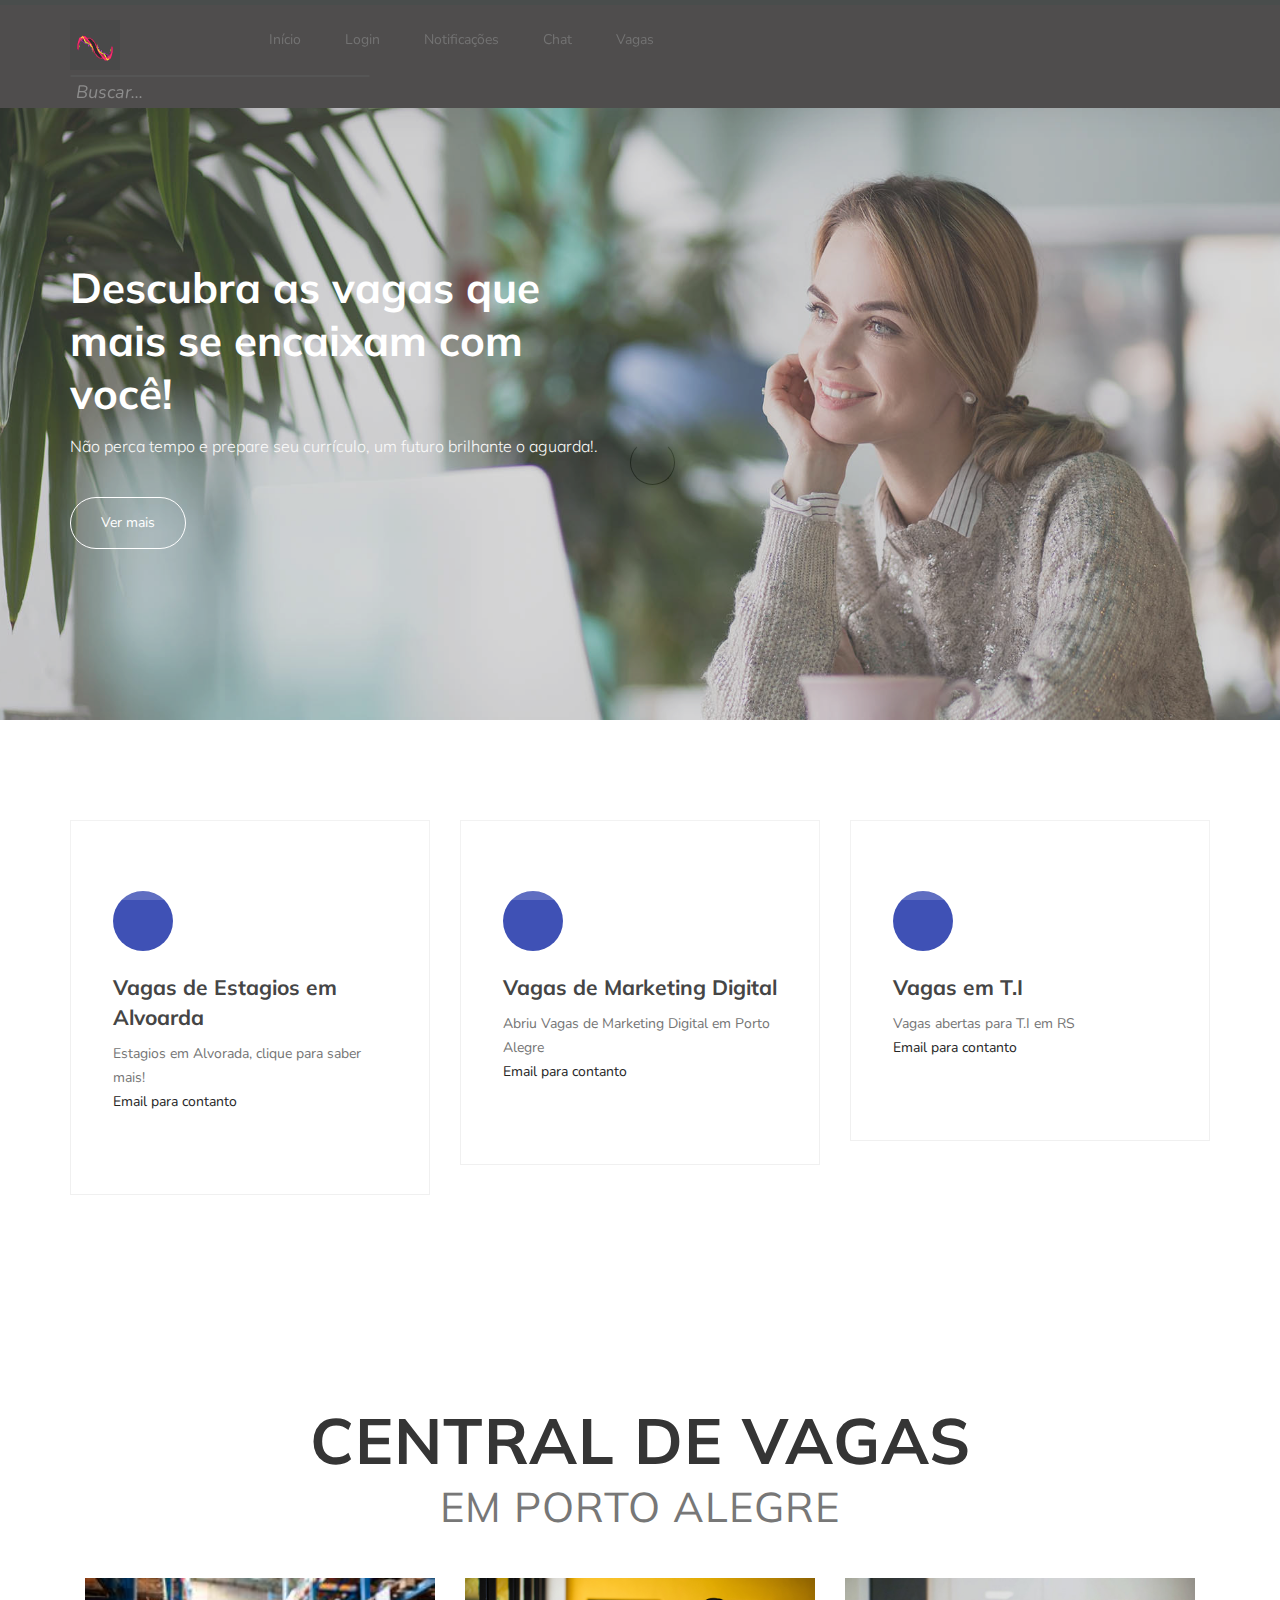
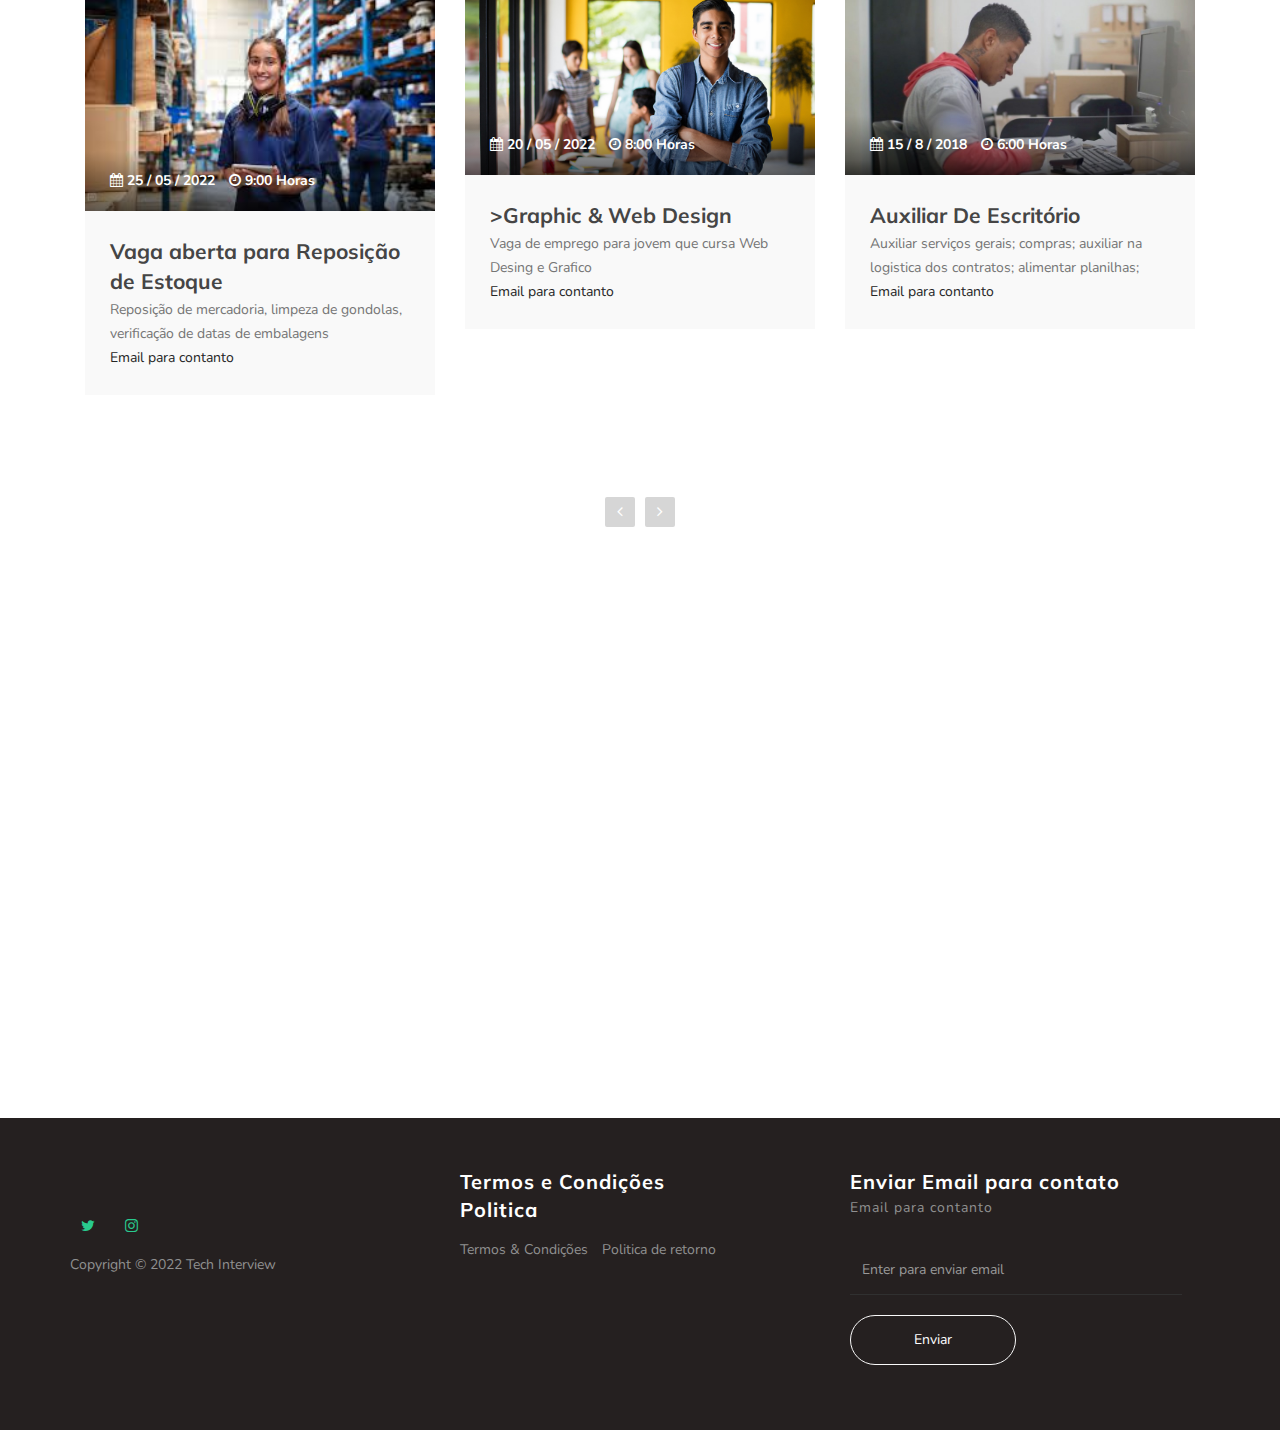
<file: index-inicio.html>
<!DOCTYPE html>
<html lang="por-br">
<head>

     <title>TECH INTERVIEW - </title>
<!-- 

Known Template 

https://templatemo.com/tm-516-known

-->
     <meta charset="UTF-8">
     <meta http-equiv="X-UA-Compatible" content="IE=Edge">
     <meta name="description" content="">
     <meta name="keywords" content="">
     <meta name="author" content="">
     <meta name="viewport" content="width=device-width, initial-scale=1, maximum-scale=1">

     <link rel="stylesheet" href="css/bootstrap.min.css">
     <link rel="stylesheet" href="css/font-awesome.min.css">
     <link rel="stylesheet" href="css/owl.carousel.css">
     <link rel="stylesheet" href="css/owl.theme.default.min.css">
     <link rel="icon" type="img/png" href="images/icone.png" />

     <!-- MAIN CSS -->
     <link rel="stylesheet" href="css/templatemo-style.css">

</head>
<body id="top" data-spy="scroll" data-target=".navbar-collapse" data-offset="50">

     <!-- PRE LOADER -->
     <section class="preloader">
          <div class="spinner">

               <span class="spinner-rotate"></span>
               
          </div>
     </section>


      <!-- MENU -->
      <section class="navbar custom-navbar navbar-fixed-top" role="navigation">
          <div class="container">

               <div class="navbar-header">
                    <button class="navbar-toggle" data-toggle="collapse" data-target=".navbar-collapse">
                         <span class="icon icon-bar"></span>
                         <span class="icon icon-bar"></span>
                         <span class="icon icon-bar"></span>
                    </button>

                    <!-- lOGO TEXT HERE -->
                    <a href="index-inicio.html" class="navbar-brand">
                         <img src="images/icone2.png" title="Favicon do g1.com.br" height="50" width="50" />
                    </a>
               </div>

               <!-- MENU LINKS -->
               <div class="collapse navbar-collapse">
                    <ul class="nav navbar-nav navbar-nav-first">
                         <li><a href="index-inicio.html" class="smoothScroll">Início</a></li>
                         <li><a href="index-login.html" class="smoothScroll">Login</a></li>
                         <li><a href="" class="smoothScroll">Notificações</a></li>
                         <li><a href="" class="smoothScroll">Chat</a></li>
                         <li><a href="index-vagas.html" class="smoothScroll">Vagas</a></li>   
          
                        
                    </ul>

                       
                   <br>
  
                </div> 
                     <div id="divBusca">
                     <input type="text" id="txtBusca" placeholder="Buscar..."/>
                    <id="btnBusca" alt="Buscar"/>
          
               </div>
   
               </div>

             
     </section>


     <!-- HOME -->

     <!--


                                   TEXTO AQUI GUSTAVO

     -->
     <section id="home">
          <div class="row">

                    <div class="owl-carousel owl-theme home-slider">
                         <div class="item item-first">
                              <div class="caption">
                                   <div class="container">
                                        <div class="col-md-6 col-sm-12">
                                             <h1>Descubra as vagas que mais se encaixam com você!</h1>
                                             <h3>Não perca tempo e prepare seu currículo, um futuro brilhante o aguarda!.</h3>
                                             <a href="#feature" class="section-btn btn btn-default smoothScroll">Ver mais</a>
                                        </div>
                                   </div>
                              </div>
                         </div>

                         <div class="item item-second">
                              <div class="caption">
                                   <div class="container">
                                        <div class="col-md-6 col-sm-12">
                                             <h1>Procurando por um estágio? Veja nossas opções!</h1>
                                             <h3>Confira as vagas disponíveis no momento, mas corra elas podem ser limitadas.</h3>
                                             <a href="#courses" class="section-btn btn btn-default smoothScroll">Ver vagas</a>
                                        </div>
                                   </div>
                              </div>
                         </div>

                         <div class="item item-third">
                              <div class="caption">
                                   <div class="container">
                                        <div class="col-md-6 col-sm-12">
                                             <h1>Apenas você pode decidir seu futuro!</h1>
                                             <h3>Na Tech Interview ajudamos a conseguir a vaga de emprego ideal de acordo com sua área e experiência!  <a rel="nofollow" href="https://www.facebook.com/templatemo">templatemo</a> page.</h3>
                                             <a href="#contact" class="section-btn btn btn-default smoothScroll">Let's chat</a>
                                        </div>
                                   </div>
                              </div>
                         </div>
                    </div>
          </div>
     </section>


     <!-- FEATURE -->
     <section id="feature">
          <div class="container">
               <div class="row">

                    <div class="col-md-4 col-sm-4">
                         <div class="feature-thumb">
                            <span></span>
                              <h3>Vagas de Estagios em Alvoarda</h3>
                              <p>Estagios em Alvorada, clique para saber mais!
                                   <br>

                                   
                                   <a href="mailto:techinterviewem@gmail.com?subject=Questions" title="Email">Email para contanto</a>
                              </p>
                         </div>
                    </div>

                    <div class="col-md-4 col-sm-4">
                         <div class="feature-thumb">
                            <span></span>
                              <h3>Vagas de Marketing Digital</h3>
                              <p>Abriu Vagas de Marketing Digital em Porto Alegre 
                              <br>
                              <a href="mailto:techinterviewem@gmail.com?subject=Questions" title="Email">Email para contanto</a></p>
                         </div>
                    </div>

                    <div class="col-md-4 col-sm-4">
                         <div class="feature-thumb">
                              <span></span>
                              <h3>Vagas em T.I</h3>
                              <p>Vagas abertas para  T.I em RS
                                   <br>
                                   <a href="mailto:techinterviewem@gmail.com?subject=Questions" title="Email">Email para contanto</a>
                              </p>

                         </div>
                    </div>

               </div>
          </div>
     </section>







     <!-- Courses -->
     <section id="courses">
          <div class="container">
               <div class="row">

                    <div class="col-md-12 col-sm-12">
                         <div class="section-title">
                              <h2>CENTRAL DE VAGAS<small>EM PORTO ALEGRE</small></h2>
                         </div>

                         <div class="owl-carousel owl-theme owl-courses">
                              <div class="col-md-4 col-sm-4">
                                   <div class="item">
                                        <div class="courses-thumb">
                                             <div class="courses-top">
                                                  <div class="courses-image">
                                                       <img src="images/images.jpg" class="img-responsive" alt="">
                                                  </div>
                                                  <div class="courses-date">
                                                       <span><i class="fa fa-calendar"></i> 25 / 05 / 2022</span>
                                                       <span><i class="fa fa-clock-o"></i> 9:00 Horas</span>
                                                  </div>
                                             </div>

                                             <div class="courses-detail">
                                                  <h3>Vaga aberta para Reposição de Estoque</a></h3>
                                                  <p>Reposição de mercadoria, limpeza de gondolas, verificação de datas de embalagens
                                                       <br>
                                                       <a href="mailto:techinterviewem@gmail.com?subject=Questions" title="Email">Email para contanto</a>
                                                  </p>
                                             </div>

                                        </div>
                                   </div>
                              </div>

                              <div class="col-md-4 col-sm-4">
                                   <div class="item">
                                        <div class="courses-thumb">
                                             <div class="courses-top">
                                                  <div class="courses-image">
                                                       <img src="images/Dia-do-jovem-trabalhador-2019.jpg" class="img-responsive" alt="">
                                                  </div>
                                                  <div class="courses-date">
                                                       <span><i class="fa fa-calendar"></i> 20 / 05 / 2022</span>
                                                       <span><i class="fa fa-clock-o"></i> 8:00 Horas </span>
                                                  </div>
                                             </div>

                                             <div class="courses-detail">
                                                  <h3>>Graphic & Web Design</a></h3>
                                                  <p>Vaga de emprego para jovem que cursa Web Desing e Grafico
                                                       <br>
                                                       <a href="mailto:techinterviewem@gmail.com?subject=Questions" title="Email">Email para contanto</a>
                                                  </p>
                                             </div>

                                             
                                        </div>
                                   </div>
                              </div>

                              <div class="col-md-4 col-sm-4">
                                   <div class="item">
                                        <div class="courses-thumb">
                                             <div class="courses-top">
                                                  <div class="courses-image">
                                                       <img src="images/18111538jpg.jpg" class="img-responsive" alt="">
                                                  </div>
                                                  <div class="courses-date">
                                                       <span><i class="fa fa-calendar"></i> 15 / 8 / 2018</span>
                                                       <span><i class="fa fa-clock-o"></i> 6:00 Horas</span>
                                                  </div>
                                             </div>

                                             <div class="courses-detail">
                                                  <h3>Auxiliar De Escritório</a></h3>
                                                  <p>Auxiliar serviços gerais; compras; auxiliar na logistica dos contratos; alimentar planilhas;
                                                       <br>
                                                       <a href="mailto:techinterviewem@gmail.com?subject=Questions" title="Email">Email para contanto</a>
                                                  </p>
                                             </div>

                                        </div>
                                   </div>
                              </div>

                              <div class="col-md-4 col-sm-4">
                                   <div class="item">
                                        <div class="courses-thumb">
                                             <div class="courses-top">
                                                  <div class="courses-image">
                                                       <img src="images/140116.jpg" class="img-responsive" alt="">
                                                  </div>
                                                  <div class="courses-date">
                                                       <span><i class="fa fa-calendar"></i> 28 / 05 / 2022</span>
                                                       <span><i class="fa fa-clock-o"></i> 8:00 Horas</span>
                                                  </div>
                                             </div>

                                             <div class="courses-detail">
                                                  <h3>Trabalhar como Repositor de Loja</a></h3>
                                                  <p>Repor produtos dentro da loja, mantendo a loja organizada.
                                                       <br>
                                                       <a href="mailto:techinterviewem@gmail.com?subject=Questions" title="Email">Email para contanto</a>
                                                  </p>
                                             </div>

                                        </div>
                                   </div>
                              </div>

                              <div class="col-md-4 col-sm-4">
                                   <div class="item">
                                        <div class="courses-thumb">
                                             <div class="courses-top">
                                                  <div class="courses-image">
                                                       <img src="images/escritorio.jpg" class="img-responsive" alt="">
                                                  </div>
                                                  <div class="courses-date">
                                                       <span><i class="fa fa-calendar"></i> 25 / 05 / 2022</span>
                                                       <span><i class="fa fa-clock-o"></i> 8:00 Horas</span>
                                                  </div>
                                             </div>

                                             <div class="courses-detail">
                                                  <h3> Vaga de auxiliar de Escritório</a></h3>
                                                  <p>Profissional responsável pelo atendimento ao público em geral (físico e telefônico), auxilia na digitação de documentos, prepara relatórios e planilhas, organiza arquivos. CONHECIMENTO OU EXPERIÊNCIA NO RAMOS DE SEGUROS SERÁ DIFERENCIAL.
                                                       <br>
                                                       <a href="mailto:techinterviewem@gmail.com?subject=Questions" title="Email">Email para contanto</a>
                                                  </p>
                                             </div>

                                        </div>
                                   </div>
                              </div>

                         </div>

               </div>
          </div>
     </section>


  <div class="center">


     <iframe width="853" height="480" src="https://www.youtube.com/embed/WfsKmRbBv7A" title="YouTube video player" frameborder="0" allow="accelerometer; autoplay; clipboard-write; encrypted-media; gyroscope; picture-in-picture" allowfullscreen></iframe>


  </div>
    


     <!-- FOOTER -->
     <footer id="footer">
          <div class="container">
               <div class="row">

                    <div class="col-md-4 col-sm-6">
                         <div class="footer-info">
                              <div class="section-title">
                                 
                              </div>
                          

                              <ul class="social-icon">
                                   <li><a href="#" class="fa fa-twitter"></a></li>
                                   <li><a href="#" class="fa fa-instagram"></a></li>
                              </ul>

                              <div class="copyright-text"> 
                                   <p>Copyright &copy; 2022 Tech Interview</p>
                                   
                                  
                              </div>
                         </div>
                    </div>

                    <div class="col-md-4 col-sm-6">
                         <div class="footer-info">
                              <div class="section-title">
                                   <h2>Termos e Condições
                                        <br>
                                        Politica
                                   </h2>
                              </div>
                            

                              <div class="footer_menu">
                                   
                                   <ul>
                                        <li><a href="#">Termos & Condições</a></li>
                                        <li><a href="#">Politica de retorno</a></li>
                                   </ul>
                              </div>
                         </div>
                    </div>

                    <div class="col-md-4 col-sm-12">
                         <div class="footer-info newsletter-form">
                              <div class="section-title">
                                   <h2>Enviar Email para contato</h2>
                                   <p>
                                   <a href="mailto:techinterviewem@gmail.com?subject=Questions" title="Email">Email para contanto</a></p>
                              </div>
                              <div>
                                   <div class="form-group">
                                        <form action="#" method="get">
                                             <input type="email" class="form-control" placeholder="Enter para enviar email" name="email" id="email" required="">
                                             <input type="submit" class="form-control" name="submit" id="form-submit" value="Enviar">
                                        </form>
                                     
                                   </div>
                              </div>
                         </div>
                    </div>
                    
               </div>
          </div>
     </footer>


     <!-- SCRIPTS -->
     <script src="js/jquery.js"></script>
     <script src="js/bootstrap.min.js"></script>
     <script src="js/owl.carousel.min.js"></script>
     <script src="js/smoothscroll.js"></script>
     <script src="js/custom.js"></script>

</body>
</html>
</file>
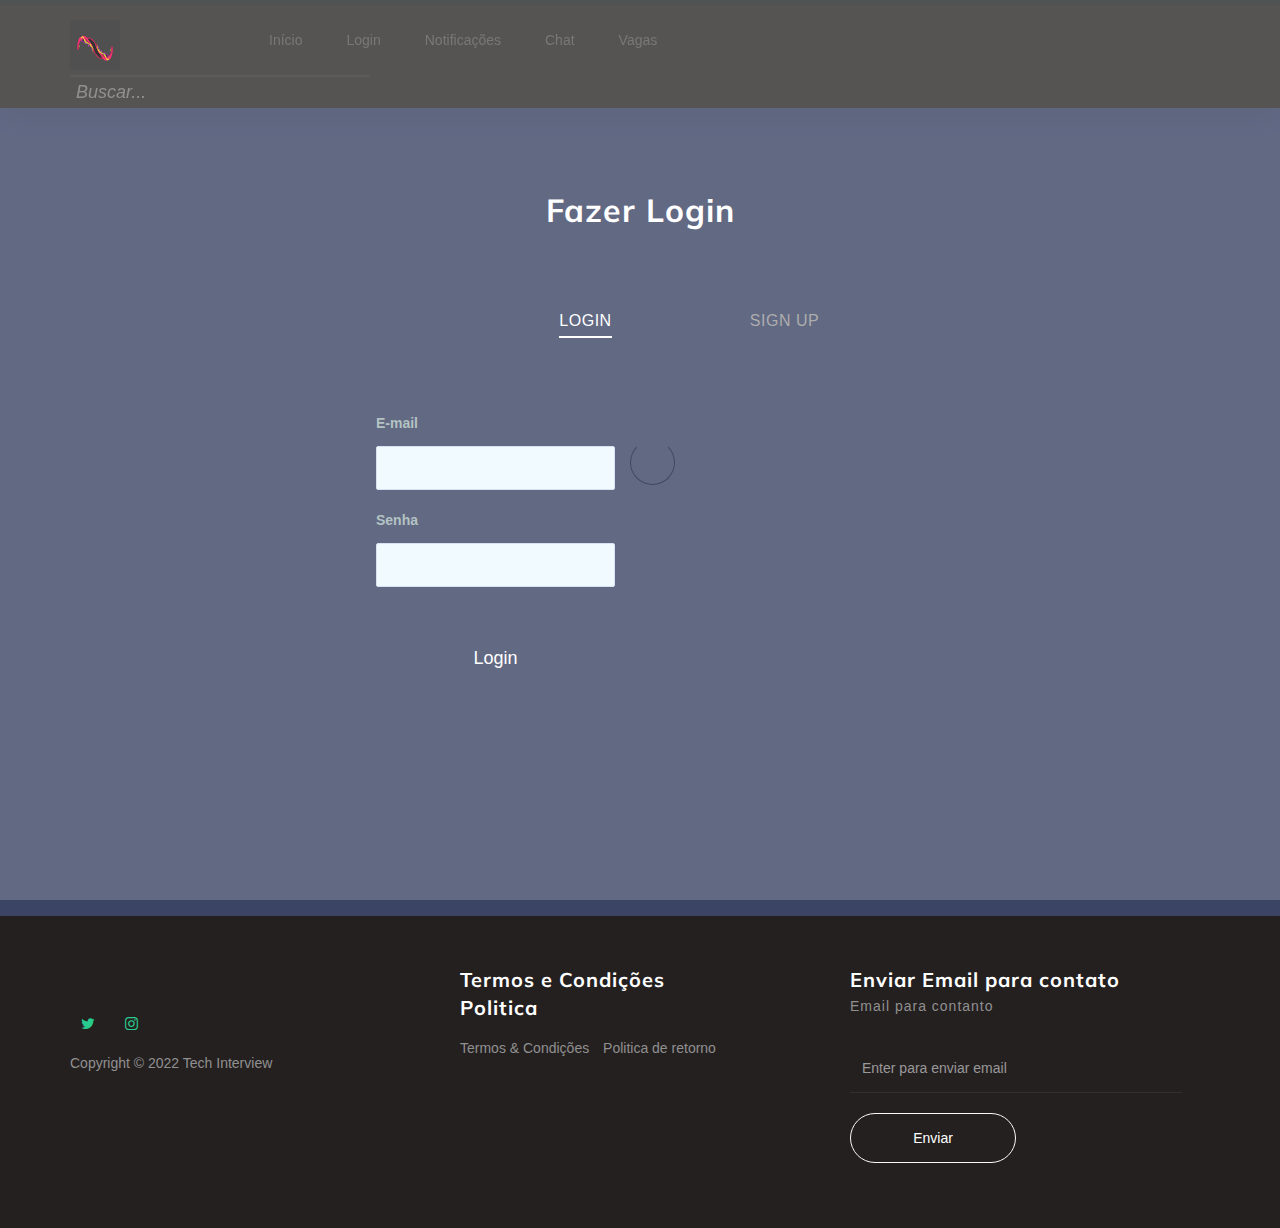
<file: index-login.html>
<!DOCTYPE html>
<html lang="por-br">
<head>

     <title>TECH INTERVIEW - </title>
<!-- 

Known Template 

https://templatemo.com/tm-516-known

-->
     <meta charset="UTF-8">
     <meta http-equiv="X-UA-Compatible" content="IE=Edge">
     <meta name="description" content="">
     <meta name="keywords" content="">
     <meta name="author" content="">
     <meta name="viewport" content="width=device-width, initial-scale=1, maximum-scale=1">

     <link rel="stylesheet" href="css/bootstrap.min.css">
     <link rel="stylesheet" href="css/font-awesome.min.css">
     <link rel="stylesheet" href="css/owl.carousel.css">
     <link rel="stylesheet" href="css/owl.theme.default.min.css">
     <link rel="icon" type="img/png" href="images/icone.png" />

     <!-- MAIN CSS -->
     <link rel="stylesheet" href="css/templatemo-style.css">

</head>
<body class="body2">

     <!-- PRE LOADER -->
     <section class="preloader">
          <div class="spinner">

               <span class="spinner-rotate"></span>
               
          </div>
     </section>


     <!-- MENU -->
     <section class="navbar custom-navbar navbar-fixed-top" role="navigation">
          <div class="container">

               <div class="navbar-header">
                    <button class="navbar-toggle" data-toggle="collapse" data-target=".navbar-collapse">
                         <span class="icon icon-bar"></span>
                         <span class="icon icon-bar"></span>
                         <span class="icon icon-bar"></span>
                    </button>

                    <!-- lOGO TEXT HERE -->
                    <a href="index-inicio.html" class="navbar-brand">
                         <img src="images/icone2.png" title="Favicon do g1.com.br" height="50" width="50" />
                    </a>
               </div>

               <!-- MENU LINKS -->
               <div class="collapse navbar-collapse">
                    <ul class="nav navbar-nav navbar-nav-first">
                         <li><a href="index-inicio.html" class="smoothScroll">Início</a></li>
                         <li><a href="index-login.html" class="smoothScroll">Login</a></li>
                         <li><a href="" class="smoothScroll">Notificações</a></li>
                         <li><a href="" class="smoothScroll">Chat</a></li>
                         <li><a href="index-vagas.html" class="smoothScroll">Vagas</a></li>   
          
                        
                    </ul>
                         <br>
                       
                   
  
                </div> 
                     <div id="divBusca">
                     <input type="text" id="txtBusca" placeholder="Buscar..."/>
                    <id="btnBusca" alt="Buscar"/>
          
               </div>
   
               </div>

             
     </section>

<!------------------------------------------------------------------------------------------------------------------------->
     <section class="forms-section">
          <h1 class="section-title">Fazer Login</h1>
          <div class="forms">
            <div class="form-wrapper is-active">
              <button type="button" class="switcher switcher-login">
                Login
                <span class="underline"></span>
              </button>
              <form class="form form-login">
                <fieldset>
                  <legend>Por favor, coloque seu email e senha para login.</legend>
                  <div class="input-block">
                    <label for="login-email">E-mail</label>
                    <input id="login-email" type="email" required>
                  </div>
                  <div class="input-block">
                    <label for="login-password">Senha</label>
                    <input id="login-password" type="password" required>
                  </div>
                </fieldset>
                <button type="submit" class="btn-login">Login</button>
              </form>
            </div>
            <div class="form-wrapper">
              <button type="button" class="switcher switcher-signup">
                Sign Up
                <span class="underline"></span>
              </button>
              <form class="form form-signup">
                <fieldset>
                  <legend>Por favor, coloque seu email, senha e senha de confirmação para se cadastrar.</legend>
                  <div class="input-block">
                    <label for="signup-email">E-mail</label>
                    <input id="signup-email" type="email" required>
                  </div>
                  <div class="input-block">
                    <label for="signup-password">Senha</label>
                    <input id="signup-password" type="password" required>
                  </div>
                  <div class="input-block">
                    <label for="signup-password-confirm">Senha de confirmação</label>
                    <input id="signup-password-confirm" type="password" required>
                  </div>
                </fieldset>
                <button type="submit" class="btn-signup">Continuar</button>
              </form>
            </div>
          </div>
        </section>


     <!-- FOOTER -->
     <footer id="footer">
          <div class="container">
               <div class="row">

                    <div class="col-md-4 col-sm-6">
                         <div class="footer-info">
                              <div class="section-title">
                                 
                              </div>
                          

                              <ul class="social-icon">
                                   <li><a href="#" class="fa fa-twitter"></a></li>
                                   <li><a href="#" class="fa fa-instagram"></a></li>
                              </ul>

                              <div class="copyright-text"> 
                                   <p>Copyright &copy; 2022 Tech Interview</p>
                                   
                                  
                              </div>
                         </div>
                    </div>

                    <div class="col-md-4 col-sm-6">
                         <div class="footer-info">
                              <div class="section-title">
                                   <h2>Termos e Condições
                                        <br>
                                        Politica
                                   </h2>
                              </div>
                            

                              <div class="footer_menu">
                                   
                                   <ul>
                                        <li><a href="#">Termos & Condições</a></li>
                                        <li><a href="#">Politica de retorno</a></li>
                                   </ul>
                              </div>
                         </div>
                    </div>

                    <div class="col-md-4 col-sm-12">
                         <div class="footer-info newsletter-form">
                              <div class="section-title">
                                   <h2>Enviar Email para contato</h2>
                                   <p>
                                   <a href="mailto:techinterviewem@gmail.com?subject=Questions" title="Email">Email para contanto</a></p>
                              </div>
                              <div>
                                   <div class="form-group">
                                        <form action="#" method="get">
                                             <input type="email" class="form-control" placeholder="Enter para enviar email" name="email" id="email" required="">
                                             <input type="submit" class="form-control" name="submit" id="form-submit" value="Enviar">
                                        </form>
                                     
                                   </div>
                              </div>
                         </div>
                    </div>
                    
               </div>
          </div>
     </footer>


     <!-- SCRIPTS -->
     <script src="js/jquery.js"></script>
     <script src="js/bootstrap.min.js"></script>
     <script src="js/owl.carousel.min.js"></script>
     <script src="js/smoothscroll.js"></script>
     <script src="js/custom.js"></script>

</body>
</html>
</file>
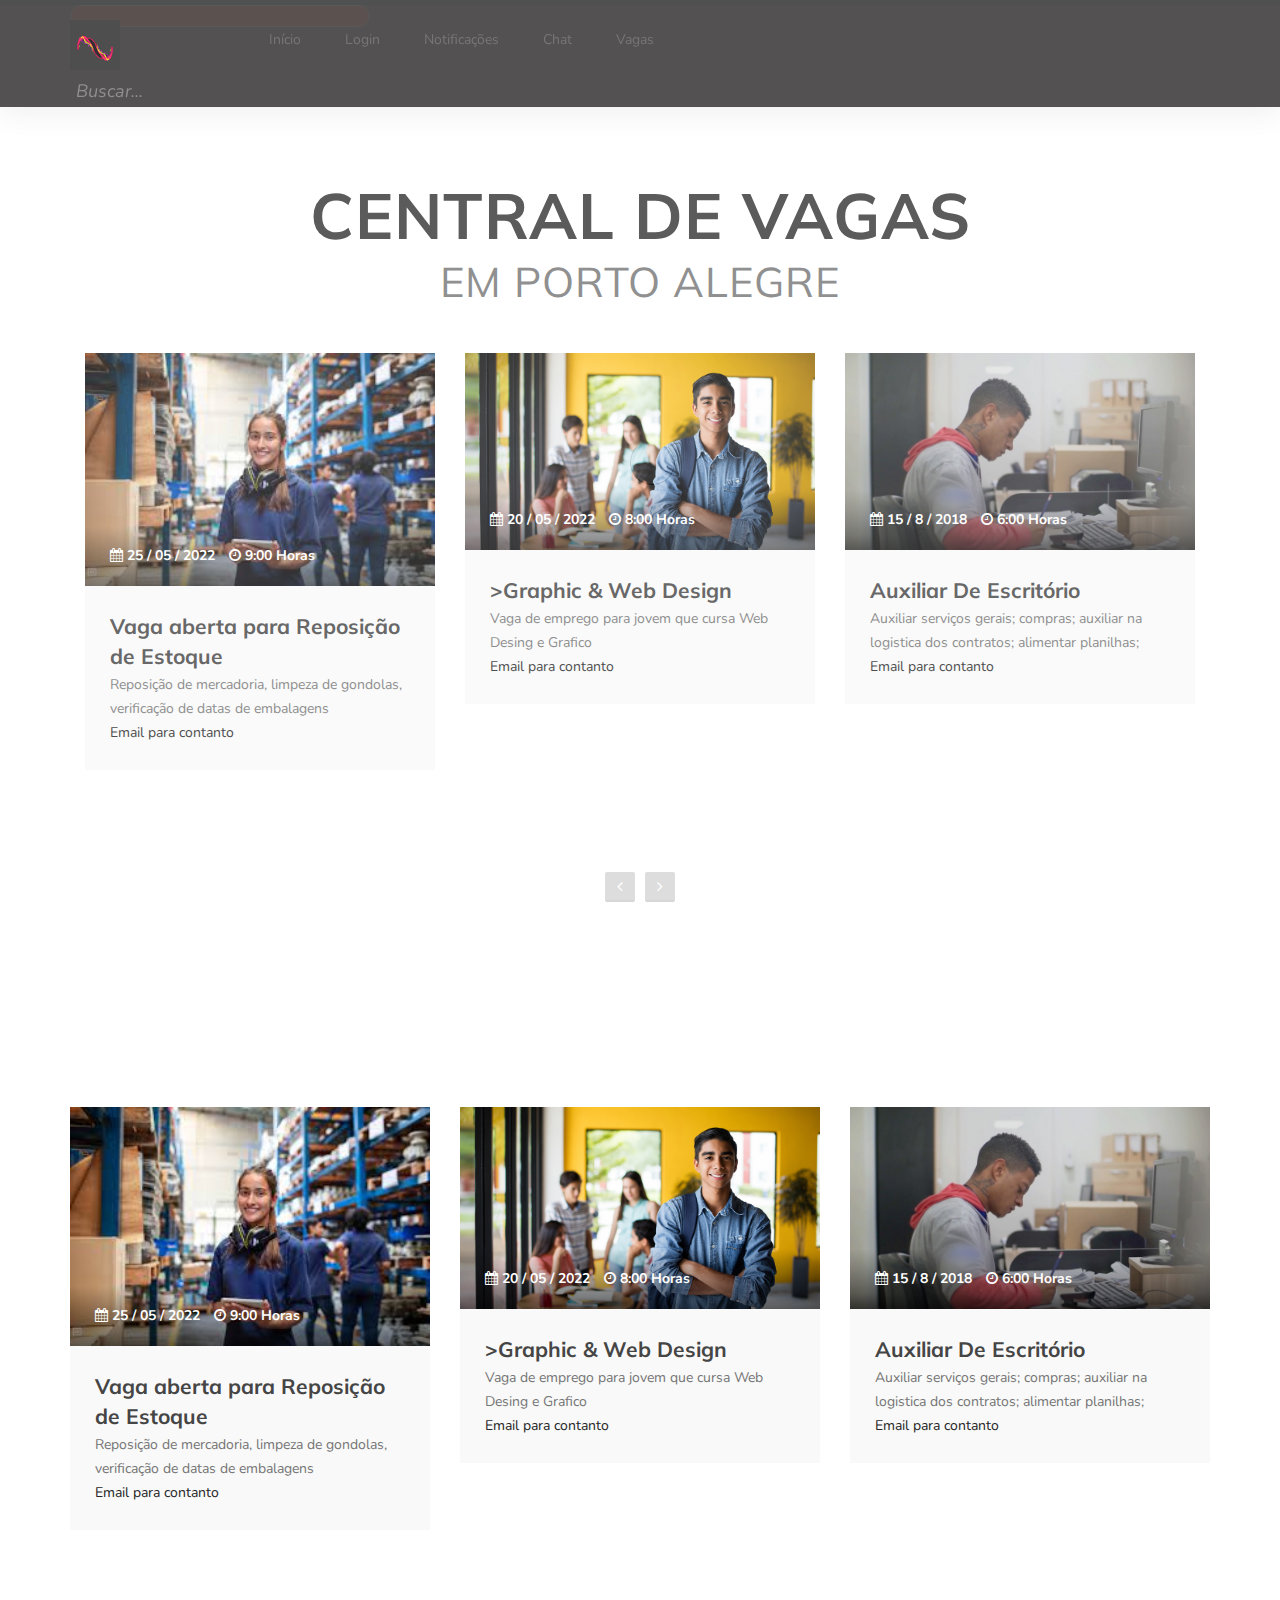
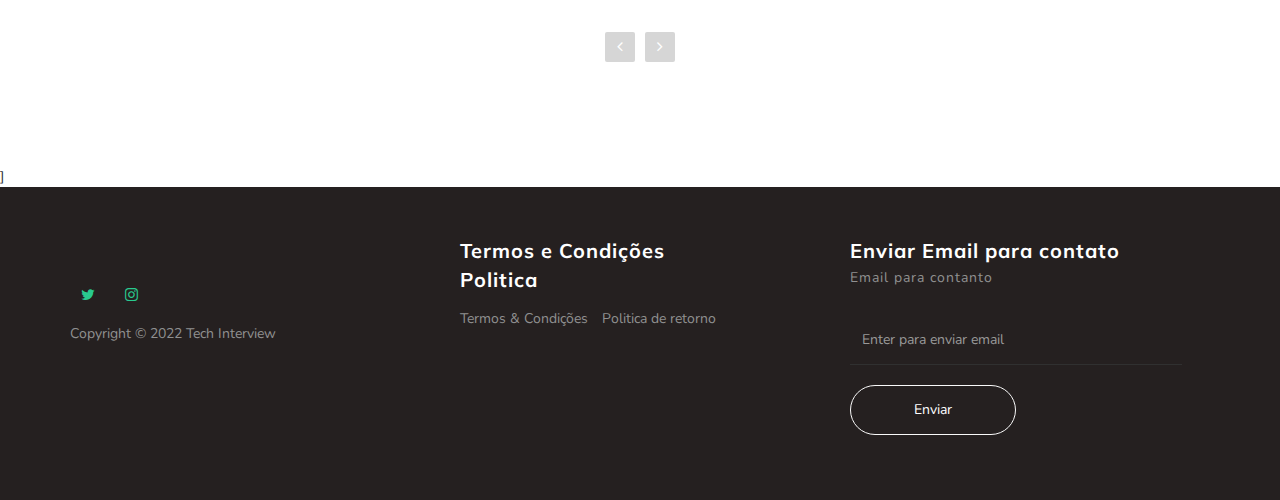
<file: index-vagas.html>
<!DOCTYPE html>
<html lang="por-br">
<head>

     <title>TECH INTERVIEW - </title>
<!-- 

Known Template 

https://templatemo.com/tm-516-known

-->
     <meta charset="UTF-8">
     <meta http-equiv="X-UA-Compatible" content="IE=Edge">
     <meta name="description" content="">
     <meta name="keywords" content="">
     <meta name="author" content="">
     <meta name="viewport" content="width=device-width, initial-scale=1, maximum-scale=1">

     <link rel="stylesheet" href="css/bootstrap.min.css">
     <link rel="stylesheet" href="css/font-awesome.min.css">
     <link rel="stylesheet" href="css/owl.carousel.css">
     <link rel="stylesheet" href="css/owl.theme.default.min.css">
     <link rel="icon" type="img/png" href="images/icone.png" />

     <!-- MAIN CSS -->
     <link rel="stylesheet" href="css/css.css">

</head>
<body class="body3">

     <!-- PRE LOADER -->
     <section class="preloader">
          <div class="spinner">

               <span class="spinner-rotate"></span>
               
          </div>
     </section>


     <!-- MENU -->
     <section class="navbar custom-navbar navbar-fixed-top" role="navigation">
          <div class="container">

               <div class="navbar-header">
                    <button class="navbar-toggle" data-toggle="collapse" data-target=".navbar-collapse">
                         <span class="icon icon-bar"></span>
                         <span class="icon icon-bar"></span>
                         <span class="icon icon-bar"></span>
                    </button>

                    <!-- lOGO TEXT HERE -->
                    <a href="index-inicio.html" class="navbar-brand">
                         <img src="images/icone2.png" title="Favicon do g1.com.br" height="50" width="50" />
                    </a>
               </div>

               <!-- MENU LINKS -->
               <div class="collapse navbar-collapse">
                    <ul class="nav navbar-nav navbar-nav-first">
                         <li><a href="index-inicio.html" class="smoothScroll">Início</a></li>
                         <li><a href="index-login.html" class="smoothScroll">Login</a></li>
                         <li><a href="" class="smoothScroll">Notificações</a></li>
                         <li><a href="index-vagas.html" class="smoothScroll">Chat</a></li>
                         <li><a href="" class="smoothScroll">Vagas</a></li>     
                    </ul>  
                     <div id="divBusca">
                     <input type="text" id="txtBusca" placeholder="Buscar..."/>
                     <br>

                    <id="btnBusca" alt="Buscar"/>
          
               </div>

                   
             
     </section>


     <!-- HOME -->

 
       <!-- Courses -->
       <section id="courses">
          <div class="container">
               <div class="row">

                    <div class="col-md-12 col-sm-12">
                         <div class="section-title">
                              <h2>CENTRAL DE VAGAS<small>EM PORTO ALEGRE</small></h2>
                         </div>
                    
                                             <div class="owl-carousel owl-theme owl-courses">
                                                  <div class="col-md-4 col-sm-4">
                                                       <div class="item">
                                                            <div class="courses-thumb">
                                                                 <div class="courses-top">
                                                                      <div class="courses-image">
                                                                           <img src="images/images.jpg" class="img-responsive" alt="">
                                                                      </div>
                                                                      <div class="courses-date">
                                                                           <span><i class="fa fa-calendar"></i> 25 / 05 / 2022</span>
                                                                           <span><i class="fa fa-clock-o"></i> 9:00 Horas</span>
                                                                      </div>
                                                                 </div>
                    
                                                                 <div class="courses-detail">
                                                                      <h3>Vaga aberta para Reposição de Estoque</a></h3>
                                                                      <p>Reposição de mercadoria, limpeza de gondolas, verificação de datas de embalagens
                                                                           <br>
                                                                           <a href="mailto:techinterviewem@gmail.com?subject=Questions" title="Email">Email para contanto</a>
                                                                      </p>
                                                                 </div>
                    
                                                            </div>
                                                       </div>
                                                  </div>
                    
                                                  <div class="col-md-4 col-sm-4">
                                                       <div class="item">
                                                            <div class="courses-thumb">
                                                                 <div class="courses-top">
                                                                      <div class="courses-image">
                                                                           <img src="images/Dia-do-jovem-trabalhador-2019.jpg" class="img-responsive" alt="">
                                                                      </div>
                                                                      <div class="courses-date">
                                                                           <span><i class="fa fa-calendar"></i> 20 / 05 / 2022</span>
                                                                           <span><i class="fa fa-clock-o"></i> 8:00 Horas </span>
                                                                      </div>
                                                                 </div>
                    
                                                                 <div class="courses-detail">
                                                                      <h3>>Graphic & Web Design</a></h3>
                                                                      <p>Vaga de emprego para jovem que cursa Web Desing e Grafico
                                                                           <br>
                                                                           <a href="mailto:techinterviewem@gmail.com?subject=Questions" title="Email">Email para contanto</a>
                                                                      </p>
                                                                 </div>
                    
                                                                 
                                                            </div>
                                                       </div>
                                                  </div>
                    
                                                  <div class="col-md-4 col-sm-4">
                                                       <div class="item">
                                                            <div class="courses-thumb">
                                                                 <div class="courses-top">
                                                                      <div class="courses-image">
                                                                           <img src="images/18111538jpg.jpg" class="img-responsive" alt="">
                                                                      </div>
                                                                      <div class="courses-date">
                                                                           <span><i class="fa fa-calendar"></i> 15 / 8 / 2018</span>
                                                                           <span><i class="fa fa-clock-o"></i> 6:00 Horas</span>
                                                                      </div>
                                                                 </div>
                    
                                                                 <div class="courses-detail">
                                                                      <h3>Auxiliar De Escritório</a></h3>
                                                                      <p>Auxiliar serviços gerais; compras; auxiliar na logistica dos contratos; alimentar planilhas;
                                                                           <br>
                                                                           <a href="mailto:techinterviewem@gmail.com?subject=Questions" title="Email">Email para contanto</a>
                                                                      </p>
                                                                 </div>
                    
                                                            </div>
                                                       </div>
                                                  </div>
                    
                                                  <div class="col-md-4 col-sm-4">
                                                       <div class="item">
                                                            <div class="courses-thumb">
                                                                 <div class="courses-top">
                                                                      <div class="courses-image">
                                                                           <img src="images/140116.jpg" class="img-responsive" alt="">
                                                                      </div>
                                                                      <div class="courses-date">
                                                                           <span><i class="fa fa-calendar"></i> 28 / 05 / 2022</span>
                                                                           <span><i class="fa fa-clock-o"></i> 8:00 Horas</span>
                                                                      </div>
                                                                 </div>
                    
                                                                 <div class="courses-detail">
                                                                      <h3>Trabalhar como Repositor de Loja</a></h3>
                                                                      <p>Repor produtos dentro da loja, mantendo a loja organizada.
                                                                           <br>
                                                                           <a href="mailto:techinterviewem@gmail.com?subject=Questions" title="Email">Email para contanto</a>
                                                                      </p>
                                                                 </div>
                    
                                                            </div>
                                                       </div>
                                                  </div>
                    
                                                  <div class="col-md-4 col-sm-4">
                                                       <div class="item">
                                                            <div class="courses-thumb">
                                                                 <div class="courses-top">
                                                                      <div class="courses-image">
                                                                           <img src="images/escritorio.jpg" class="img-responsive" alt="">
                                                                      </div>
                                                                      <div class="courses-date">
                                                                           <span><i class="fa fa-calendar"></i> 25 / 05 / 2022</span>
                                                                           <span><i class="fa fa-clock-o"></i> 8:00 Horas</span>
                                                                      </div>
                                                                 </div>
                    
                                                                 <div class="courses-detail">
                                                                      <h3> Vaga de auxiliar de Escritório</a></h3>
                                                                      <p>Profissional responsável pelo atendimento ao público em geral (físico e telefônico), auxilia na digitação de documentos, prepara relatórios e planilhas, organiza arquivos. CONHECIMENTO OU EXPERIÊNCIA NO RAMOS DE SEGUROS SERÁ DIFERENCIAL.
                                                                           <br>
                                                                           <a href="mailto:techinterviewem@gmail.com?subject=Questions" title="Email">Email para contanto</a>
                                                                      </p>
                                                                 </div>
                    
                                                            </div>
                                                       </div>
                                                  </div>
                    
                                             </div>
                    
                                   </div>
                              </div>
                         </section>
                         <!--------------------------------------------------------------------------------------------------
                         -->
                         <section id="courses">
                              <div class="container">
                                   <div class="row">
                    
                                      <div class="owl-carousel owl-theme owl-courses">
                                                  <div class="col-md-4 col-sm-4">
                                                       <div class="item">
                                                            <div class="courses-thumb">
                                                                 <div class="courses-top">
                                                                      <div class="courses-image">
                                                                           <img src="images/images.jpg" class="img-responsive" alt="">
                                                                      </div>
                                                                      <div class="courses-date">
                                                                           <span><i class="fa fa-calendar"></i> 25 / 05 / 2022</span>
                                                                           <span><i class="fa fa-clock-o"></i> 9:00 Horas</span>
                                                                      </div>
                                                                 </div>
                    
                                                                 <div class="courses-detail">
                                                                      <h3>Vaga aberta para Reposição de Estoque</a></h3>
                                                                      <p>Reposição de mercadoria, limpeza de gondolas, verificação de datas de embalagens
                                                                           <br>
                                                                           <a href="mailto:techinterviewem@gmail.com?subject=Questions" title="Email">Email para contanto</a>
                                                                      </p>
                                                                 </div>
                    
                                                            </div>
                                                       </div>
                                                  </div>
                    
                                                  <div class="col-md-4 col-sm-4">
                                                       <div class="item">
                                                            <div class="courses-thumb">
                                                                 <div class="courses-top">
                                                                      <div class="courses-image">
                                                                           <img src="images/Dia-do-jovem-trabalhador-2019.jpg" class="img-responsive" alt="">
                                                                      </div>
                                                                      <div class="courses-date">
                                                                           <span><i class="fa fa-calendar"></i> 20 / 05 / 2022</span>
                                                                           <span><i class="fa fa-clock-o"></i> 8:00 Horas </span>
                                                                      </div>
                                                                 </div>
                    
                                                                 <div class="courses-detail">
                                                                      <h3>>Graphic & Web Design</a></h3>
                                                                      <p>Vaga de emprego para jovem que cursa Web Desing e Grafico
                                                                           <br>
                                                                           <a href="mailto:techinterviewem@gmail.com?subject=Questions" title="Email">Email para contanto</a>
                                                                      </p>
                                                                 </div>
                    
                                                                 
                                                            </div>
                                                       </div>
                                                  </div>
                    
                                                  <div class="col-md-4 col-sm-4">
                                                       <div class="item">
                                                            <div class="courses-thumb">
                                                                 <div class="courses-top">
                                                                      <div class="courses-image">
                                                                           <img src="images/18111538jpg.jpg" class="img-responsive" alt="">
                                                                      </div>
                                                                      <div class="courses-date">
                                                                           <span><i class="fa fa-calendar"></i> 15 / 8 / 2018</span>
                                                                           <span><i class="fa fa-clock-o"></i> 6:00 Horas</span>
                                                                      </div>
                                                                 </div>
                    
                                                                 <div class="courses-detail">
                                                                      <h3>Auxiliar De Escritório</a></h3>
                                                                      <p>Auxiliar serviços gerais; compras; auxiliar na logistica dos contratos; alimentar planilhas;
                                                                           <br>
                                                                           <a href="mailto:techinterviewem@gmail.com?subject=Questions" title="Email">Email para contanto</a>
                                                                      </p>
                                                                 </div>
                    
                                                            </div>
                                                       </div>
                                                  </div>
                    
                                                  <div class="col-md-4 col-sm-4">
                                                       <div class="item">
                                                            <div class="courses-thumb">
                                                                 <div class="courses-top">
                                                                      <div class="courses-image">
                                                                           <img src="images/140116.jpg" class="img-responsive" alt="">
                                                                      </div>
                                                                      <div class="courses-date">
                                                                           <span><i class="fa fa-calendar"></i> 28 / 05 / 2022</span>
                                                                           <span><i class="fa fa-clock-o"></i> 8:00 Horas</span>
                                                                      </div>
                                                                 </div>
                    
                                                                 <div class="courses-detail">
                                                                      <h3>Trabalhar como Repositor de Loja</a></h3>
                                                                      <p>Repor produtos dentro da loja, mantendo a loja organizada.
                                                                           <br>
                                                                           <a href="mailto:techinterviewem@gmail.com?subject=Questions" title="Email">Email para contanto</a>
                                                                      </p>
                                                                 </div>
                    
                                                            </div>
                                                       </div>
                                                  </div>
                    
                                                  <div class="col-md-4 col-sm-4">
                                                       <div class="item">
                                                            <div class="courses-thumb">
                                                                 <div class="courses-top">
                                                                      <div class="courses-image">
                                                                           <img src="images/escritorio.jpg" class="img-responsive" alt="">
                                                                      </div>
                                                                      <div class="courses-date">
                                                                           <span><i class="fa fa-calendar"></i> 25 / 05 / 2022</span>
                                                                           <span><i class="fa fa-clock-o"></i> 8:00 Horas</span>
                                                                      </div>
                                                                 </div>
                    
                                                                 <div class="courses-detail">
                                                                      <h3> Vaga de auxiliar de Escritório</a></h3>
                                                                      <p>Profissional responsável pelo atendimento ao público em geral (físico e telefônico), auxilia na digitação de documentos, prepara relatórios e planilhas, organiza arquivos. CONHECIMENTO OU EXPERIÊNCIA NO RAMOS DE SEGUROS SERÁ DIFERENCIAL.
                                                                           <br>
                                                                           <a href="mailto:techinterviewem@gmail.com?subject=Questions" title="Email">Email para contanto</a>
                                                                      </p>
                                                                 </div>
                    
                                                            </div>
                                                       </div>
                                                  </div>
                    
                                             </div>
                    
                                   </div>
                              </div>
                         </section>

               </div>

               </div>
          </div>


          

          <!--------------------------------------------------------------------------------------------------------------------------->]
               
     </section>






     


  
    


     <!-- FOOTER -->
     <footer id="footer">
          <div class="container">
               <div class="row">

                    <div class="col-md-4 col-sm-6">
                         <div class="footer-info">
                              <div class="section-title">
                                 
                              </div>
                          

                              <ul class="social-icon">
                                   <li><a href="#" class="fa fa-twitter"></a></li>
                                   <li><a href="#" class="fa fa-instagram"></a></li>
                              </ul>

                              <div class="copyright-text"> 
                                   <p>Copyright &copy; 2022 Tech Interview</p>
                                   
                                  
                              </div>
                         </div>
                    </div>

                    <div class="col-md-4 col-sm-6">
                         <div class="footer-info">
                              <div class="section-title">
                                   <h2>Termos e Condições
                                        <br>
                                        Politica
                                   </h2>
                              </div>
                            

                              <div class="footer_menu">
                                   
                                   <ul>
                                        <li><a href="#">Termos & Condições</a></li>
                                        <li><a href="#">Politica de retorno</a></li>
                                   </ul>
                              </div>
                         </div>
                    </div>

                    <div class="col-md-4 col-sm-12">
                         <div class="footer-info newsletter-form">
                              <div class="section-title">
                                   <h2>Enviar Email para contato</h2>
                                   <p>
                                   <a href="mailto:techinterviewem@gmail.com?subject=Questions" title="Email">Email para contanto</a></p>
                              </div>
                              <div>
                                   <div class="form-group">
                                        <form action="#" method="get">
                                             <input type="email" class="form-control" placeholder="Enter para enviar email" name="email" id="email" required="">
                                             <input type="submit" class="form-control" name="submit" id="form-submit" value="Enviar">
                                        </form>
                                     
                                   </div>
                              </div>
                         </div>
                    </div>
                    
               </div>
          </div>
     </footer>


     <!-- SCRIPTS -->
     <script src="js/jquery.js"></script>
     <script src="js/bootstrap.min.js"></script>
     <script src="js/owl.carousel.min.js"></script>
     <script src="js/smoothscroll.js"></script>
     <script src="js/custom.js"></script>

</body>
</html>
</file>
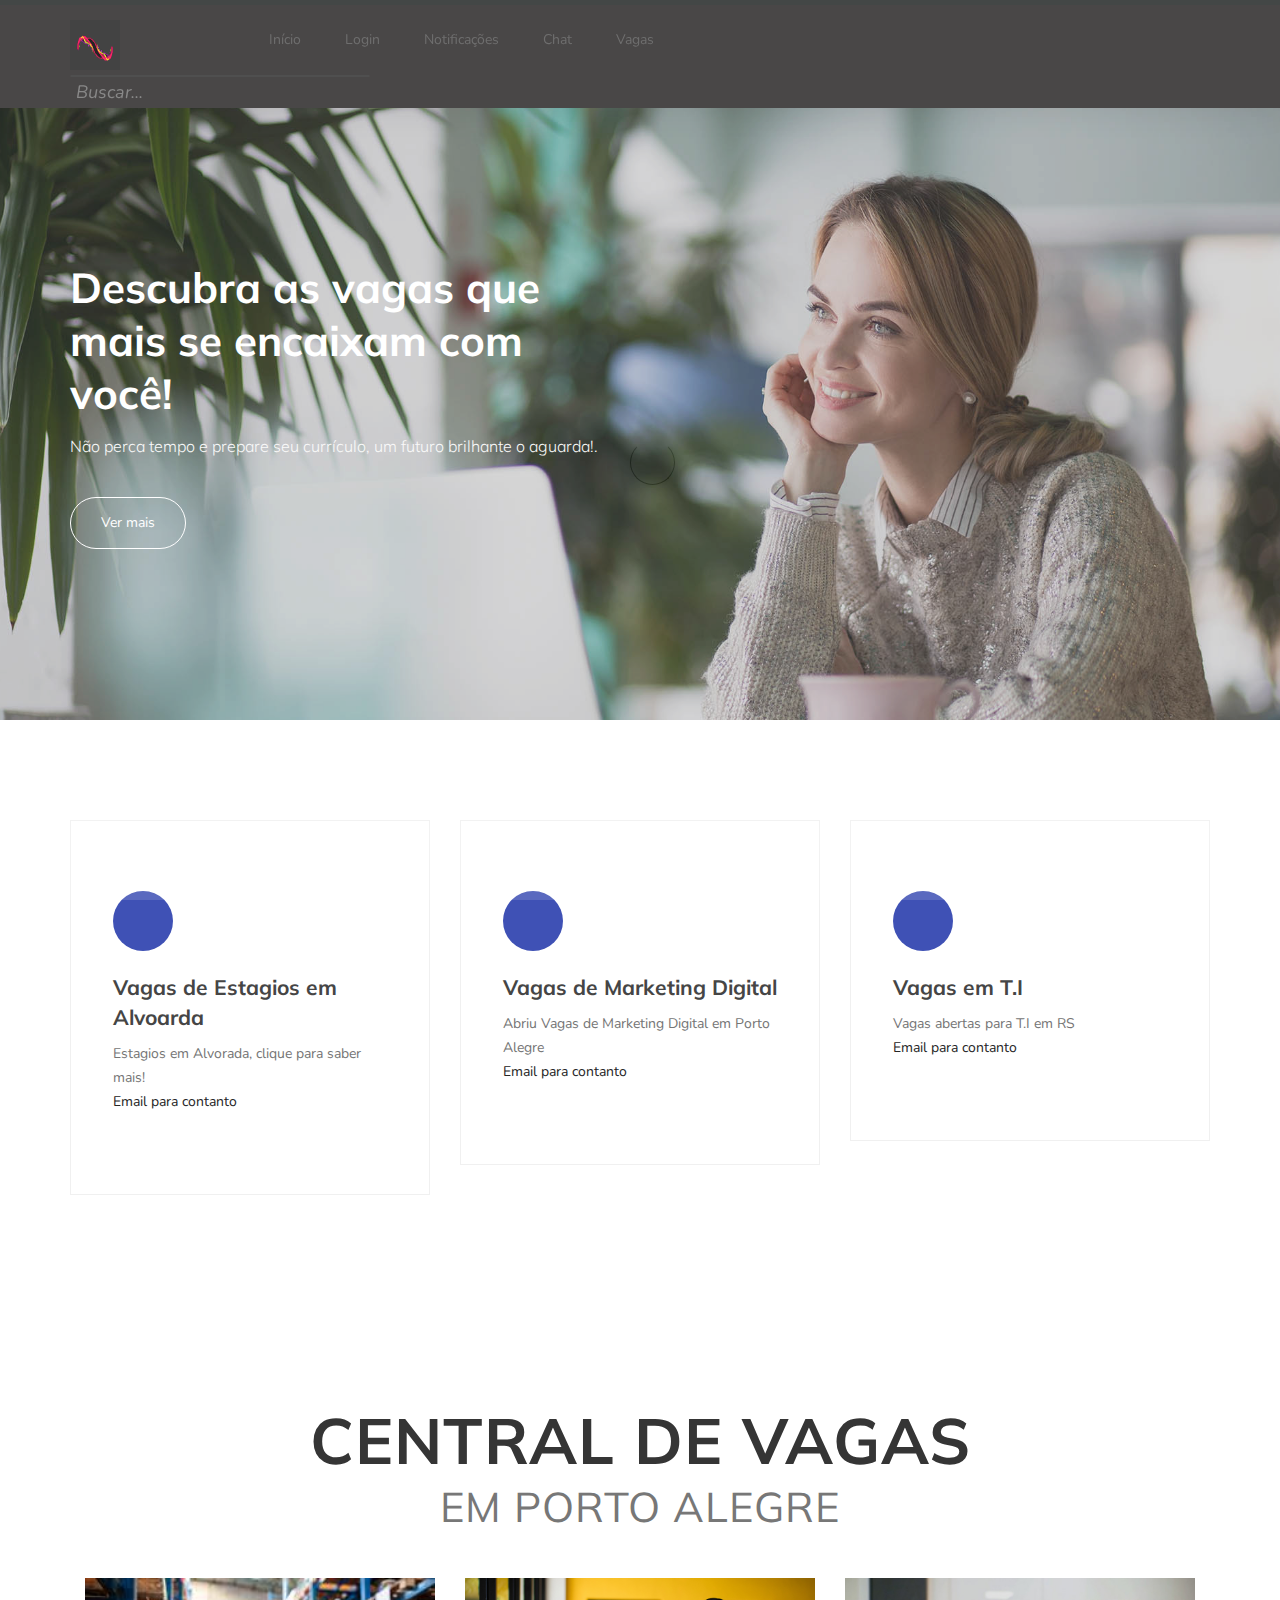
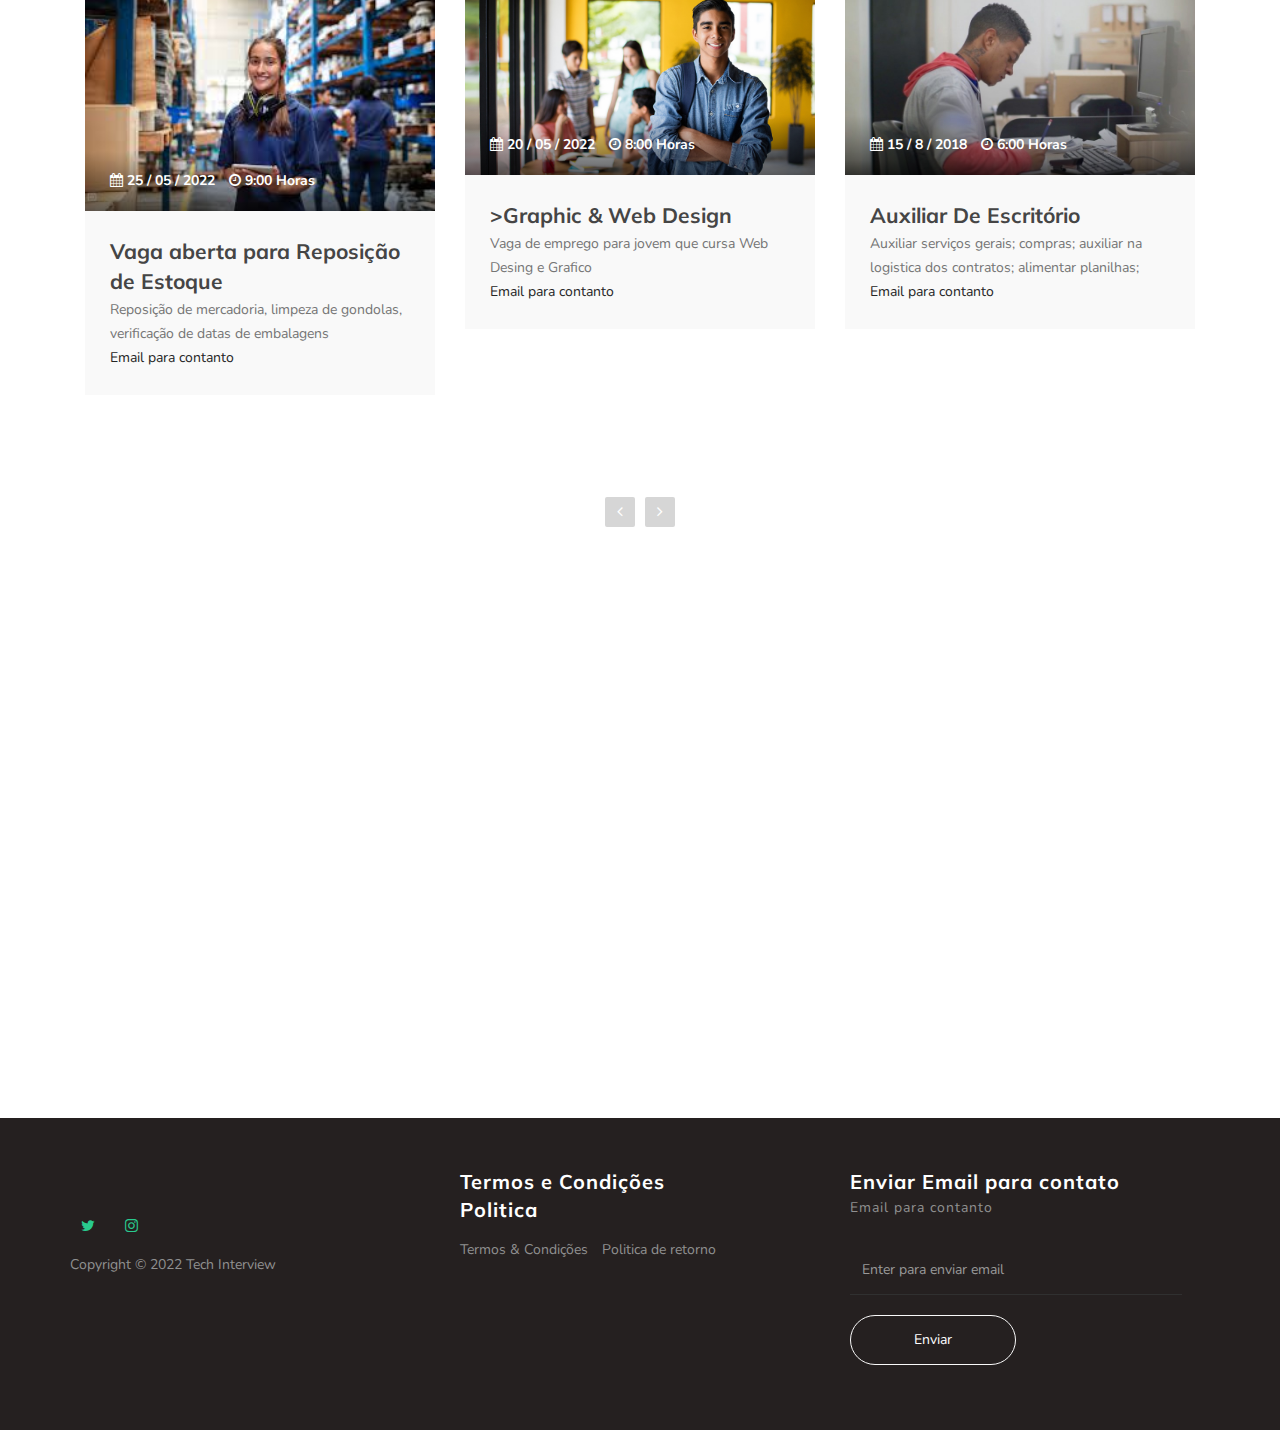
<file: inicio.html>
<!DOCTYPE html>
<html lang="por-br">
<head>

     <title>TECH INTERVIEW - </title>
<!-- 

Known Template 

https://templatemo.com/tm-516-known

-->
     <meta charset="UTF-8">
     <meta http-equiv="X-UA-Compatible" content="IE=Edge">
     <meta name="description" content="">
     <meta name="keywords" content="">
     <meta name="author" content="">
     <meta name="viewport" content="width=device-width, initial-scale=1, maximum-scale=1">

     <link rel="stylesheet" href="css/bootstrap.min.css">
     <link rel="stylesheet" href="css/font-awesome.min.css">
     <link rel="stylesheet" href="css/owl.carousel.css">
     <link rel="stylesheet" href="css/owl.theme.default.min.css">
     <link rel="icon" type="img/png" href="images/icone.png" />

     <!-- MAIN CSS -->
     <link rel="stylesheet" href="css/templatemo-style.css">

</head>
<body id="top" data-spy="scroll" data-target=".navbar-collapse" data-offset="50">

     <!-- PRE LOADER -->
     <section class="preloader">
          <div class="spinner">

               <span class="spinner-rotate"></span>
               
          </div>
     </section>


      <!-- MENU -->
      <section class="navbar custom-navbar navbar-fixed-top" role="navigation">
          <div class="container">

               <div class="navbar-header">
                    <button class="navbar-toggle" data-toggle="collapse" data-target=".navbar-collapse">
                         <span class="icon icon-bar"></span>
                         <span class="icon icon-bar"></span>
                         <span class="icon icon-bar"></span>
                    </button>

                    <!-- lOGO TEXT HERE -->
                    <a href="index-inicio.html" class="navbar-brand">
                         <img src="images/icone2.png" title="Favicon do g1.com.br" height="50" width="50" />
                    </a>
               </div>

               <!-- MENU LINKS -->
               <div class="collapse navbar-collapse">
                    <ul class="nav navbar-nav navbar-nav-first">
                         <li><a href="index.html" class="smoothScroll">Início</a></li>
                         <li><a href="login.html" class="smoothScroll">Login</a></li>
                         <li><a href="#" class="smoothScroll">Notificações</a></li>
                         <li><a href="#" class="smoothScroll">Chat</a></li>
                         <li><a href="vagas.html" class="smoothScroll">Vagas</a></li>   
          
                        
                    </ul>

                       
                   <br>
  
                </div> 
                     <div id="divBusca">
                     <input type="text" id="txtBusca" placeholder="Buscar..."/>
                    <id="btnBusca" alt="Buscar"/>
          
               </div>
   
               </div>

             
     </section>


     <!-- HOME -->

     <!--


                                   TEXTO AQUI GUSTAVO

     -->
     <section id="home">
          <div class="row">

                    <div class="owl-carousel owl-theme home-slider">
                         <div class="item item-first">
                              <div class="caption">
                                   <div class="container">
                                        <div class="col-md-6 col-sm-12">
                                             <h1>Descubra as vagas que mais se encaixam com você!</h1>
                                             <h3>Não perca tempo e prepare seu currículo, um futuro brilhante o aguarda!.</h3>
                                             <a href="#feature" class="section-btn btn btn-default smoothScroll">Ver mais</a>
                                        </div>
                                   </div>
                              </div>
                         </div>

                         <div class="item item-second">
                              <div class="caption">
                                   <div class="container">
                                        <div class="col-md-6 col-sm-12">
                                             <h1>Procurando por um estágio? Veja nossas opções!</h1>
                                             <h3>Confira as vagas disponíveis no momento, mas corra elas podem ser limitadas.</h3>
                                             <a href="#courses" class="section-btn btn btn-default smoothScroll">Ver vagas</a>
                                        </div>
                                   </div>
                              </div>
                         </div>

                         <div class="item item-third">
                              <div class="caption">
                                   <div class="container">
                                        <div class="col-md-6 col-sm-12">
                                             <h1>Apenas você pode decidir seu futuro!</h1>
                                             <h3>Na Tech Interview ajudamos a conseguir a vaga de emprego ideal de acordo com sua área e experiência!  <a rel="nofollow" href="https://www.facebook.com/templatemo">templatemo</a> page.</h3>
                                             <a href="#contact" class="section-btn btn btn-default smoothScroll">Let's chat</a>
                                        </div>
                                   </div>
                              </div>
                         </div>
                    </div>
          </div>
     </section>


     <!-- FEATURE -->
     <section id="feature">
          <div class="container">
               <div class="row">

                    <div class="col-md-4 col-sm-4">
                         <div class="feature-thumb">
                            <span></span>
                              <h3>Vagas de Estagios em Alvoarda</h3>
                              <p>Estagios em Alvorada, clique para saber mais!
                                   <br>

                                   
                                   <a href="mailto:techinterviewem@gmail.com?subject=Questions" title="Email">Email para contanto</a>
                              </p>
                         </div>
                    </div>

                    <div class="col-md-4 col-sm-4">
                         <div class="feature-thumb">
                            <span></span>
                              <h3>Vagas de Marketing Digital</h3>
                              <p>Abriu Vagas de Marketing Digital em Porto Alegre 
                              <br>
                              <a href="mailto:techinterviewem@gmail.com?subject=Questions" title="Email">Email para contanto</a></p>
                         </div>
                    </div>

                    <div class="col-md-4 col-sm-4">
                         <div class="feature-thumb">
                              <span></span>
                              <h3>Vagas em T.I</h3>
                              <p>Vagas abertas para  T.I em RS
                                   <br>
                                   <a href="mailto:techinterviewem@gmail.com?subject=Questions" title="Email">Email para contanto</a>
                              </p>

                         </div>
                    </div>

               </div>
          </div>
     </section>







     <!-- Courses -->
     <section id="courses">
          <div class="container">
               <div class="row">

                    <div class="col-md-12 col-sm-12">
                         <div class="section-title">
                              <h2>CENTRAL DE VAGAS<small>EM PORTO ALEGRE</small></h2>
                         </div>

                         <div class="owl-carousel owl-theme owl-courses">
                              <div class="col-md-4 col-sm-4">
                                   <div class="item">
                                        <div class="courses-thumb">
                                             <div class="courses-top">
                                                  <div class="courses-image">
                                                       <img src="images/images.jpg" class="img-responsive" alt="">
                                                  </div>
                                                  <div class="courses-date">
                                                       <span><i class="fa fa-calendar"></i> 25 / 05 / 2022</span>
                                                       <span><i class="fa fa-clock-o"></i> 9:00 Horas</span>
                                                  </div>
                                             </div>

                                             <div class="courses-detail">
                                                  <h3>Vaga aberta para Reposição de Estoque</a></h3>
                                                  <p>Reposição de mercadoria, limpeza de gondolas, verificação de datas de embalagens
                                                       <br>
                                                       <a href="mailto:techinterviewem@gmail.com?subject=Questions" title="Email">Email para contanto</a>
                                                  </p>
                                             </div>

                                        </div>
                                   </div>
                              </div>

                              <div class="col-md-4 col-sm-4">
                                   <div class="item">
                                        <div class="courses-thumb">
                                             <div class="courses-top">
                                                  <div class="courses-image">
                                                       <img src="images/Dia-do-jovem-trabalhador-2019.jpg" class="img-responsive" alt="">
                                                  </div>
                                                  <div class="courses-date">
                                                       <span><i class="fa fa-calendar"></i> 20 / 05 / 2022</span>
                                                       <span><i class="fa fa-clock-o"></i> 8:00 Horas </span>
                                                  </div>
                                             </div>

                                             <div class="courses-detail">
                                                  <h3>>Graphic & Web Design</a></h3>
                                                  <p>Vaga de emprego para jovem que cursa Web Desing e Grafico
                                                       <br>
                                                       <a href="mailto:techinterviewem@gmail.com?subject=Questions" title="Email">Email para contanto</a>
                                                  </p>
                                             </div>

                                             
                                        </div>
                                   </div>
                              </div>

                              <div class="col-md-4 col-sm-4">
                                   <div class="item">
                                        <div class="courses-thumb">
                                             <div class="courses-top">
                                                  <div class="courses-image">
                                                       <img src="images/18111538jpg.jpg" class="img-responsive" alt="">
                                                  </div>
                                                  <div class="courses-date">
                                                       <span><i class="fa fa-calendar"></i> 15 / 8 / 2018</span>
                                                       <span><i class="fa fa-clock-o"></i> 6:00 Horas</span>
                                                  </div>
                                             </div>

                                             <div class="courses-detail">
                                                  <h3>Auxiliar De Escritório</a></h3>
                                                  <p>Auxiliar serviços gerais; compras; auxiliar na logistica dos contratos; alimentar planilhas;
                                                       <br>
                                                       <a href="mailto:techinterviewem@gmail.com?subject=Questions" title="Email">Email para contanto</a>
                                                  </p>
                                             </div>

                                        </div>
                                   </div>
                              </div>

                              <div class="col-md-4 col-sm-4">
                                   <div class="item">
                                        <div class="courses-thumb">
                                             <div class="courses-top">
                                                  <div class="courses-image">
                                                       <img src="images/140116.jpg" class="img-responsive" alt="">
                                                  </div>
                                                  <div class="courses-date">
                                                       <span><i class="fa fa-calendar"></i> 28 / 05 / 2022</span>
                                                       <span><i class="fa fa-clock-o"></i> 8:00 Horas</span>
                                                  </div>
                                             </div>

                                             <div class="courses-detail">
                                                  <h3>Trabalhar como Repositor de Loja</a></h3>
                                                  <p>Repor produtos dentro da loja, mantendo a loja organizada.
                                                       <br>
                                                       <a href="mailto:techinterviewem@gmail.com?subject=Questions" title="Email">Email para contanto</a>
                                                  </p>
                                             </div>

                                        </div>
                                   </div>
                              </div>

                              <div class="col-md-4 col-sm-4">
                                   <div class="item">
                                        <div class="courses-thumb">
                                             <div class="courses-top">
                                                  <div class="courses-image">
                                                       <img src="images/escritorio.jpg" class="img-responsive" alt="">
                                                  </div>
                                                  <div class="courses-date">
                                                       <span><i class="fa fa-calendar"></i> 25 / 05 / 2022</span>
                                                       <span><i class="fa fa-clock-o"></i> 8:00 Horas</span>
                                                  </div>
                                             </div>

                                             <div class="courses-detail">
                                                  <h3> Vaga de auxiliar de Escritório</a></h3>
                                                  <p>Profissional responsável pelo atendimento ao público em geral (físico e telefônico), auxilia na digitação de documentos, prepara relatórios e planilhas, organiza arquivos. CONHECIMENTO OU EXPERIÊNCIA NO RAMOS DE SEGUROS SERÁ DIFERENCIAL.
                                                       <br>
                                                       <a href="mailto:techinterviewem@gmail.com?subject=Questions" title="Email">Email para contanto</a>
                                                  </p>
                                             </div>

                                        </div>
                                   </div>
                              </div>

                         </div>

               </div>
          </div>
     </section>


  <div class="center">


     <iframe width="853" height="480" src="https://www.youtube.com/embed/WfsKmRbBv7A" title="YouTube video player" frameborder="0" allow="accelerometer; autoplay; clipboard-write; encrypted-media; gyroscope; picture-in-picture" allowfullscreen></iframe>


  </div>
    


     <!-- FOOTER -->
     <footer id="footer">
          <div class="container">
               <div class="row">

                    <div class="col-md-4 col-sm-6">
                         <div class="footer-info">
                              <div class="section-title">
                                 
                              </div>
                          

                              <ul class="social-icon">
                                   <li><a href="#" class="fa fa-twitter"></a></li>
                                   <li><a href="#" class="fa fa-instagram"></a></li>
                              </ul>

                              <div class="copyright-text"> 
                                   <p>Copyright &copy; 2022 Tech Interview</p>
                                   
                                  
                              </div>
                         </div>
                    </div>

                    <div class="col-md-4 col-sm-6">
                         <div class="footer-info">
                              <div class="section-title">
                                   <h2>Termos e Condições
                                        <br>
                                        Politica
                                   </h2>
                              </div>
                            

                              <div class="footer_menu">
                                   
                                   <ul>
                                        <li><a href="#">Termos & Condições</a></li>
                                        <li><a href="#">Politica de retorno</a></li>
                                   </ul>
                              </div>
                         </div>
                    </div>

                    <div class="col-md-4 col-sm-12">
                         <div class="footer-info newsletter-form">
                              <div class="section-title">
                                   <h2>Enviar Email para contato</h2>
                                   <p>
                                   <a href="mailto:techinterviewem@gmail.com?subject=Questions" title="Email">Email para contanto</a></p>
                              </div>
                              <div>
                                   <div class="form-group">
                                        <form action="#" method="get">
                                             <input type="email" class="form-control" placeholder="Enter para enviar email" name="email" id="email" required="">
                                             <input type="submit" class="form-control" name="submit" id="form-submit" value="Enviar">
                                        </form>
                                     
                                   </div>
                              </div>
                         </div>
                    </div>
                    
               </div>
          </div>
     </footer>


     <!-- SCRIPTS -->
     <script src="js/jquery.js"></script>
     <script src="js/bootstrap.min.js"></script>
     <script src="js/owl.carousel.min.js"></script>
     <script src="js/smoothscroll.js"></script>
     <script src="js/custom.js"></script>

</body>
</html>
</file>
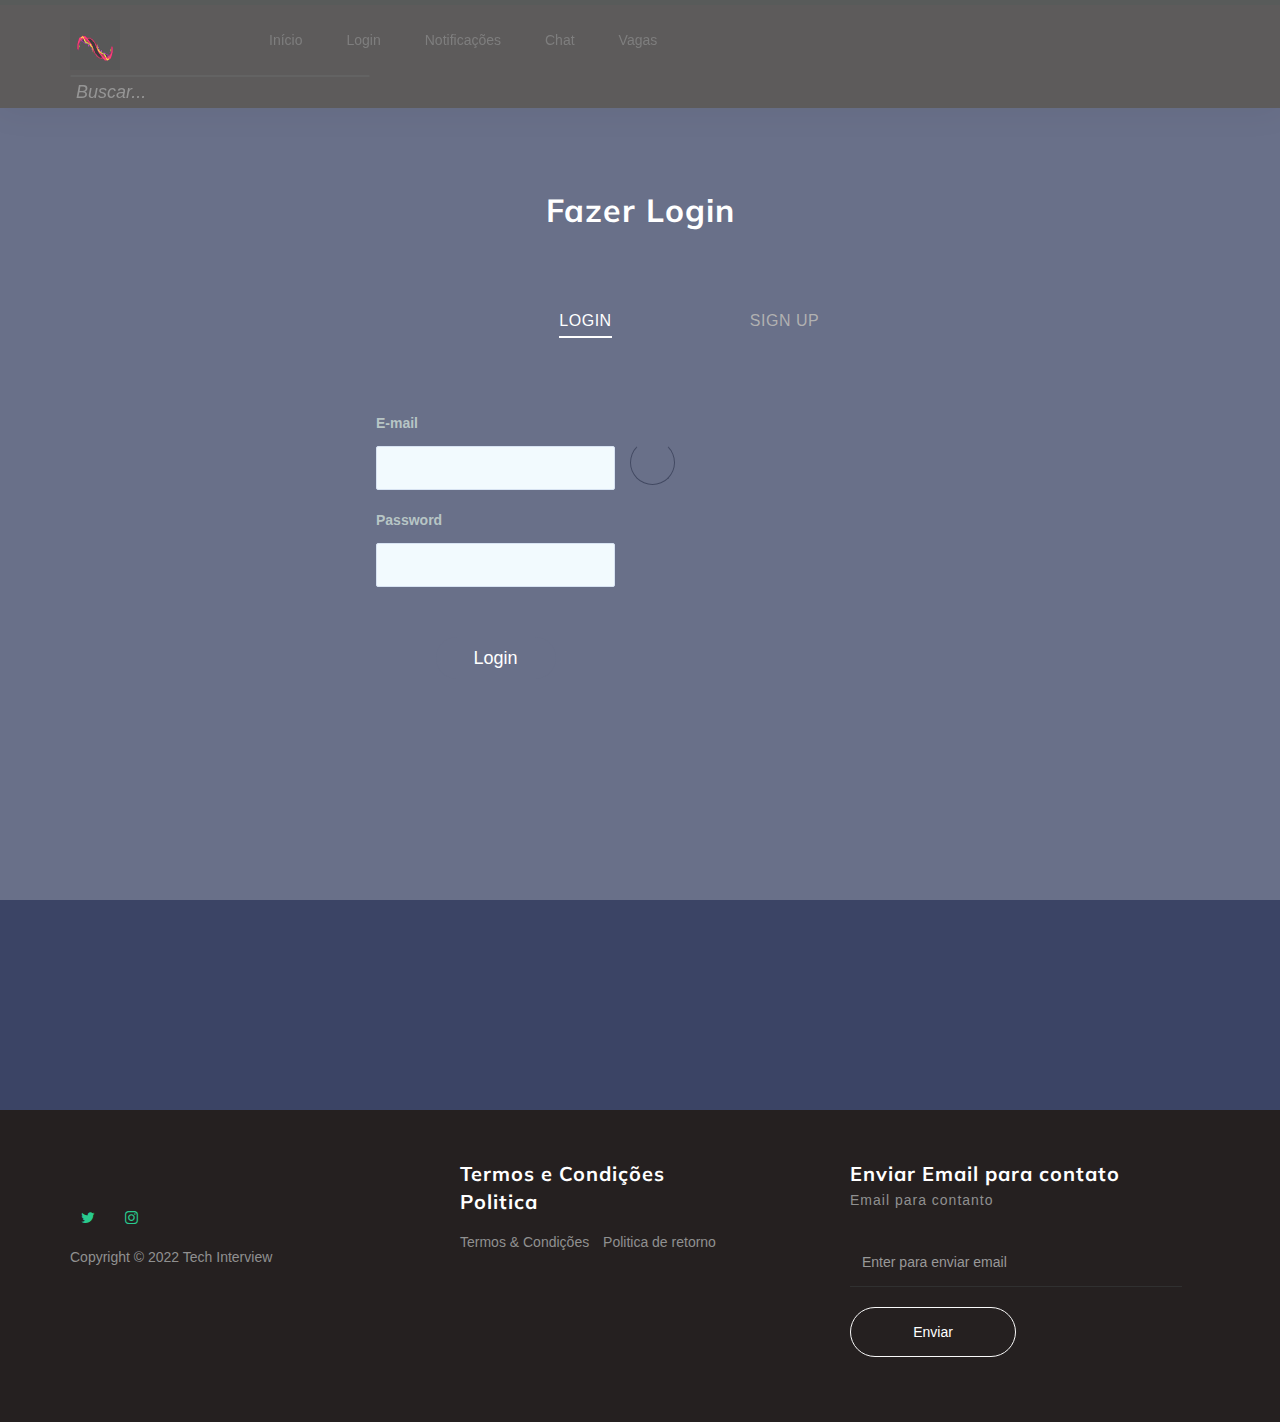
<file: login.html>
<!DOCTYPE html>
<html lang="por-br">
<head>

     <title>TECH INTERVIEW - </title>
<!-- 

Known Template 

https://templatemo.com/tm-516-known

-->
     <meta charset="UTF-8">
     <meta http-equiv="X-UA-Compatible" content="IE=Edge">
     <meta name="description" content="">
     <meta name="keywords" content="">
     <meta name="author" content="">
     <meta name="viewport" content="width=device-width, initial-scale=1, maximum-scale=1">

     <link rel="stylesheet" href="css/bootstrap.min.css">
     <link rel="stylesheet" href="css/font-awesome.min.css">
     <link rel="stylesheet" href="css/owl.carousel.css">
     <link rel="stylesheet" href="css/owl.theme.default.min.css">
     <link rel="icon" type="img/png" href="images/icone.png" />

     <!-- MAIN CSS -->
     <link rel="stylesheet" href="css/templatemo-style.css">

</head>
<body class="body2">

     <!-- PRE LOADER -->
     <section class="preloader">
          <div class="spinner">

               <span class="spinner-rotate"></span>
               
          </div>
     </section>


     <!-- MENU -->
     <section class="navbar custom-navbar navbar-fixed-top" role="navigation">
          <div class="container">

               <div class="navbar-header">
                    <button class="navbar-toggle" data-toggle="collapse" data-target=".navbar-collapse">
                         <span class="icon icon-bar"></span>
                         <span class="icon icon-bar"></span>
                         <span class="icon icon-bar"></span>
                    </button>

                    <!-- lOGO TEXT HERE -->
                    <a href="index-inicio.html" class="navbar-brand">
                         <img src="images/icone2.png" title="Favicon do g1.com.br" height="50" width="50" />
                    </a>
               </div>

               <!-- MENU LINKS -->
               <div class="collapse navbar-collapse">
                    <ul class="nav navbar-nav navbar-nav-first">
                         <li><a href="index.html" class="smoothScroll">Início</a></li>
                         <li><a href="login.html" class="smoothScroll">Login</a></li>
                         <li><a href="#" class="smoothScroll">Notificações</a></li>
                         <li><a href="#" class="smoothScroll">Chat</a></li>
                         <li><a href="vagas.html" class="smoothScroll">Vagas</a></li>   
          
                        
                    </ul>
                         <br>
                       
                   
  
                </div> 
                     <div id="divBusca">
                     <input type="text" id="txtBusca" placeholder="Buscar..."/>
                    <id="btnBusca" alt="Buscar"/>
          
               </div>
   
               </div>

             
     </section>

<!------------------------------------------------------------------------------------------------------------------------->
     <section class="forms-section">
          <h1 class="section-title">Fazer Login</h1>
          <div class="forms">
            <div class="form-wrapper is-active">
              <button type="button" class="switcher switcher-login">
                Login
                <span class="underline"></span>
              </button>

          <form class="form form-login" method="post" action="verifica_login.php">
               <fieldset>
                    <legend>Please, enter your email and password for login.</legend>
                    <div class="input-block">
                         <label for="login-email">E-mail</label>
                         <input id="login-email" type="email" name="email" required>
                    </div>
                    <div class="input-block">
                         <label for="login-password">Password</label>
                         <input id="login-password" type="password" name="password" required>
                    </div>
               </fieldset>
               <button type="submit" class="btn-login">Login</button>
          </form>

            </div>
            <div class="form-wrapper">
              <button type="button" class="switcher switcher-signup">
                Sign Up
                <span class="underline"></span>
              </button>

          <form class="form form-signup" method="post" action="cadastra_usuarios.php">
               <fieldset>
                    <legend>Please, enter your email, password and password confirmation for sign up.</legend>
                    <div class="input-block">
                         <label for="signup-name">Nome</label>
                         <input id="signup-name" type="text" name="name" required>
                    </div>
                    <div class="input-block">
                         <label for="signup-email">E-mail</label>
                         <input id="signup-email" type="email" name="email" required>
                    </div>
                    <div class="input-block">
                         <label for="signup-password">Phone</label>
                         <input id="signup-password" type="text" name="phone" required>
                    </div>
                    <div class="input-block">
                         <label for="signup-password">Password</label>
                         <input id="signup-password" type="password" name="password" required>
                    </div>
                    <div class="input-block">
                         <label for="signup-password-confirm">Confirm password</label>
                         <input id="signup-password-confirm" type="password" name="confirmPassword" required>
                    </div>
               </fieldset>
               <button type="submit" class="btn-signup">Continue</button>
          </form>
              
            </div>
          </div>
        </section>


     <!-- FOOTER -->
     <footer id="footer">
          <div class="container">
               <div class="row">

                    <div class="col-md-4 col-sm-6">
                         <div class="footer-info">
                              <div class="section-title">
                                 
                              </div>
                          

                              <ul class="social-icon">
                                   <li><a href="#" class="fa fa-twitter"></a></li>
                                   <li><a href="#" class="fa fa-instagram"></a></li>
                              </ul>

                              <div class="copyright-text"> 
                                   <p>Copyright &copy; 2022 Tech Interview</p>
                                   
                                  
                              </div>
                         </div>
                    </div>

                    <div class="col-md-4 col-sm-6">
                         <div class="footer-info">
                              <div class="section-title">
                                   <h2>Termos e Condições
                                        <br>
                                        Politica
                                   </h2>
                              </div>
                            

                              <div class="footer_menu">
                                   
                                   <ul>
                                        <li><a href="#">Termos & Condições</a></li>
                                        <li><a href="#">Politica de retorno</a></li>
                                   </ul>
                              </div>
                         </div>
                    </div>

                    <div class="col-md-4 col-sm-12">
                         <div class="footer-info newsletter-form">
                              <div class="section-title">
                                   <h2>Enviar Email para contato</h2>
                                   <p>
                                   <a href="mailto:techinterviewem@gmail.com?subject=Questions" title="Email">Email para contanto</a></p>
                              </div>
                              <div>
                                   <div class="form-group">
                                        <form action="#" method="get">
                                             <input type="email" class="form-control" placeholder="Enter para enviar email" name="email" id="email" required="">
                                             <input type="submit" class="form-control" name="submit" id="form-submit" value="Enviar">
                                        </form>
                                     
                                   </div>
                              </div>
                         </div>
                    </div>
                    
               </div>
          </div>
     </footer>


     <!-- SCRIPTS -->
     <script src="js/jquery.js"></script>
     <script src="js/bootstrap.min.js"></script>
     <script src="js/owl.carousel.min.js"></script>
     <script src="js/smoothscroll.js"></script>
     <script src="js/custom.js"></script>

</body>
</html>
</file>
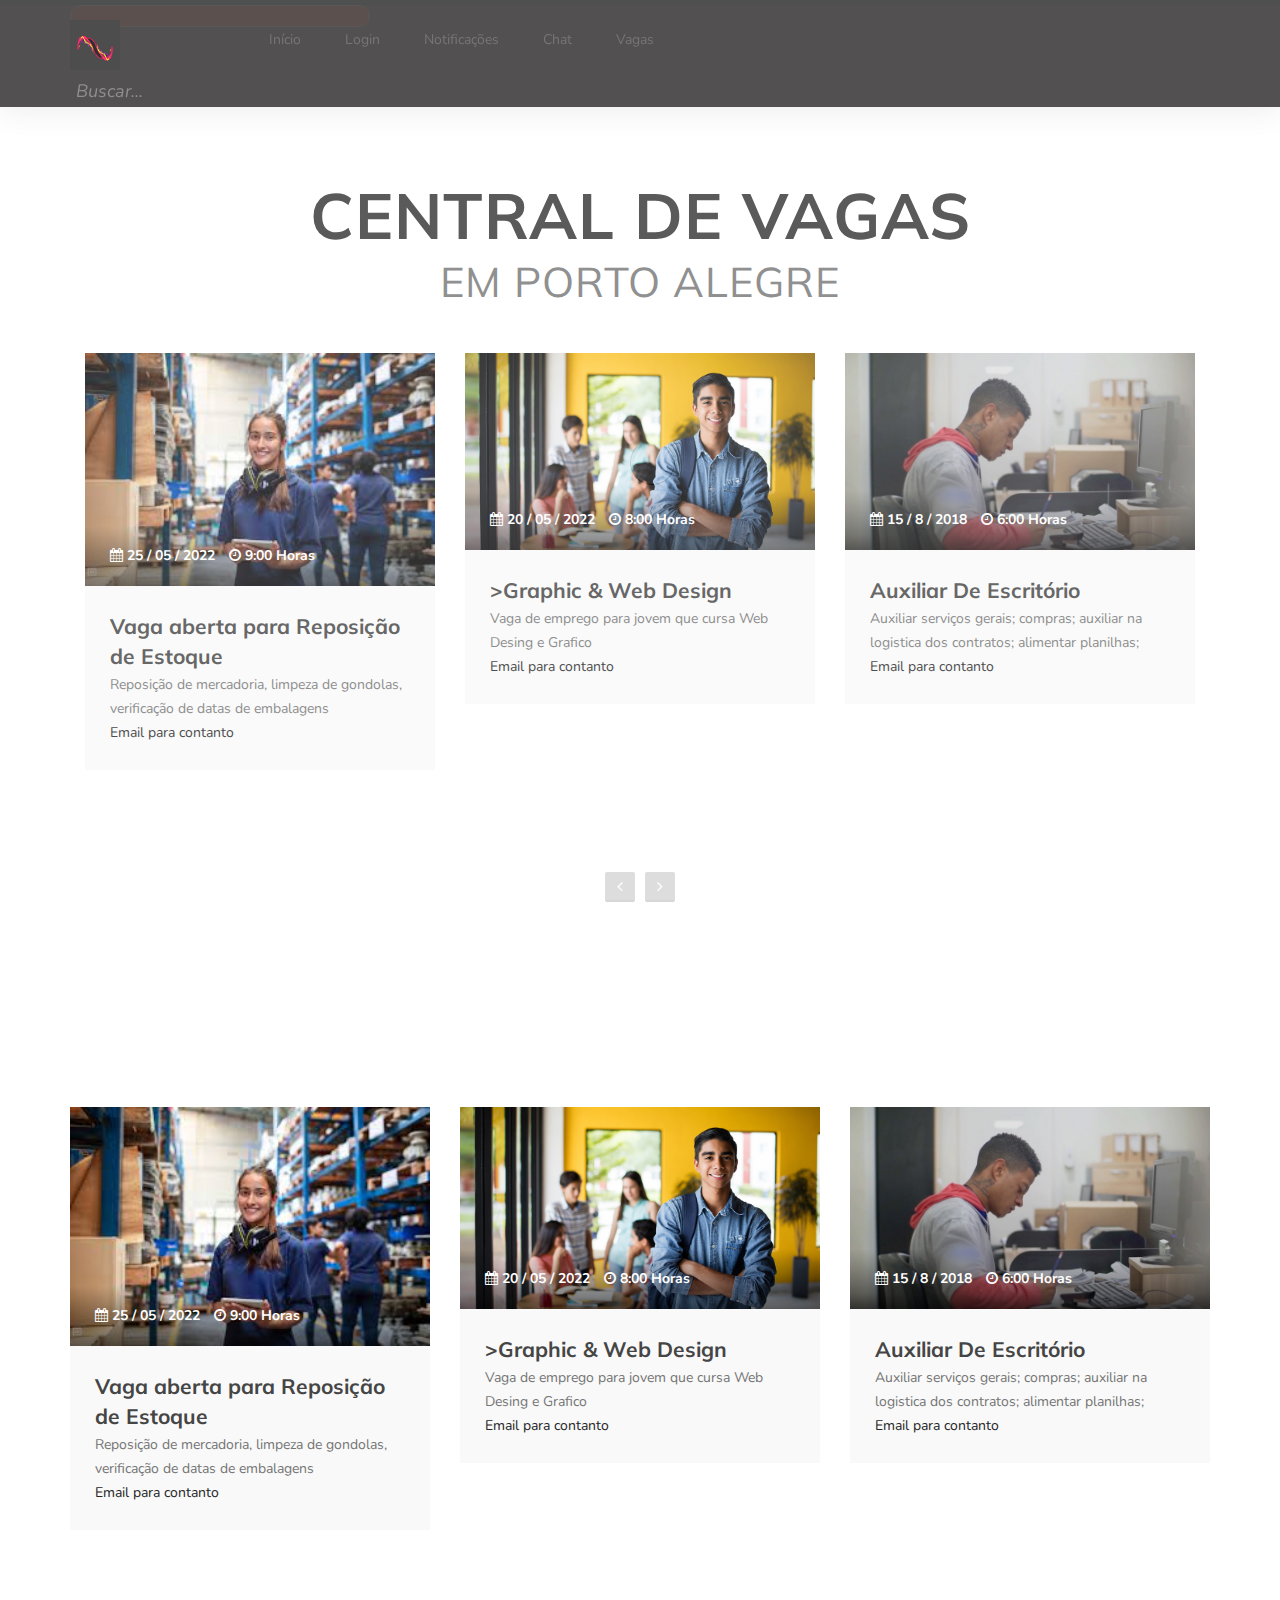
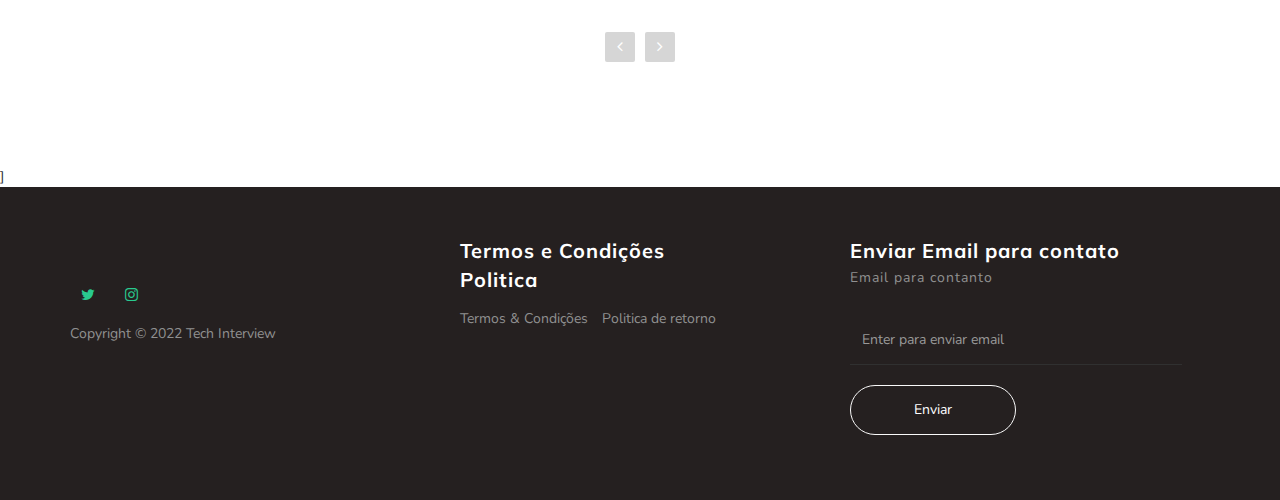
<file: vagas.html>
<!DOCTYPE html>
<html lang="por-br">
<head>

     <title>TECH INTERVIEW - </title>
<!-- 

Known Template 

https://templatemo.com/tm-516-known

-->
     <meta charset="UTF-8">
     <meta http-equiv="X-UA-Compatible" content="IE=Edge">
     <meta name="description" content="">
     <meta name="keywords" content="">
     <meta name="author" content="">
     <meta name="viewport" content="width=device-width, initial-scale=1, maximum-scale=1">

     <link rel="stylesheet" href="css/bootstrap.min.css">
     <link rel="stylesheet" href="css/font-awesome.min.css">
     <link rel="stylesheet" href="css/owl.carousel.css">
     <link rel="stylesheet" href="css/owl.theme.default.min.css">
     <link rel="icon" type="img/png" href="images/icone.png" />

     <!-- MAIN CSS -->
     <link rel="stylesheet" href="css/css.css">

</head>
<body class="body3">

     <!-- PRE LOADER -->
     <section class="preloader">
          <div class="spinner">

               <span class="spinner-rotate"></span>
               
          </div>
     </section>


     <!-- MENU -->
     <section class="navbar custom-navbar navbar-fixed-top" role="navigation">
          <div class="container">

               <div class="navbar-header">
                    <button class="navbar-toggle" data-toggle="collapse" data-target=".navbar-collapse">
                         <span class="icon icon-bar"></span>
                         <span class="icon icon-bar"></span>
                         <span class="icon icon-bar"></span>
                    </button>

                    <!-- lOGO TEXT HERE -->
                    <a href="index-inicio.html" class="navbar-brand">
                         <img src="images/icone2.png" title="Favicon do g1.com.br" height="50" width="50" />
                    </a>
               </div>

               <!-- MENU LINKS -->
               <div class="collapse navbar-collapse">
                    <ul class="nav navbar-nav navbar-nav-first">
                         <li><a href="index.html" class="smoothScroll">Início</a></li>
                         <li><a href="login.html" class="smoothScroll">Login</a></li>
                         <li><a href="#" class="smoothScroll">Notificações</a></li>
                         <li><a href="vagas.html" class="smoothScroll">Chat</a></li>
                         <li><a href="#" class="smoothScroll">Vagas</a></li>     
                    </ul>  
                     <div id="divBusca">
                     <input type="text" id="txtBusca" placeholder="Buscar..."/>
                     <br>

                    <id="btnBusca" alt="Buscar"/>
          
               </div>

                   
             
     </section>


     <!-- HOME -->

 
       <!-- Courses -->
       <section id="courses">
          <div class="container">
               <div class="row">

                    <div class="col-md-12 col-sm-12">
                         <div class="section-title">
                              <h2>CENTRAL DE VAGAS<small>EM PORTO ALEGRE</small></h2>
                         </div>
                    
                                             <div class="owl-carousel owl-theme owl-courses">
                                                  <div class="col-md-4 col-sm-4">
                                                       <div class="item">
                                                            <div class="courses-thumb">
                                                                 <div class="courses-top">
                                                                      <div class="courses-image">
                                                                           <img src="images/images.jpg" class="img-responsive" alt="">
                                                                      </div>
                                                                      <div class="courses-date">
                                                                           <span><i class="fa fa-calendar"></i> 25 / 05 / 2022</span>
                                                                           <span><i class="fa fa-clock-o"></i> 9:00 Horas</span>
                                                                      </div>
                                                                 </div>
                    
                                                                 <div class="courses-detail">
                                                                      <h3>Vaga aberta para Reposição de Estoque</a></h3>
                                                                      <p>Reposição de mercadoria, limpeza de gondolas, verificação de datas de embalagens
                                                                           <br>
                                                                           <a href="mailto:techinterviewem@gmail.com?subject=Questions" title="Email">Email para contanto</a>
                                                                      </p>
                                                                 </div>
                    
                                                            </div>
                                                       </div>
                                                  </div>
                    
                                                  <div class="col-md-4 col-sm-4">
                                                       <div class="item">
                                                            <div class="courses-thumb">
                                                                 <div class="courses-top">
                                                                      <div class="courses-image">
                                                                           <img src="images/Dia-do-jovem-trabalhador-2019.jpg" class="img-responsive" alt="">
                                                                      </div>
                                                                      <div class="courses-date">
                                                                           <span><i class="fa fa-calendar"></i> 20 / 05 / 2022</span>
                                                                           <span><i class="fa fa-clock-o"></i> 8:00 Horas </span>
                                                                      </div>
                                                                 </div>
                    
                                                                 <div class="courses-detail">
                                                                      <h3>>Graphic & Web Design</a></h3>
                                                                      <p>Vaga de emprego para jovem que cursa Web Desing e Grafico
                                                                           <br>
                                                                           <a href="mailto:techinterviewem@gmail.com?subject=Questions" title="Email">Email para contanto</a>
                                                                      </p>
                                                                 </div>
                    
                                                                 
                                                            </div>
                                                       </div>
                                                  </div>
                    
                                                  <div class="col-md-4 col-sm-4">
                                                       <div class="item">
                                                            <div class="courses-thumb">
                                                                 <div class="courses-top">
                                                                      <div class="courses-image">
                                                                           <img src="images/18111538jpg.jpg" class="img-responsive" alt="">
                                                                      </div>
                                                                      <div class="courses-date">
                                                                           <span><i class="fa fa-calendar"></i> 15 / 8 / 2018</span>
                                                                           <span><i class="fa fa-clock-o"></i> 6:00 Horas</span>
                                                                      </div>
                                                                 </div>
                    
                                                                 <div class="courses-detail">
                                                                      <h3>Auxiliar De Escritório</a></h3>
                                                                      <p>Auxiliar serviços gerais; compras; auxiliar na logistica dos contratos; alimentar planilhas;
                                                                           <br>
                                                                           <a href="mailto:techinterviewem@gmail.com?subject=Questions" title="Email">Email para contanto</a>
                                                                      </p>
                                                                 </div>
                    
                                                            </div>
                                                       </div>
                                                  </div>
                    
                                                  <div class="col-md-4 col-sm-4">
                                                       <div class="item">
                                                            <div class="courses-thumb">
                                                                 <div class="courses-top">
                                                                      <div class="courses-image">
                                                                           <img src="images/140116.jpg" class="img-responsive" alt="">
                                                                      </div>
                                                                      <div class="courses-date">
                                                                           <span><i class="fa fa-calendar"></i> 28 / 05 / 2022</span>
                                                                           <span><i class="fa fa-clock-o"></i> 8:00 Horas</span>
                                                                      </div>
                                                                 </div>
                    
                                                                 <div class="courses-detail">
                                                                      <h3>Trabalhar como Repositor de Loja</a></h3>
                                                                      <p>Repor produtos dentro da loja, mantendo a loja organizada.
                                                                           <br>
                                                                           <a href="mailto:techinterviewem@gmail.com?subject=Questions" title="Email">Email para contanto</a>
                                                                      </p>
                                                                 </div>
                    
                                                            </div>
                                                       </div>
                                                  </div>
                    
                                                  <div class="col-md-4 col-sm-4">
                                                       <div class="item">
                                                            <div class="courses-thumb">
                                                                 <div class="courses-top">
                                                                      <div class="courses-image">
                                                                           <img src="images/escritorio.jpg" class="img-responsive" alt="">
                                                                      </div>
                                                                      <div class="courses-date">
                                                                           <span><i class="fa fa-calendar"></i> 25 / 05 / 2022</span>
                                                                           <span><i class="fa fa-clock-o"></i> 8:00 Horas</span>
                                                                      </div>
                                                                 </div>
                    
                                                                 <div class="courses-detail">
                                                                      <h3> Vaga de auxiliar de Escritório</a></h3>
                                                                      <p>Profissional responsável pelo atendimento ao público em geral (físico e telefônico), auxilia na digitação de documentos, prepara relatórios e planilhas, organiza arquivos. CONHECIMENTO OU EXPERIÊNCIA NO RAMOS DE SEGUROS SERÁ DIFERENCIAL.
                                                                           <br>
                                                                           <a href="mailto:techinterviewem@gmail.com?subject=Questions" title="Email">Email para contanto</a>
                                                                      </p>
                                                                 </div>
                    
                                                            </div>
                                                       </div>
                                                  </div>
                    
                                             </div>
                    
                                   </div>
                              </div>
                         </section>
                         <!--------------------------------------------------------------------------------------------------
                         -->
                         <section id="courses">
                              <div class="container">
                                   <div class="row">
                    
                                      <div class="owl-carousel owl-theme owl-courses">
                                                  <div class="col-md-4 col-sm-4">
                                                       <div class="item">
                                                            <div class="courses-thumb">
                                                                 <div class="courses-top">
                                                                      <div class="courses-image">
                                                                           <img src="images/images.jpg" class="img-responsive" alt="">
                                                                      </div>
                                                                      <div class="courses-date">
                                                                           <span><i class="fa fa-calendar"></i> 25 / 05 / 2022</span>
                                                                           <span><i class="fa fa-clock-o"></i> 9:00 Horas</span>
                                                                      </div>
                                                                 </div>
                    
                                                                 <div class="courses-detail">
                                                                      <h3>Vaga aberta para Reposição de Estoque</a></h3>
                                                                      <p>Reposição de mercadoria, limpeza de gondolas, verificação de datas de embalagens
                                                                           <br>
                                                                           <a href="mailto:techinterviewem@gmail.com?subject=Questions" title="Email">Email para contanto</a>
                                                                      </p>
                                                                 </div>
                    
                                                            </div>
                                                       </div>
                                                  </div>
                    
                                                  <div class="col-md-4 col-sm-4">
                                                       <div class="item">
                                                            <div class="courses-thumb">
                                                                 <div class="courses-top">
                                                                      <div class="courses-image">
                                                                           <img src="images/Dia-do-jovem-trabalhador-2019.jpg" class="img-responsive" alt="">
                                                                      </div>
                                                                      <div class="courses-date">
                                                                           <span><i class="fa fa-calendar"></i> 20 / 05 / 2022</span>
                                                                           <span><i class="fa fa-clock-o"></i> 8:00 Horas </span>
                                                                      </div>
                                                                 </div>
                    
                                                                 <div class="courses-detail">
                                                                      <h3>>Graphic & Web Design</a></h3>
                                                                      <p>Vaga de emprego para jovem que cursa Web Desing e Grafico
                                                                           <br>
                                                                           <a href="mailto:techinterviewem@gmail.com?subject=Questions" title="Email">Email para contanto</a>
                                                                      </p>
                                                                 </div>
                    
                                                                 
                                                            </div>
                                                       </div>
                                                  </div>
                    
                                                  <div class="col-md-4 col-sm-4">
                                                       <div class="item">
                                                            <div class="courses-thumb">
                                                                 <div class="courses-top">
                                                                      <div class="courses-image">
                                                                           <img src="images/18111538jpg.jpg" class="img-responsive" alt="">
                                                                      </div>
                                                                      <div class="courses-date">
                                                                           <span><i class="fa fa-calendar"></i> 15 / 8 / 2018</span>
                                                                           <span><i class="fa fa-clock-o"></i> 6:00 Horas</span>
                                                                      </div>
                                                                 </div>
                    
                                                                 <div class="courses-detail">
                                                                      <h3>Auxiliar De Escritório</a></h3>
                                                                      <p>Auxiliar serviços gerais; compras; auxiliar na logistica dos contratos; alimentar planilhas;
                                                                           <br>
                                                                           <a href="mailto:techinterviewem@gmail.com?subject=Questions" title="Email">Email para contanto</a>
                                                                      </p>
                                                                 </div>
                    
                                                            </div>
                                                       </div>
                                                  </div>
                    
                                                  <div class="col-md-4 col-sm-4">
                                                       <div class="item">
                                                            <div class="courses-thumb">
                                                                 <div class="courses-top">
                                                                      <div class="courses-image">
                                                                           <img src="images/140116.jpg" class="img-responsive" alt="">
                                                                      </div>
                                                                      <div class="courses-date">
                                                                           <span><i class="fa fa-calendar"></i> 28 / 05 / 2022</span>
                                                                           <span><i class="fa fa-clock-o"></i> 8:00 Horas</span>
                                                                      </div>
                                                                 </div>
                    
                                                                 <div class="courses-detail">
                                                                      <h3>Trabalhar como Repositor de Loja</a></h3>
                                                                      <p>Repor produtos dentro da loja, mantendo a loja organizada.
                                                                           <br>
                                                                           <a href="mailto:techinterviewem@gmail.com?subject=Questions" title="Email">Email para contanto</a>
                                                                      </p>
                                                                 </div>
                    
                                                            </div>
                                                       </div>
                                                  </div>
                    
                                                  <div class="col-md-4 col-sm-4">
                                                       <div class="item">
                                                            <div class="courses-thumb">
                                                                 <div class="courses-top">
                                                                      <div class="courses-image">
                                                                           <img src="images/escritorio.jpg" class="img-responsive" alt="">
                                                                      </div>
                                                                      <div class="courses-date">
                                                                           <span><i class="fa fa-calendar"></i> 25 / 05 / 2022</span>
                                                                           <span><i class="fa fa-clock-o"></i> 8:00 Horas</span>
                                                                      </div>
                                                                 </div>
                    
                                                                 <div class="courses-detail">
                                                                      <h3> Vaga de auxiliar de Escritório</a></h3>
                                                                      <p>Profissional responsável pelo atendimento ao público em geral (físico e telefônico), auxilia na digitação de documentos, prepara relatórios e planilhas, organiza arquivos. CONHECIMENTO OU EXPERIÊNCIA NO RAMOS DE SEGUROS SERÁ DIFERENCIAL.
                                                                           <br>
                                                                           <a href="mailto:techinterviewem@gmail.com?subject=Questions" title="Email">Email para contanto</a>
                                                                      </p>
                                                                 </div>
                    
                                                            </div>
                                                       </div>
                                                  </div>
                    
                                             </div>
                    
                                   </div>
                              </div>
                         </section>

               </div>

               </div>
          </div>


          

          <!--------------------------------------------------------------------------------------------------------------------------->]
               
     </section>






     


  
    


     <!-- FOOTER -->
     <footer id="footer">
          <div class="container">
               <div class="row">

                    <div class="col-md-4 col-sm-6">
                         <div class="footer-info">
                              <div class="section-title">
                                 
                              </div>
                          

                              <ul class="social-icon">
                                   <li><a href="#" class="fa fa-twitter"></a></li>
                                   <li><a href="#" class="fa fa-instagram"></a></li>
                              </ul>

                              <div class="copyright-text"> 
                                   <p>Copyright &copy; 2022 Tech Interview</p>
                                   
                                  
                              </div>
                         </div>
                    </div>

                    <div class="col-md-4 col-sm-6">
                         <div class="footer-info">
                              <div class="section-title">
                                   <h2>Termos e Condições
                                        <br>
                                        Politica
                                   </h2>
                              </div>
                            

                              <div class="footer_menu">
                                   
                                   <ul>
                                        <li><a href="#">Termos & Condições</a></li>
                                        <li><a href="#">Politica de retorno</a></li>
                                   </ul>
                              </div>
                         </div>
                    </div>

                    <div class="col-md-4 col-sm-12">
                         <div class="footer-info newsletter-form">
                              <div class="section-title">
                                   <h2>Enviar Email para contato</h2>
                                   <p>
                                   <a href="mailto:techinterviewem@gmail.com?subject=Questions" title="Email">Email para contanto</a></p>
                              </div>
                              <div>
                                   <div class="form-group">
                                        <form action="#" method="get">
                                             <input type="email" class="form-control" placeholder="Enter para enviar email" name="email" id="email" required="">
                                             <input type="submit" class="form-control" name="submit" id="form-submit" value="Enviar">
                                        </form>
                                     
                                   </div>
                              </div>
                         </div>
                    </div>
                    
               </div>
          </div>
     </footer>


     <!-- SCRIPTS -->
     <script src="js/jquery.js"></script>
     <script src="js/bootstrap.min.js"></script>
     <script src="js/owl.carousel.min.js"></script>
     <script src="js/smoothscroll.js"></script>
     <script src="js/custom.js"></script>

</body>
</html>
</file>
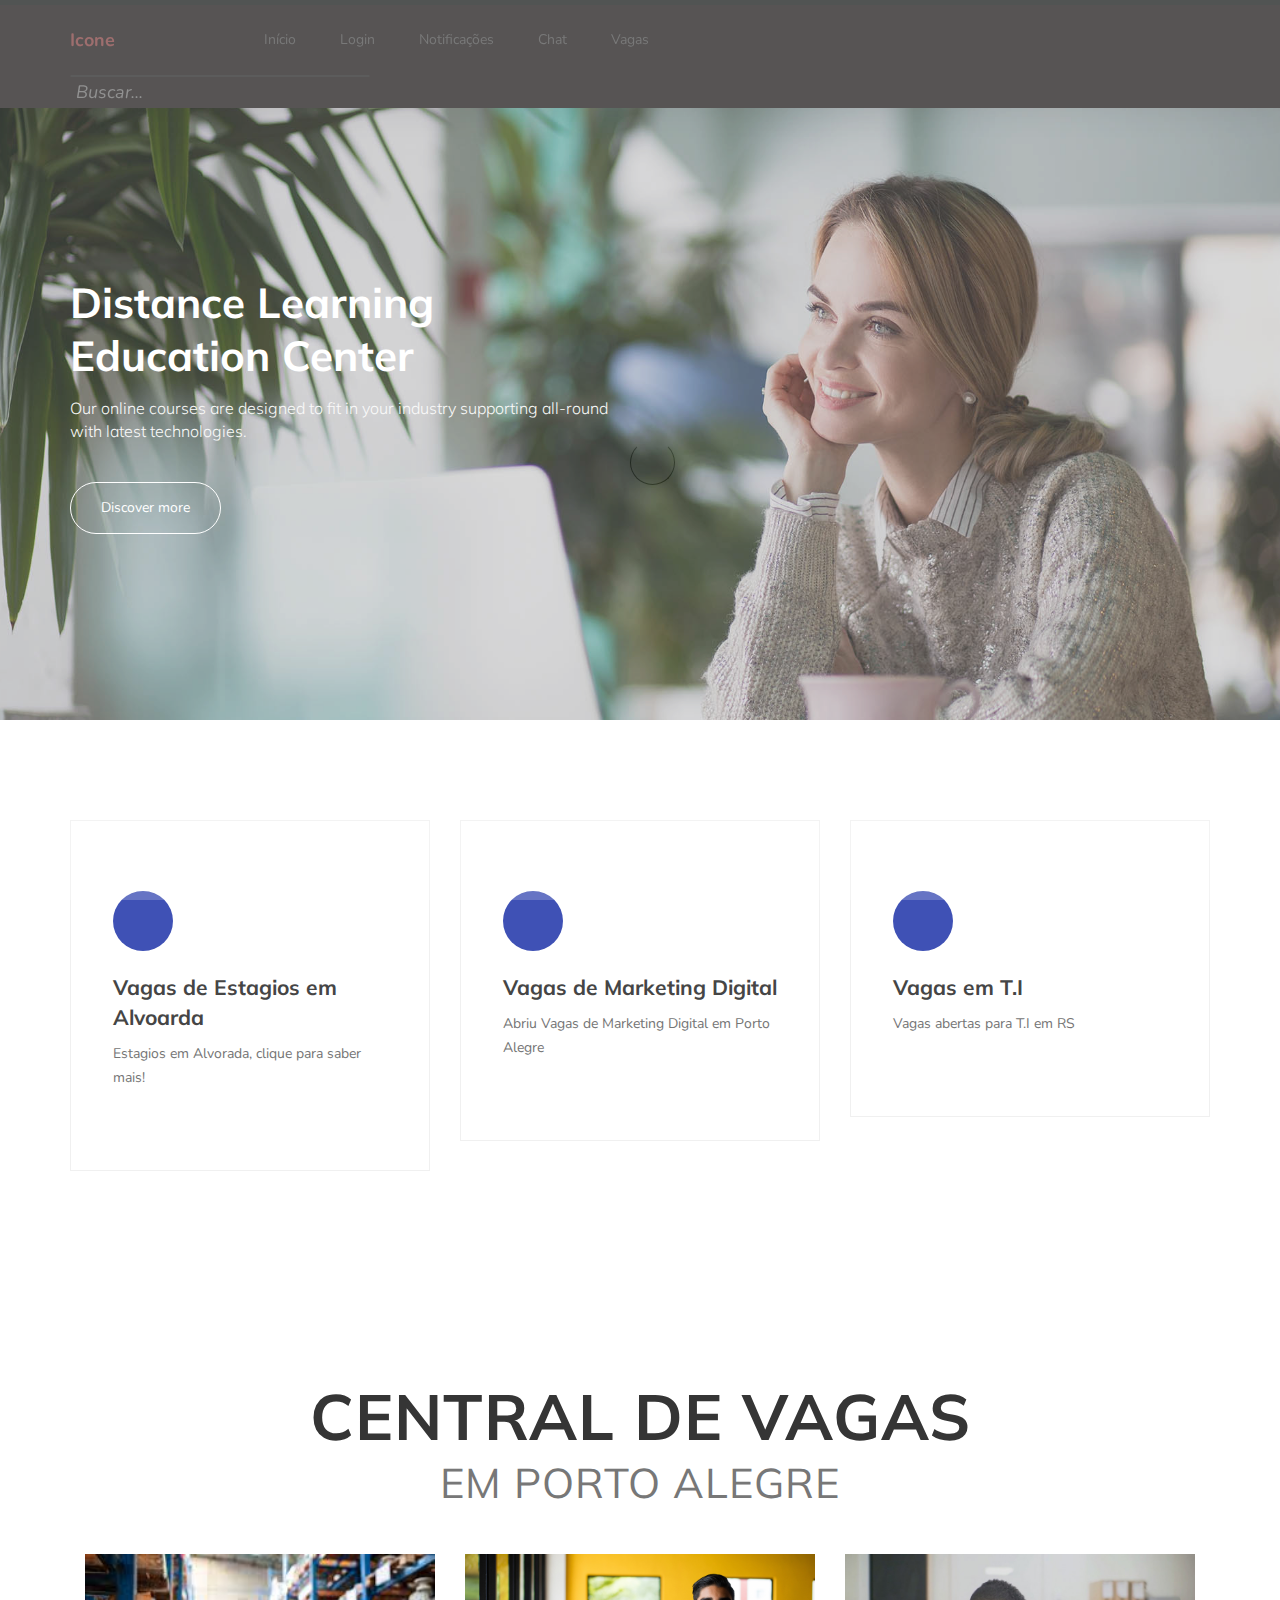
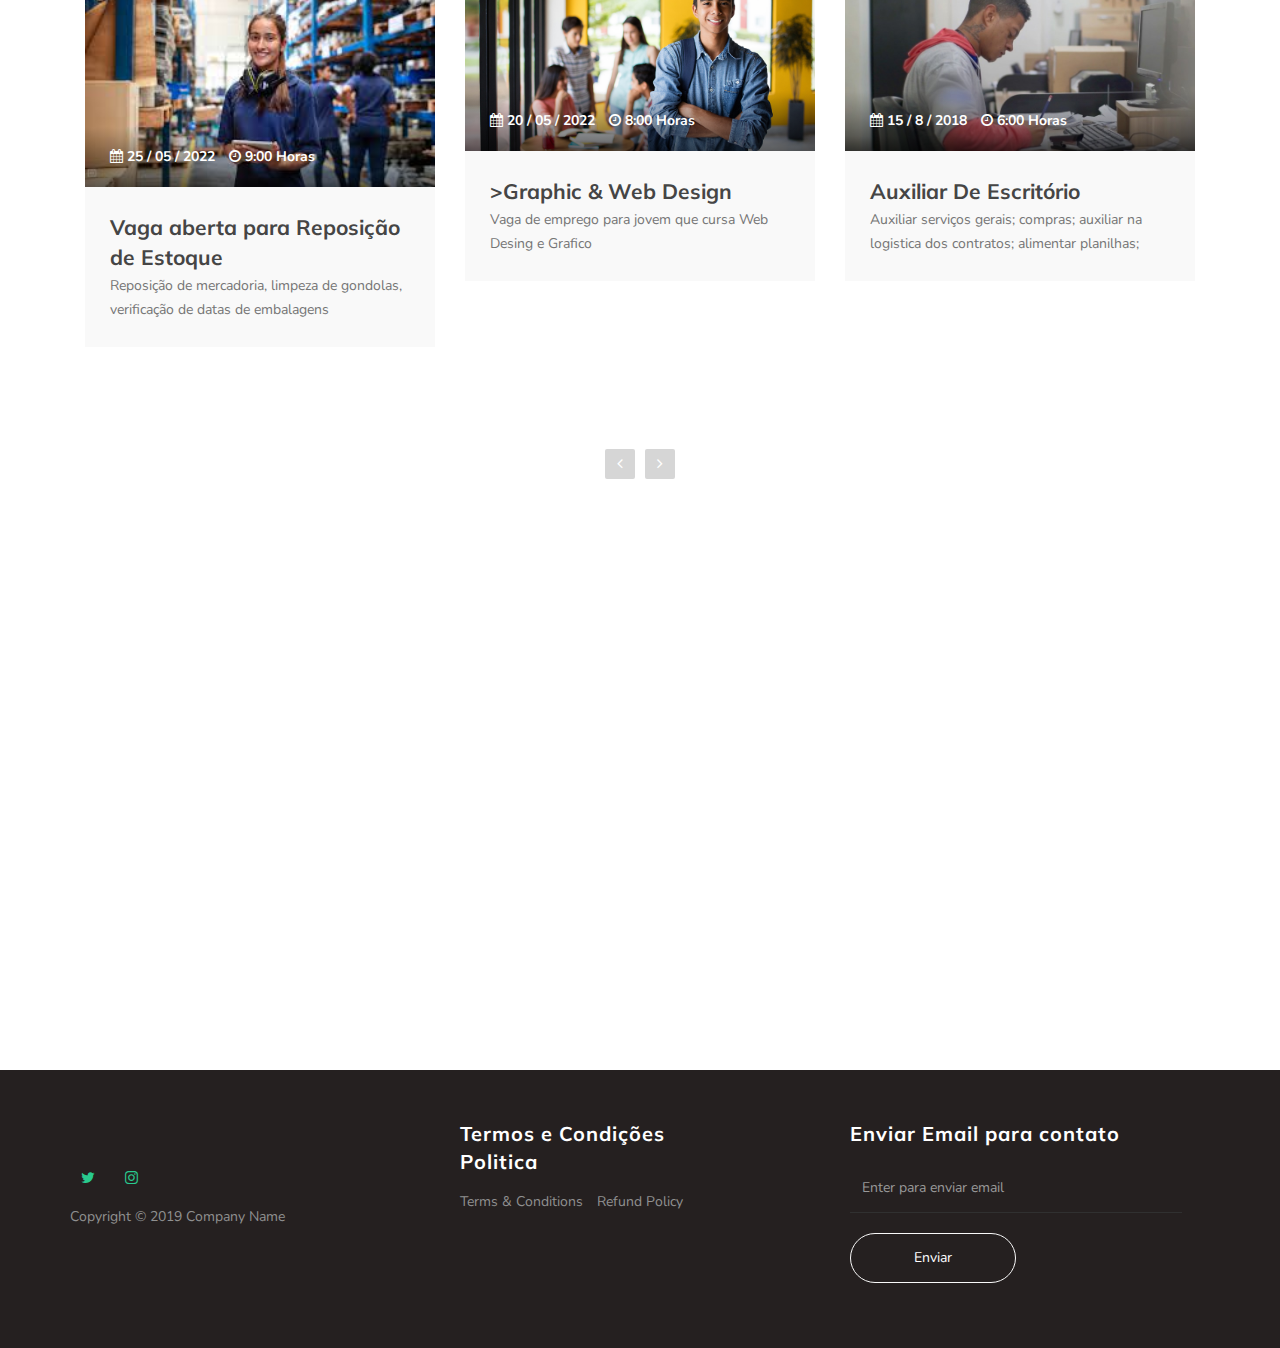
<file: trabalho(BASE)/index-inicio.html>
<!DOCTYPE html>
<html lang="por-br">
<head>

     <title>TECH INTERVIEW - </title>
<!-- 

Known Template 

https://templatemo.com/tm-516-known

-->
     <meta charset="UTF-8">
     <meta http-equiv="X-UA-Compatible" content="IE=Edge">
     <meta name="description" content="">
     <meta name="keywords" content="">
     <meta name="author" content="">
     <meta name="viewport" content="width=device-width, initial-scale=1, maximum-scale=1">

     <link rel="stylesheet" href="css/bootstrap.min.css">
     <link rel="stylesheet" href="css/font-awesome.min.css">
     <link rel="stylesheet" href="css/owl.carousel.css">
     <link rel="stylesheet" href="css/owl.theme.default.min.css">
     <link rel="icon" type="img/png" href="images/icone.png" />

     <!-- MAIN CSS -->
     <link rel="stylesheet" href="css/templatemo-style.css">

</head>
<body id="top" data-spy="scroll" data-target=".navbar-collapse" data-offset="50">

     <!-- PRE LOADER -->
     <section class="preloader">
          <div class="spinner">

               <span class="spinner-rotate"></span>
               
          </div>
     </section>


     <!-- MENU -->
     <section class="navbar custom-navbar navbar-fixed-top" role="navigation">
          <div class="container">

               <div class="navbar-header">
                    <button class="navbar-toggle" data-toggle="collapse" data-target=".navbar-collapse">
                         <span class="icon icon-bar"></span>
                         <span class="icon icon-bar"></span>
                         <span class="icon icon-bar"></span>
                    </button>

                    <!-- lOGO TEXT HERE -->
                    <a href="#" class="navbar-brand">Icone</a>
               </div>

               <!-- MENU LINKS -->
               <div class="collapse navbar-collapse">
                    <ul class="nav navbar-nav navbar-nav-first">
                         <li><a href="index-inicio.html" class="smoothScroll">Início</a></li>
                         <li><a href="index-login.html" class="smoothScroll">Login</a></li>
                         <li><a href="" class="smoothScroll">Notificações</a></li>
                         <li><a href="" class="smoothScroll">Chat</a></li>
                         <li><a href="index-vagas.html" class="smoothScroll">Vagas</a></li>   
          
                        
                    </ul>

                       
                   
  
                </div> 
                     <div id="divBusca">
                     <input type="text" id="txtBusca" placeholder="Buscar..."/>
                    <id="btnBusca" alt="Buscar"/>
          
               </div>
   
               </div>

             
     </section>


     <!-- HOME -->

     <!--


                                   TEXTO AQUI GUSTAVO

     -->
     <section id="home">
          <div class="row">

                    <div class="owl-carousel owl-theme home-slider">
                         <div class="item item-first">
                              <div class="caption">
                                   <div class="container">
                                        <div class="col-md-6 col-sm-12">
                                             <h1>Distance Learning Education Center</h1>
                                             <h3>Our online courses are designed to fit in your industry supporting all-round with latest technologies.</h3>
                                             <a href="#feature" class="section-btn btn btn-default smoothScroll">Discover more</a>
                                        </div>
                                   </div>
                              </div>
                         </div>

                         <div class="item item-second">
                              <div class="caption">
                                   <div class="container">
                                        <div class="col-md-6 col-sm-12">
                                             <h1>Start your journey with our practical courses</h1>
                                             <h3>Our online courses are built in partnership with technology leaders and are designed to meet industry demands.</h3>
                                             <a href="#courses" class="section-btn btn btn-default smoothScroll">Take a course</a>
                                        </div>
                                   </div>
                              </div>
                         </div>

                         <div class="item item-third">
                              <div class="caption">
                                   <div class="container">
                                        <div class="col-md-6 col-sm-12">
                                             <h1>Efficient Learning Methods</h1>
                                             <h3>Nam eget sapien vel nibh euismod vulputate in vel nibh. Quisque eu ex eu urna venenatis sollicitudin ut at libero. Visit <a rel="nofollow" href="https://www.facebook.com/templatemo">templatemo</a> page.</h3>
                                             <a href="#contact" class="section-btn btn btn-default smoothScroll">Let's chat</a>
                                        </div>
                                   </div>
                              </div>
                         </div>
                    </div>
          </div>
     </section>


     <!-- FEATURE -->
     <section id="feature">
          <div class="container">
               <div class="row">

                    <div class="col-md-4 col-sm-4">
                         <div class="feature-thumb">
                            <span></span>
                              <h3>Vagas de Estagios em Alvoarda</h3>
                              <p>Estagios em Alvorada, clique para saber mais!
                              </p>
                         </div>
                    </div>

                    <div class="col-md-4 col-sm-4">
                         <div class="feature-thumb">
                            <span></span>
                              <h3>Vagas de Marketing Digital</h3>
                              <p>Abriu Vagas de Marketing Digital em Porto Alegre </p>
                         </div>
                    </div>

                    <div class="col-md-4 col-sm-4">
                         <div class="feature-thumb">
                              <span></span>
                              <h3>Vagas em T.I</h3>
                              <p>Vagas abertas para  T.I em RS</p>
                         </div>
                    </div>

               </div>
          </div>
     </section>







     <!-- Courses -->
     <section id="courses">
          <div class="container">
               <div class="row">

                    <div class="col-md-12 col-sm-12">
                         <div class="section-title">
                              <h2>CENTRAL DE VAGAS<small>EM PORTO ALEGRE</small></h2>
                         </div>

                         <div class="owl-carousel owl-theme owl-courses">
                              <div class="col-md-4 col-sm-4">
                                   <div class="item">
                                        <div class="courses-thumb">
                                             <div class="courses-top">
                                                  <div class="courses-image">
                                                       <img src="images/images.jpg" class="img-responsive" alt="">
                                                  </div>
                                                  <div class="courses-date">
                                                       <span><i class="fa fa-calendar"></i> 25 / 05 / 2022</span>
                                                       <span><i class="fa fa-clock-o"></i> 9:00 Horas</span>
                                                  </div>
                                             </div>

                                             <div class="courses-detail">
                                                  <h3>Vaga aberta para Reposição de Estoque</a></h3>
                                                  <p>Reposição de mercadoria, limpeza de gondolas, verificação de datas de embalagens</p>
                                             </div>

                                        </div>
                                   </div>
                              </div>

                              <div class="col-md-4 col-sm-4">
                                   <div class="item">
                                        <div class="courses-thumb">
                                             <div class="courses-top">
                                                  <div class="courses-image">
                                                       <img src="images/Dia-do-jovem-trabalhador-2019.jpg" class="img-responsive" alt="">
                                                  </div>
                                                  <div class="courses-date">
                                                       <span><i class="fa fa-calendar"></i> 20 / 05 / 2022</span>
                                                       <span><i class="fa fa-clock-o"></i> 8:00 Horas </span>
                                                  </div>
                                             </div>

                                             <div class="courses-detail">
                                                  <h3>>Graphic & Web Design</a></h3>
                                                  <p>Vaga de emprego para jovem que cursa Web Desing e Grafico</p>
                                             </div>

                                             
                                        </div>
                                   </div>
                              </div>

                              <div class="col-md-4 col-sm-4">
                                   <div class="item">
                                        <div class="courses-thumb">
                                             <div class="courses-top">
                                                  <div class="courses-image">
                                                       <img src="images/18111538jpg.jpg" class="img-responsive" alt="">
                                                  </div>
                                                  <div class="courses-date">
                                                       <span><i class="fa fa-calendar"></i> 15 / 8 / 2018</span>
                                                       <span><i class="fa fa-clock-o"></i> 6:00 Horas</span>
                                                  </div>
                                             </div>

                                             <div class="courses-detail">
                                                  <h3>Auxiliar De Escritório</a></h3>
                                                  <p>Auxiliar serviços gerais; compras; auxiliar na logistica dos contratos; alimentar planilhas;</p>
                                             </div>

                                        </div>
                                   </div>
                              </div>

                              <div class="col-md-4 col-sm-4">
                                   <div class="item">
                                        <div class="courses-thumb">
                                             <div class="courses-top">
                                                  <div class="courses-image">
                                                       <img src="images/140116.jpg" class="img-responsive" alt="">
                                                  </div>
                                                  <div class="courses-date">
                                                       <span><i class="fa fa-calendar"></i> 28 / 05 / 2022</span>
                                                       <span><i class="fa fa-clock-o"></i> 8:00 Horas</span>
                                                  </div>
                                             </div>

                                             <div class="courses-detail">
                                                  <h3>Trabalhar como Repositor de Loja</a></h3>
                                                  <p>Repor produtos dentro da loja, mantendo a loja organizada.</p>
                                             </div>

                                        </div>
                                   </div>
                              </div>

                              <div class="col-md-4 col-sm-4">
                                   <div class="item">
                                        <div class="courses-thumb">
                                             <div class="courses-top">
                                                  <div class="courses-image">
                                                       <img src="images/escritorio.jpg" class="img-responsive" alt="">
                                                  </div>
                                                  <div class="courses-date">
                                                       <span><i class="fa fa-calendar"></i> 25 / 05 / 2022</span>
                                                       <span><i class="fa fa-clock-o"></i> 8:00 Horas</span>
                                                  </div>
                                             </div>

                                             <div class="courses-detail">
                                                  <h3> Vaga de auxiliar de Escritório</a></h3>
                                                  <p>Profissional responsável pelo atendimento ao público em geral (físico e telefônico), auxilia na digitação de documentos, prepara relatórios e planilhas, organiza arquivos. CONHECIMENTO OU EXPERIÊNCIA NO RAMOS DE SEGUROS SERÁ DIFERENCIAL.</p>
                                             </div>

                                        </div>
                                   </div>
                              </div>

                         </div>

               </div>
          </div>
     </section>


  <div class="center">


     <iframe width="853" height="480" src="https://www.youtube.com/embed/WfsKmRbBv7A" title="YouTube video player" frameborder="0" allow="accelerometer; autoplay; clipboard-write; encrypted-media; gyroscope; picture-in-picture" allowfullscreen></iframe>


  </div>
    


     <!-- FOOTER -->
     <footer id="footer">
          <div class="container">
               <div class="row">

                    <div class="col-md-4 col-sm-6">
                         <div class="footer-info">
                              <div class="section-title">
                                 
                              </div>
                          

                              <ul class="social-icon">
                                   <li><a href="#" class="fa fa-twitter"></a></li>
                                   <li><a href="#" class="fa fa-instagram"></a></li>
                              </ul>

                              <div class="copyright-text"> 
                                   <p>Copyright &copy; 2019 Company Name</p>
                                   
                                  
                              </div>
                         </div>
                    </div>

                    <div class="col-md-4 col-sm-6">
                         <div class="footer-info">
                              <div class="section-title">
                                   <h2>Termos e Condições
                                        <br>
                                        Politica
                                   </h2>
                              </div>
                            

                              <div class="footer_menu">
                                   
                                   <ul>
                                        <li><a href="#">Terms & Conditions</a></li>
                                        <li><a href="#">Refund Policy</a></li>
                                   </ul>
                              </div>
                         </div>
                    </div>

                    <div class="col-md-4 col-sm-12">
                         <div class="footer-info newsletter-form">
                              <div class="section-title">
                                   <h2>Enviar Email para contato</h2>
                              </div>
                              <div>
                                   <div class="form-group">
                                        <form action="#" method="get">
                                             <input type="email" class="form-control" placeholder="Enter para enviar email" name="email" id="email" required="">
                                             <input type="submit" class="form-control" name="submit" id="form-submit" value="Enviar">
                                        </form>
                                     
                                   </div>
                              </div>
                         </div>
                    </div>
                    
               </div>
          </div>
     </footer>


     <!-- SCRIPTS -->
     <script src="js/jquery.js"></script>
     <script src="js/bootstrap.min.js"></script>
     <script src="js/owl.carousel.min.js"></script>
     <script src="js/smoothscroll.js"></script>
     <script src="js/custom.js"></script>

</body>
</html>
</file>
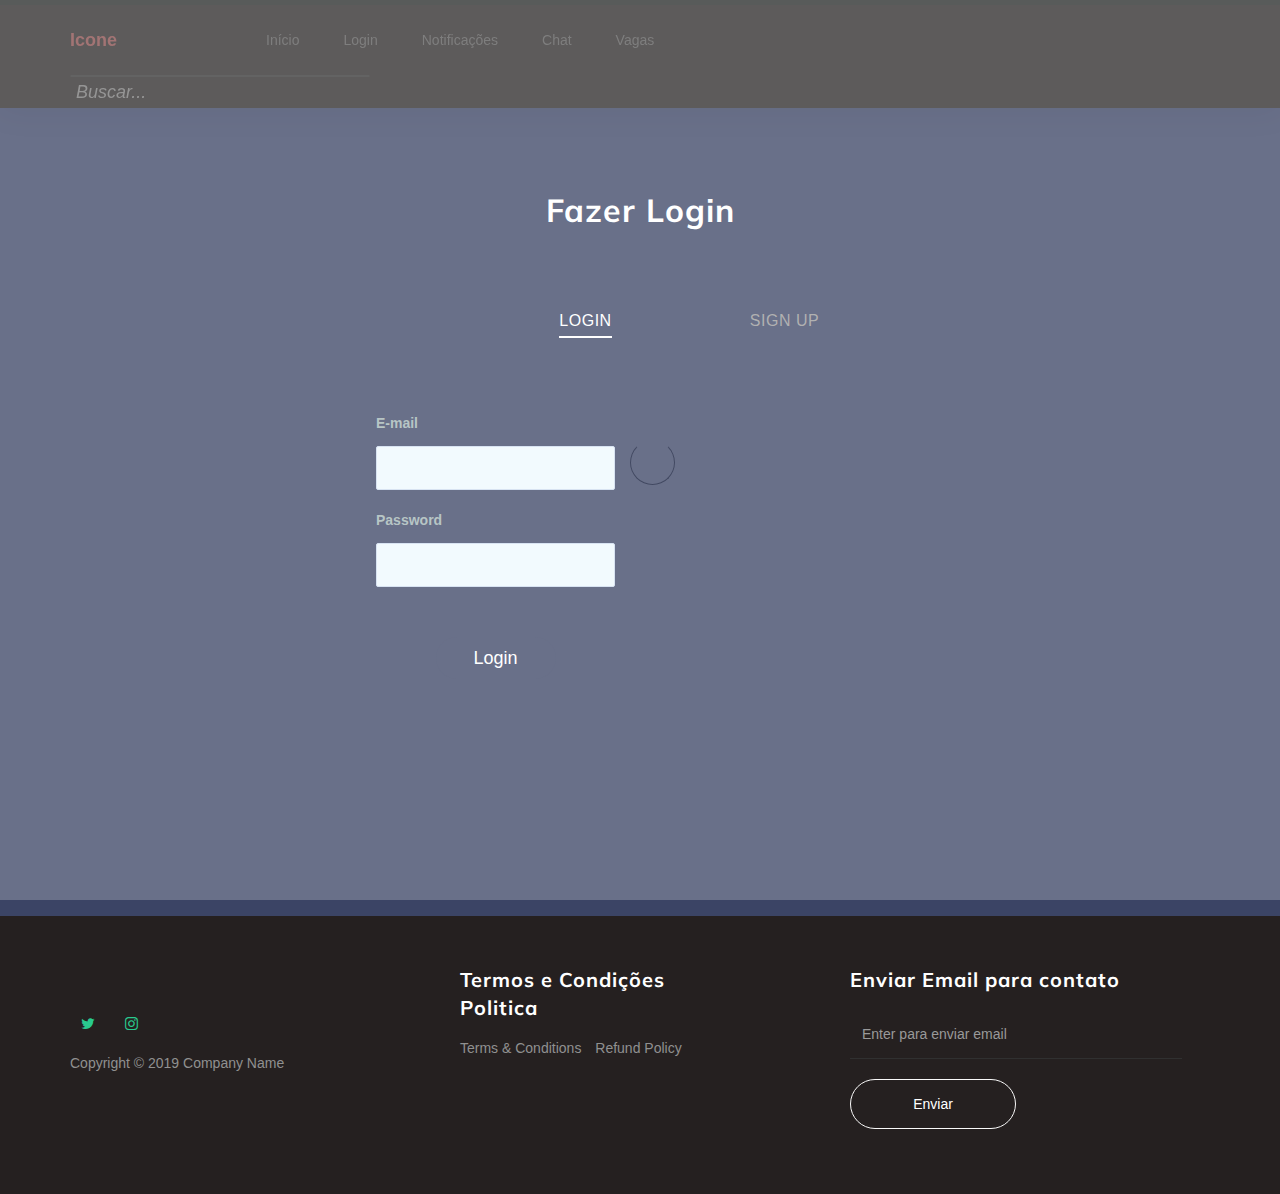
<file: trabalho(BASE)/index-login.html>
<!DOCTYPE html>
<html lang="por-br">
<head>

     <title>TECH INTERVIEW - </title>
<!-- 

Known Template 

https://templatemo.com/tm-516-known

-->
     <meta charset="UTF-8">
     <meta http-equiv="X-UA-Compatible" content="IE=Edge">
     <meta name="description" content="">
     <meta name="keywords" content="">
     <meta name="author" content="">
     <meta name="viewport" content="width=device-width, initial-scale=1, maximum-scale=1">

     <link rel="stylesheet" href="css/bootstrap.min.css">
     <link rel="stylesheet" href="css/font-awesome.min.css">
     <link rel="stylesheet" href="css/owl.carousel.css">
     <link rel="stylesheet" href="css/owl.theme.default.min.css">
     <link rel="icon" type="img/png" href="images/icone.png" />

     <!-- MAIN CSS -->
     <link rel="stylesheet" href="css/templatemo-style.css">

</head>
<body class="body2">

     <!-- PRE LOADER -->
     <section class="preloader">
          <div class="spinner">

               <span class="spinner-rotate"></span>
               
          </div>
     </section>


     <!-- MENU -->
     <section class="navbar custom-navbar navbar-fixed-top" role="navigation">
          <div class="container">

               <div class="navbar-header">
                    <button class="navbar-toggle" data-toggle="collapse" data-target=".navbar-collapse">
                         <span class="icon icon-bar"></span>
                         <span class="icon icon-bar"></span>
                         <span class="icon icon-bar"></span>
                    </button>

                    <!-- lOGO TEXT HERE -->
                    <a href="#" class="navbar-brand">Icone</a>
               </div>

               <!-- MENU LINKS -->
               <div class="collapse navbar-collapse">
                    <ul class="nav navbar-nav navbar-nav-first">
                         <li><a href="index-inicio.html" class="smoothScroll">Início</a></li>
                         <li><a href="index-login.html" class="smoothScroll">Login</a></li>
                         <li><a href="" class="smoothScroll">Notificações</a></li>
                         <li><a href="" class="smoothScroll">Chat</a></li>
                         <li><a href="index-vagas.html" class="smoothScroll">Vagas</a></li>   
          
                        
                    </ul>

                       
                   
  
                </div> 
                     <div id="divBusca">
                     <input type="text" id="txtBusca" placeholder="Buscar..."/>
                    <id="btnBusca" alt="Buscar"/>
          
               </div>
   
               </div>

             
     </section>

<!------------------------------------------------------------------------------------------------------------------------->
     <section class="forms-section">
          <h1 class="section-title">Fazer Login</h1>
          <div class="forms">
            <div class="form-wrapper is-active">
              <button type="button" class="switcher switcher-login">
                Login
                <span class="underline"></span>
              </button>
              <form class="form form-login">
                <fieldset>
                  <legend>Please, enter your email and password for login.</legend>
                  <div class="input-block">
                    <label for="login-email">E-mail</label>
                    <input id="login-email" type="email" required>
                  </div>
                  <div class="input-block">
                    <label for="login-password">Password</label>
                    <input id="login-password" type="password" required>
                  </div>
                </fieldset>
                <button type="submit" class="btn-login">Login</button>
              </form>
            </div>
            <div class="form-wrapper">
              <button type="button" class="switcher switcher-signup">
                Sign Up
                <span class="underline"></span>
              </button>
              <form class="form form-signup">
                <fieldset>
                  <legend>Please, enter your email, password and password confirmation for sign up.</legend>
                  <div class="input-block">
                    <label for="signup-email">E-mail</label>
                    <input id="signup-email" type="email" required>
                  </div>
                  <div class="input-block">
                    <label for="signup-password">Password</label>
                    <input id="signup-password" type="password" required>
                  </div>
                  <div class="input-block">
                    <label for="signup-password-confirm">Confirm password</label>
                    <input id="signup-password-confirm" type="password" required>
                  </div>
                </fieldset>
                <button type="submit" class="btn-signup">Continue</button>
              </form>
            </div>
          </div>
        </section>


     <!-- FOOTER -->
     <footer id="footer">
          <div class="container">
               <div class="row">

                    <div class="col-md-4 col-sm-6">
                         <div class="footer-info">
                              <div class="section-title">
                                 
                              </div>
                          

                              <ul class="social-icon">
                                   <li><a href="#" class="fa fa-twitter"></a></li>
                                   <li><a href="#" class="fa fa-instagram"></a></li>
                              </ul>

                              <div class="copyright-text"> 
                                   <p>Copyright &copy; 2019 Company Name</p>
                                   
                                  
                              </div>
                         </div>
                    </div>

                    <div class="col-md-4 col-sm-6">
                         <div class="footer-info">
                              <div class="section-title">
                                   <h2>Termos e Condições
                                        <br>
                                        Politica
                                   </h2>
                              </div>
                            

                              <div class="footer_menu">
                                   
                                   <ul>
                                        <li><a href="#">Terms & Conditions</a></li>
                                        <li><a href="#">Refund Policy</a></li>
                                   </ul>
                              </div>
                         </div>
                    </div>

                    <div class="col-md-4 col-sm-12">
                         <div class="footer-info newsletter-form">
                              <div class="section-title">
                                   <h2>Enviar Email para contato</h2>
                              </div>
                              <div>
                                   <div class="form-group">
                                        <form action="#" method="get">
                                             <input type="email" class="form-control" placeholder="Enter para enviar email" name="email" id="email" required="">
                                             <input type="submit" class="form-control" name="submit" id="form-submit" value="Enviar">
                                        </form>
                                     
                                   </div>
                              </div>
                         </div>
                    </div>
                    
               </div>
          </div>
     </footer>


     <!-- SCRIPTS -->
     <script src="js/jquery.js"></script>
     <script src="js/bootstrap.min.js"></script>
     <script src="js/owl.carousel.min.js"></script>
     <script src="js/smoothscroll.js"></script>
     <script src="js/custom.js"></script>

</body>
</html>
</file>
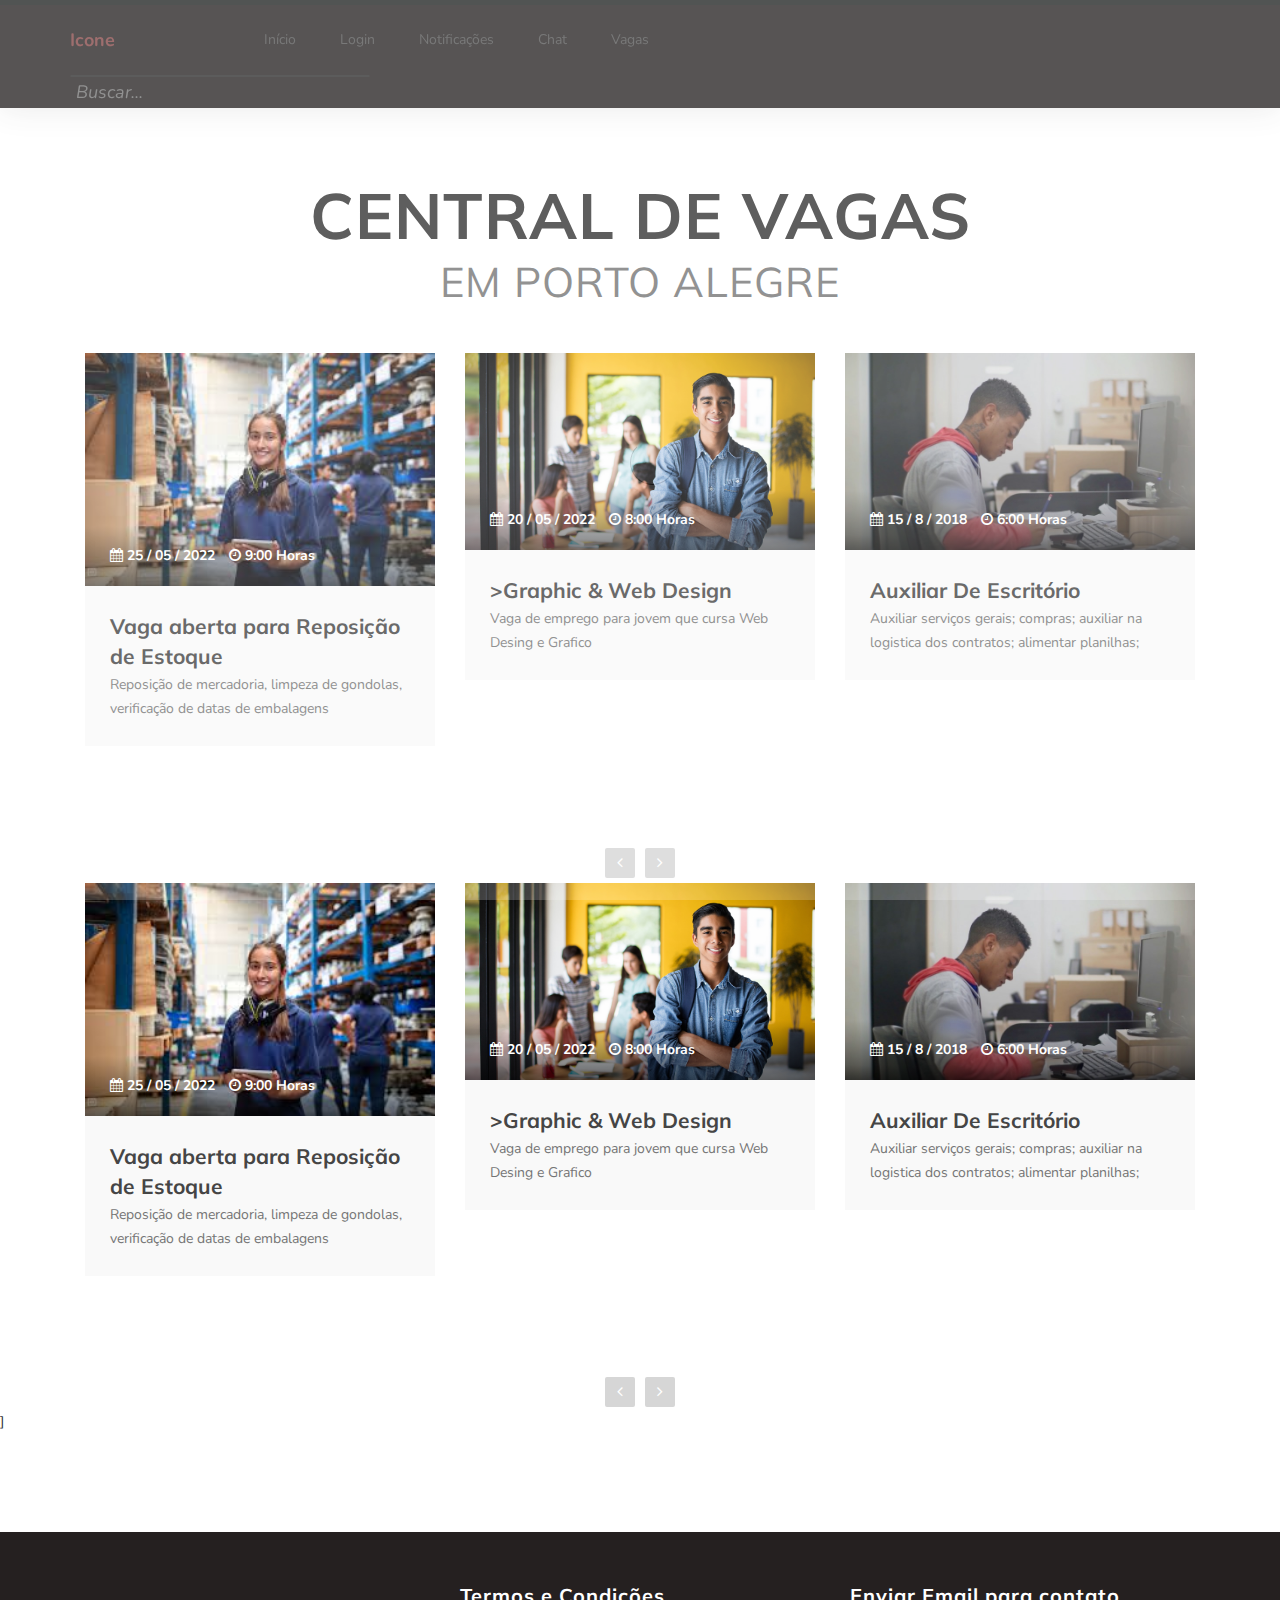
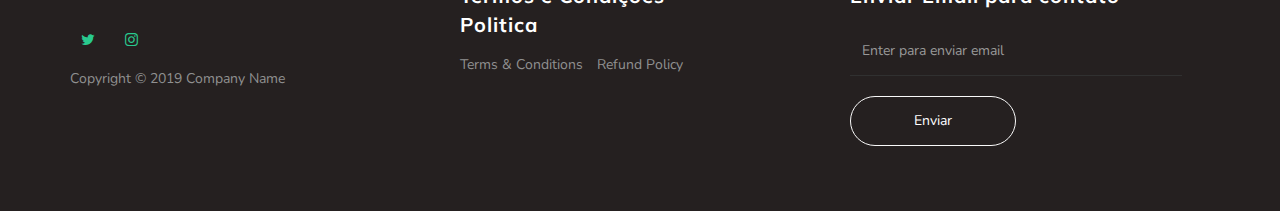
<file: trabalho(BASE)/index-vagas.html>
<!DOCTYPE html>
<html lang="por-br">
<head>

     <title>TECH INTERVIEW - </title>
<!-- 

Known Template 

https://templatemo.com/tm-516-known

-->
     <meta charset="UTF-8">
     <meta http-equiv="X-UA-Compatible" content="IE=Edge">
     <meta name="description" content="">
     <meta name="keywords" content="">
     <meta name="author" content="">
     <meta name="viewport" content="width=device-width, initial-scale=1, maximum-scale=1">

     <link rel="stylesheet" href="css/bootstrap.min.css">
     <link rel="stylesheet" href="css/font-awesome.min.css">
     <link rel="stylesheet" href="css/owl.carousel.css">
     <link rel="stylesheet" href="css/owl.theme.default.min.css">
     <link rel="icon" type="img/png" href="images/icone.png" />

     <!-- MAIN CSS -->
     <link rel="stylesheet" href="css/css.css">

</head>
<body class="body3">

     <!-- PRE LOADER -->
     <section class="preloader">
          <div class="spinner">

               <span class="spinner-rotate"></span>
               
          </div>
     </section>


     <!-- MENU -->
     <section class="navbar custom-navbar navbar-fixed-top" role="navigation">
          <div class="container">

               <div class="navbar-header">
                    <button class="navbar-toggle" data-toggle="collapse" data-target=".navbar-collapse">
                         <span class="icon icon-bar"></span>
                         <span class="icon icon-bar"></span>
                         <span class="icon icon-bar"></span>
                    </button>

                    <!-- lOGO TEXT HERE -->
                    <a href="#" class="navbar-brand">Icone</a>
               </div>

               <!-- MENU LINKS -->
               <div class="collapse navbar-collapse">
                    <ul class="nav navbar-nav navbar-nav-first">
                         <li><a href="index-inicio.html" class="smoothScroll">Início</a></li>
                         <li><a href="index-login.html" class="smoothScroll">Login</a></li>
                         <li><a href="" class="smoothScroll">Notificações</a></li>
                         <li><a href="index-vagas.html" class="smoothScroll">Chat</a></li>
                         <li><a href="" class="smoothScroll">Vagas</a></li>   
          
                        
                    </ul>

                       
                   
  
                </div> 
                     <div id="divBusca">
                     <input type="text" id="txtBusca" placeholder="Buscar..."/>
                    <id="btnBusca" alt="Buscar"/>
          
               </div>
   
               </div>

             
     </section>


     <!-- HOME -->

 
       <!-- Courses -->
       <section id="courses">
          <div class="container">
               <div class="row">

                    <div class="col-md-12 col-sm-12">
                         <div class="section-title">
                              <h2>CENTRAL DE VAGAS<small>EM PORTO ALEGRE</small></h2>
                         </div>

                         <div class="owl-carousel owl-theme owl-courses">
                              <div class="col-md-4 col-sm-4">
                                   <div class="item">
                                        <div class="courses-thumb">
                                             <div class="courses-top">
                                                  <div class="courses-image">
                                                       <img src="images/images.jpg" class="img-responsive" alt="">
                                                  </div>
                                                  <div class="courses-date">
                                                       <span><i class="fa fa-calendar"></i> 25 / 05 / 2022</span>
                                                       <span><i class="fa fa-clock-o"></i> 9:00 Horas</span>
                                                  </div>
                                             </div>

                                             <div class="courses-detail">
                                                  <h3>Vaga aberta para Reposição de Estoque</a></h3>
                                                  <p>Reposição de mercadoria, limpeza de gondolas, verificação de datas de embalagens</p>
                                             </div>

                                        </div>
                                   </div>
                              </div>

                              <div class="col-md-4 col-sm-4">
                                   <div class="item">
                                        <div class="courses-thumb">
                                             <div class="courses-top">
                                                  <div class="courses-image">
                                                       <img src="images/Dia-do-jovem-trabalhador-2019.jpg" class="img-responsive" alt="">
                                                  </div>
                                                  <div class="courses-date">
                                                       <span><i class="fa fa-calendar"></i> 20 / 05 / 2022</span>
                                                       <span><i class="fa fa-clock-o"></i> 8:00 Horas </span>
                                                  </div>
                                             </div>

                                             <div class="courses-detail">
                                                  <h3>>Graphic & Web Design</a></h3>
                                                  <p>Vaga de emprego para jovem que cursa Web Desing e Grafico</p>
                                             </div>

                                             
                                        </div>
                                   </div>
                              </div>

                              <div class="col-md-4 col-sm-4">
                                   <div class="item">
                                        <div class="courses-thumb">
                                             <div class="courses-top">
                                                  <div class="courses-image">
                                                       <img src="images/18111538jpg.jpg" class="img-responsive" alt="">
                                                  </div>
                                                  <div class="courses-date">
                                                       <span><i class="fa fa-calendar"></i> 15 / 8 / 2018</span>
                                                       <span><i class="fa fa-clock-o"></i> 6:00 Horas</span>
                                                  </div>
                                             </div>

                                             <div class="courses-detail">
                                                  <h3>Auxiliar De Escritório</a></h3>
                                                  <p>Auxiliar serviços gerais; compras; auxiliar na logistica dos contratos; alimentar planilhas;</p>
                                             </div>

                                        </div>
                                   </div>
                              </div>

                              <div class="col-md-4 col-sm-4">
                                   <div class="item">
                                        <div class="courses-thumb">
                                             <div class="courses-top">
                                                  <div class="courses-image">
                                                       <img src="images/140116.jpg" class="img-responsive" alt="">
                                                  </div>
                                                  <div class="courses-date">
                                                       <span><i class="fa fa-calendar"></i> 28 / 05 / 2022</span>
                                                       <span><i class="fa fa-clock-o"></i> 8:00 Horas</span>
                                                  </div>
                                             </div>

                                             <div class="courses-detail">
                                                  <h3>Trabalhar como Repositor de Loja</a></h3>
                                                  <p>Repor produtos dentro da loja, mantendo a loja organizada.</p>
                                             </div>

                                        </div>
                                   </div>
                              </div>

                              <div class="col-md-4 col-sm-4">
                                   <div class="item">
                                        <div class="courses-thumb">
                                             <div class="courses-top">
                                                  <div class="courses-image">
                                                       <img src="images/escritorio.jpg" class="img-responsive" alt="">
                                                  </div>
                                                  <div class="courses-date">
                                                       <span><i class="fa fa-calendar"></i> 25 / 05 / 2022</span>
                                                       <span><i class="fa fa-clock-o"></i> 8:00 Horas</span>
                                                  </div>
                                             </div>

                                             <div class="courses-detail">
                                                  <h3> Vaga de auxiliar de Escritório</a></h3>
                                                  <p>Profissional responsável pelo atendimento ao público em geral (físico e telefônico), auxilia na digitação de documentos, prepara relatórios e planilhas, organiza arquivos. CONHECIMENTO OU EXPERIÊNCIA NO RAMOS DE SEGUROS SERÁ DIFERENCIAL.</p>
                                             </div>

                                        </div>
                                   </div>
                              </div>

                         </div>
                         <!--------------------------------------------------------------------------------------------------
                         -->
                         <div class="owl-carousel owl-theme owl-courses">
                              <div class="col-md-4 col-sm-4">
                                   <div class="item">
                                        <div class="courses-thumb">
                                             <div class="courses-top">
                                                  <div class="courses-image">
                                                       <img src="images/images.jpg" class="img-responsive" alt="">
                                                  </div>
                                                  <div class="courses-date">
                                                       <span><i class="fa fa-calendar"></i> 25 / 05 / 2022</span>
                                                       <span><i class="fa fa-clock-o"></i> 9:00 Horas</span>
                                                  </div>
                                             </div>

                                             <div class="courses-detail">
                                                  <h3>Vaga aberta para Reposição de Estoque</a></h3>
                                                  <p>Reposição de mercadoria, limpeza de gondolas, verificação de datas de embalagens</p>
                                             </div>

                                        </div>
                                   </div>
                              </div>

                              <div class="col-md-4 col-sm-4">
                                   <div class="item">
                                        <div class="courses-thumb">
                                             <div class="courses-top">
                                                  <div class="courses-image">
                                                       <img src="images/Dia-do-jovem-trabalhador-2019.jpg" class="img-responsive" alt="">
                                                  </div>
                                                  <div class="courses-date">
                                                       <span><i class="fa fa-calendar"></i> 20 / 05 / 2022</span>
                                                       <span><i class="fa fa-clock-o"></i> 8:00 Horas </span>
                                                  </div>
                                             </div>

                                             <div class="courses-detail">
                                                  <h3>>Graphic & Web Design</a></h3>
                                                  <p>Vaga de emprego para jovem que cursa Web Desing e Grafico</p>
                                             </div>

                                             
                                        </div>
                                   </div>
                              </div>

                              <div class="col-md-4 col-sm-4">
                                   <div class="item">
                                        <div class="courses-thumb">
                                             <div class="courses-top">
                                                  <div class="courses-image">
                                                       <img src="images/18111538jpg.jpg" class="img-responsive" alt="">
                                                  </div>
                                                  <div class="courses-date">
                                                       <span><i class="fa fa-calendar"></i> 15 / 8 / 2018</span>
                                                       <span><i class="fa fa-clock-o"></i> 6:00 Horas</span>
                                                  </div>
                                             </div>

                                             <div class="courses-detail">
                                                  <h3>Auxiliar De Escritório</a></h3>
                                                  <p>Auxiliar serviços gerais; compras; auxiliar na logistica dos contratos; alimentar planilhas;</p>
                                             </div>

                                        </div>
                                   </div>
                              </div>

                              <div class="col-md-4 col-sm-4">
                                   <div class="item">
                                        <div class="courses-thumb">
                                             <div class="courses-top">
                                                  <div class="courses-image">
                                                       <img src="images/140116.jpg" class="img-responsive" alt="">
                                                  </div>
                                                  <div class="courses-date">
                                                       <span><i class="fa fa-calendar"></i> 28 / 05 / 2022</span>
                                                       <span><i class="fa fa-clock-o"></i> 8:00 Horas</span>
                                                  </div>
                                             </div>

                                             <div class="courses-detail">
                                                  <h3>Trabalhar como Repositor de Loja</a></h3>
                                                  <p>Repor produtos dentro da loja, mantendo a loja organizada.</p>
                                             </div>

                                        </div>
                                   </div>
                              </div>

                              <div class="col-md-4 col-sm-4">
                                   <div class="item">
                                        <div class="courses-thumb">
                                             <div class="courses-top">
                                                  <div class="courses-image">
                                                       <img src="images/escritorio.jpg" class="img-responsive" alt="">
                                                  </div>
                                                  <div class="courses-date">
                                                       <span><i class="fa fa-calendar"></i> 25 / 05 / 2022</span>
                                                       <span><i class="fa fa-clock-o"></i> 8:00 Horas</span>
                                                  </div>
                                             </div>

                                             <div class="courses-detail">
                                                  <h3> Vaga de auxiliar de Escritório</a></h3>
                                                  <p>Profissional responsável pelo atendimento ao público em geral (físico e telefônico), auxilia na digitação de documentos, prepara relatórios e planilhas, organiza arquivos. CONHECIMENTO OU EXPERIÊNCIA NO RAMOS DE SEGUROS SERÁ DIFERENCIAL.</p>
                                             </div>

                                        </div>
                                   </div>
                              </div>

                         </div>

               </div>

               </div>
          </div>


          

          <!--------------------------------------------------------------------------------------------------------------------------->]
               
     </section>






     


  
    


     <!-- FOOTER -->
     <footer id="footer">
          <div class="container">
               <div class="row">

                    <div class="col-md-4 col-sm-6">
                         <div class="footer-info">
                              <div class="section-title">
                                 
                              </div>
                          

                              <ul class="social-icon">
                                   <li><a href="#" class="fa fa-twitter"></a></li>
                                   <li><a href="#" class="fa fa-instagram"></a></li>
                              </ul>

                              <div class="copyright-text"> 
                                   <p>Copyright &copy; 2019 Company Name</p>
                                   
                                  
                              </div>
                         </div>
                    </div>

                    <div class="col-md-4 col-sm-6">
                         <div class="footer-info">
                              <div class="section-title">
                                   <h2>Termos e Condições
                                        <br>
                                        Politica
                                   </h2>
                              </div>
                            

                              <div class="footer_menu">
                                   
                                   <ul>
                                        <li><a href="#">Terms & Conditions</a></li>
                                        <li><a href="#">Refund Policy</a></li>
                                   </ul>
                              </div>
                         </div>
                    </div>

                    <div class="col-md-4 col-sm-12">
                         <div class="footer-info newsletter-form">
                              <div class="section-title">
                                   <h2>Enviar Email para contato</h2>
                              </div>
                              <div>
                                   <div class="form-group">
                                        <form action="#" method="get">
                                             <input type="email" class="form-control" placeholder="Enter para enviar email" name="email" id="email" required="">
                                             <input type="submit" class="form-control" name="submit" id="form-submit" value="Enviar">
                                        </form>
                                     
                                   </div>
                              </div>
                         </div>
                    </div>
                    
               </div>
          </div>
     </footer>


     <!-- SCRIPTS -->
     <script src="js/jquery.js"></script>
     <script src="js/bootstrap.min.js"></script>
     <script src="js/owl.carousel.min.js"></script>
     <script src="js/smoothscroll.js"></script>
     <script src="js/custom.js"></script>

</body>
</html>
</file>
<file: css/templatemo-style.css>
/*

Known Template 

https://templatemo.com/tm-516-known

*/

  @import url('https://fonts.googleapis.com/css?family=Muli:300,700|Nunito');

  body {
    background: #ffffff;
    font-family: 'Nunito', sans-serif;
    overflow-x: hidden;
    padding-top: 70px;
  }


  /*---------------------------------------
     TYPOGRAPHY              
  -----------------------------------------*/

  h1,h2,h3,h4,h5,h6 {
    font-family: 'Muli', sans-serif;
    font-weight: bold;
    line-height: inherit;
  }

  #h1bonito{
    color: #252525;
    font-family: 'Muli', sans-serif;
    font-weight: bold;
    line-height: inherit;


  }
  h1 {
    color: #252525;
    font-size: 3em;
    line-height: normal;
  }

  h2 {
    color: #353535;
    font-size: 2em;
    padding-bottom: 10px;
  }

  h3 {
    font-size: 1.5em;
    margin-bottom: 0;
  }

  h3,
  h3 a {
    color: #454545;
  }

  p {
    color: #757575;
    font-size: 14px;
    font-weight: normal;
    line-height: 24px;
  }



  /*---------------------------------------
     GENERAL               
  -----------------------------------------*/

  html{
    -webkit-font-smoothing: antialiased;
  }

  a {
    color: #252525;
    -webkit-transition: 0.5s;
    transition: 0.5s;
    text-decoration: none !important;
  }

  a,
  input, button,
  .form-control {
    -webkit-transition: 0.5s;
    transition: 0.5s;
  }

  a:hover, a:active, a:focus {
    color: #29ca8e;
    outline: none;
  }

  ::-webkit-scrollbar{
    width: 8px;
    height: 8px;
  }

  ::-webkit-scrollbar-thumb {
    cursor: pointer;
    background: #000000;
  }

  .section-title {
    padding-bottom: 40px;
  }

  .section-title h2 {
    margin: 0;
  }

  .section-title small {
    display: block;
  }

  .overlay {
    background: rgba(20,20,20,0.5);
    position: absolute;
    top: 0;
    right: 0;
    bottom: 0;
    left: 0;
    width: 100%;
    height: 100%;
  }

  .entry-form {
    background: #252020;
    border-radius: 100%;
    text-align: center;
    padding: 6em;
    width: 450px;
    height: 450px;
  }

  .entry-form h2 {
    color: #ffffff;
    margin: 0;
  }

  .entry-form .form-control {
    background: transparent;
    border: 0;
    border-bottom: 1px solid;
    border-radius: 0;
    box-shadow: none;
    height: 45px;
    margin: 10px 0;
  }

  .entry-form .submit-btn {
    background: #ffffff;
    border-radius: 50px;
    border: 0;
    color: #252020;
    width: 50%;
    height: 50px;
    margin: 30px auto;
    margin-bottom: 10px;
  }

  .entry-form .submit-btn:hover {
    background: #3f51b5;
    color: #ffffff;
  }

  section {
    position: relative;
    padding: 100px 0;
  }

  #team,
  #testimonial {
    background: #f9f9f9;
  }

  #team, 
  #testimonial {
    text-align: center;
  }
  
  #google-map iframe {
    border: 0;
    width: 100%;
    height: 390px;
  }



  /*---------------------------------------
     BUTTONS               
  -----------------------------------------*/

  .section-btn {
    background: transparent;
    border-radius: 50px;
    border: 1px solid #ffffff;
    color: #ffffff;
    font-size: inherit;
    font-weight: normal;
    padding: 15px 30px;
    transition: 0.5s;
  }

  .section-btn:hover {
    background: #ffffff;
    border-color: transparent;
  }



  /*---------------------------------------
       PRE LOADER              
  -----------------------------------------*/

  .preloader {
    position: fixed;
    top: 0;
    left: 0;
    width: 100%;
    height: 100%;
    z-index: 99999;
    display: flex;
    flex-flow: row nowrap;
    justify-content: center;
    align-items: center;
    background: none repeat scroll 0 0 #ffffff;
  }

  .spinner {
    border: 1px solid transparent;
    border-radius: 3px;
    position: relative;
  }

  .spinner:before {
    content: '';
    box-sizing: border-box;
    position: absolute;
    top: 50%;
    left: 50%;
    width: 45px;
    height: 45px;
    margin-top: -10px;
    margin-left: -10px;
    border-radius: 50%;
    border: 1px solid #575757;
    border-top-color: #ffffff;
    animation: spinner .9s linear infinite;
  }

  @-webkit-keyframes spinner {
    to {transform: rotate(360deg);}
  }

  @keyframes spinner {
    to {transform: rotate(360deg);}
  }



  /*---------------------------------------
      MENU              
  -----------------------------------------*/


  #divBusca{
    background-color:#362926;
    border:solid 1px;
    border-radius:15px;
    width:300px;
  }
  
  #txtBusca{
    float:left;
    background-color:transparent;
    padding-left:5px;
    font-style:italic;
    font-size:18px;
    border:none;
    height:32px;
    width:260px;
  }

  .custom-navbar {
    background: #2c2929;
    border-top: 5px solid #252928;
    border-bottom: 0;
    -webkit-box-shadow: 0 1px 30px rgba(0, 0, 0, 0.1);
    -moz-box-shadow: 0 1px 30px rgba(0, 0, 0, 0.1);
    box-shadow: 0 1px 30px rgba(0, 0, 0, 0.1);
    padding: 12px 0;
    margin-bottom: 0;
    padding: 0;
  }

  .custom-navbar .navbar-brand {
    color: #864a4a;
    font-size: 18px;
    font-weight: bold;
    line-height: 40px;
  }

  .custom-navbar .navbar-nav.navbar-nav-first {
    margin-left: 8em;
  }

  .custom-navbar .navbar-nav.navbar-right li a {
    padding-right: 12px;
    padding-left: 12px;
  }

  .custom-navbar .navbar-nav.navbar-right li a .fa {
    background: #323a37;
    border-radius: 100%;
    color: #ffffff;
    width: 30px;
    height: 30px;
    line-height: 30px;
    text-align: center;
    display: inline-block;
    margin-right: 5px;
  }

  .custom-navbar .nav li a {
    line-height: 40px;
    color: #575757;
    padding-right: 22px;
    padding-left: 22px;
  }

  .custom-navbar .navbar-nav > li > a:hover,
  .custom-navbar .navbar-nav > li > a:focus {
    background-color: transparent;
  }

  .custom-navbar .nav li a:hover {
    background-color: #464340;
    color: #ffffff;
  }

  .custom-navbar .nav li.active > a {
    background-color: #310f0f;
    color: #ffffff;
  }

  .custom-navbar .navbar-toggle {
    border: none;
    padding-top: 10px;
  }

  .custom-navbar .navbar-toggle {
    background-color: transparent;
  }

  .custom-navbar .navbar-toggle .icon-bar {
    background: #252525;
    border-color: transparent;
  }



  /*---------------------------------------
      HOME  & SLIDER            
  -----------------------------------------*/

  #home {
    padding: 0;
  }

  #home h1 {
    color: #ffffff;
  }

  #home h3 {
    color: #f9f9f9;
    font-size: 16px;
    font-weight: 300;
    margin: 0;
    padding: 5px 0 40px 0;
  }

  @media (min-width: 768px) {
    .home-slider .col-md-6 {
      padding-left: 0;
    }
  }

  .home-slider .caption {
    display: flex;
    justify-content: center;
    flex-direction: column;
    text-align: left;
    background-color: rgba(20,20,20,0.2);
    height: 100%;
    color: #fff;
    cursor: e-resize;
  }

  .home-slider .item {
    background-repeat: no-repeat;
    background-attachment: local;
    background-size: cover;
    height: 650px;
  }
  
  .caption h3 a { color: #FFF; }
  .caption h3 a:hover { color: #FF3; }

  .home-slider .item-first {
    background-image: url(../images/slider-image1.jpg);
	background-position: center;
  }

  .home-slider .item-second {
    background-image: url(../images/slider-image2.jpg);
  }

  .home-slider .item-third {
    background-image: url(../images/slider-image3.jpg);
  }



  /*---------------------------------------
      FEATURE              
  -----------------------------------------*/

  .feature-thumb {
    border: 1px solid #f0f0f0;
    padding: 5em 3em;
  }

  .feature-thumb span {
    background: #3f51b5;
    border-radius: 50px;
    color: #ffffff;
    font-size: 25px;
    font-weight: bold;
    display: inline-block;
    width: 60px;
    height: 60px;
    line-height: 60px;
    text-align: center;
    margin-bottom: 5px;
  }

  .feature-thumb h3 {
    margin: 10px 0;
  }



  /*---------------------------------------
      ABOUT              
  -----------------------------------------*/

  #about figure {
    display: inline-block;
    vertical-align: top;
    margin-left: 15px;
  }

  #about figure span {
    float: left;
    margin-left: -15px;
    padding: 15px 20px;
    position: relative;
    top: 20px;
  }

  #about figure span i {
    background: #29ca8e;
    border-radius: 50px;
    color: #ffffff;
    font-size: 25px;
    width: 50px;
    height: 50px;
    line-height: 50px;
    text-align: center;
  }



  /*---------------------------------------
      TEAM              
  -----------------------------------------*/

  .team-thumb {
    background: #ffffff;
    position: relative;
    overflow: hidden;
    text-align: left;
  }

  .team-info {
    padding: 20px 30px;
  }

  .team-image img {
    width: 100%;
  }

  .team-thumb .social-icon {
    border-top: 1px solid #f0f0f0;
    padding: 4px 20px 0 20px;
  }

  .team-thumb .social-icon li a {
    background: #ffffff;
    color: #252020;
  }

  .team-info h3 {
    margin: 0;
  }


  /*---------------------------------------
      COURSES             
  -----------------------------------------*/

  #courses .section-title {
    text-align: center;
  }

  #courses .owl-theme .owl-nav {
    margin-top: 30px;
  }

  #courses .owl-theme .owl-nav [class*=owl-] {
    border-radius: 2px;
    font-size: 16px;
    width: 30px;
    height: 30px;
    line-height: 30px;
    text-align: center;
    padding: 0;
  }

  .courses-thumb {
    background: #f9f9f9;
    position: relative;
  }

  .courses-top {
    position: relative;
  }

  .courses-image {
    background: linear-gradient(to right, #202020, #101010);
  }

  .courses-date {
    background: linear-gradient(rgba(255, 0, 0, 0), rgba(0, 0, 0, 0.6));
    width: 100%;
    position: absolute;
    bottom: 0;
    padding: 20px 25px;
  }

  .courses-date span,
  .courses-author span {
    font-size: 14px;
    font-weight: bold;
  }

  .courses-date span {
    color: #ffffff;
    display: inline-block;
    margin-right: 10px;
  }

  .courses-detail {
    padding: 25px 25px 15px 25px;
  }

  .courses-detail h3 {
    margin: 0 0 2px 0;
  }

  .courses-info {
    border-top: 1px solid #f0f0f0;
    position: relative;
    clear: both;
    padding: 15px 25px;
  }

  .courses-author,
  .courses-author span {
    display: inline-block;
    vertical-align: middle;
  }

  .courses-author img {
    display: inline-block !important;
    border-radius: 50px;
    width: 50px !important;
    height: 50px;
    margin-right: 10px;
  }

  .courses-price {
    float: right;
    margin-top: 10px;
  }

  .courses-price span {
    background: #29ca8e;
    border-radius: 2px;
    color: #ffffff;
    display: block;
    padding: 5px 10px;
  }

  .courses-price.free span {
    background: #3f51b5;
  }



  /*---------------------------------------
     NEWS              
  -----------------------------------------*/

  .news-thumb {
    clear: both;
    position: relative;
    overflow: hidden;
    margin-bottom: 30px;
  }

  .news-thumb .news-image {
    float: left;
    width: 40%;
    margin-right: 30px;
  }

  .news-info h3 {
    margin-top: 5px;
    margin-bottom: 10px;
  }

  .news-date span {
    color: #909090;
    font-weight: bold;
  }



  /*---------------------------------------
      TESTIMONIAL             
  -----------------------------------------*/

  #testimonial .item {
    background: #ffffff;
    margin: 20px 0;
    padding: 4em 3em;
    text-align: left;
  }

  #courses .col-md-4,
  #testimonial .col-md-4 {
    display: block;
    width: 100%;
  }

  #testimonial .item > p {
    font-size: 16px;
    line-height: 26px;
  }

  .tst-rating {
    margin-bottom: 15px;
  }

  .tst-rating .fa {
    color: #3f51b5;
  }

  .tst-image,
  .tst-author {
    display: inline-block;
    vertical-align: middle;
    margin-bottom: 20px;
    text-align: left;
  }

  .tst-image img {
    border-radius: 50px;
    width: 60px !important;
    height: 60px;
    margin-right: 15px;
  }

  .tst-author h4 {
    margin: 0;
  }

  .tst-author span {
    color: #808080;
    font-size: 14px;
  }



  /*---------------------------------------
      CONTACT             
  -----------------------------------------*/

  #contact {
    background: #3f51b5;
  }

  #contact h2 {
    color: #ffffff;
  }

  #contact .section-title {
    padding-bottom: 20px;
  }

  #contact h2 > small,
  #contact p,
  #contact a {
    color: #f9f9f9;
  }

  #contact-form {
    padding: 1em 0;
  }

  #contact-form .col-md-12,
  #contact-form .col-md-4 {
    padding-left: 0;
  }

  #contact-form .form-control {
    border: 0;
    border-radius: 5px;
    box-shadow: none;
    margin: 10px 0;
  }

  #contact-form input {
    height: 50px;
  }

  #contact-form input[type='submit'] {
    border-radius: 50px;
    border: 1px solid transparent;
  }

  #contact-form input[type='submit']:hover {
    background: transparent;
    border-color: #ffffff;
    color: #ffffff;
  }
  



  /*---------------------------------------
     FOOTER              
  -----------------------------------------*/

  footer {
    background: #252020;
    padding: 50px 0;
  }

  footer .section-title {
    padding-bottom: 10px;
  }

  footer h2 {
    font-size: 20px;
  }

  footer a,
  footer p {
    color: #909090;
  }

  footer strong {
    color: #d9d9d9;
  }

  footer address p {
    margin-bottom: 0;
  }

  footer .social-icon {
    margin-top: 25px;
  }

  .footer-info {
    margin-right: 2em;
  }

  .footer-info h2 {
    color: #ffffff;
    padding: 0;
  }

  .footer_menu h2 {
    margin-top: 2em;
  }

  .footer_menu ul {
    margin: 0;
    padding: 0;
  }

  .footer_menu li {
    display: inline-block;
    list-style: none;
    margin: 5px 10px 5px 0;
  }

  .newsletter-form .form-control {
    background: transparent;
    border-radius: 0;
    box-shadow: none;
    border: 0;
    border-bottom: 1px solid #303030;
    height: 50px;
    margin: 5px 0;
  }

  .newsletter-form input[type="submit"] {
    background: transparent;
    border: 1px solid #f9f9f9;
    border-radius: 50px;
    color: #ffffff;
    display: block;
    margin-top: 20px;
    outline: none;
    width: 50%;
  }

  .newsletter-form input[type="submit"]:hover {
    background: #29ca8e;
    border-color: transparent;
  }

  .newsletter-form .form-group span {
    color: #909090;
    display: block;
    font-size: 12px;
    margin-top: 20px;
  }



  /*---------------------------------------
     SOCIAL ICON              
  -----------------------------------------*/

  .social-icon {
    position: relative;
    padding: 0;
    margin: 0;
  }

  .social-icon li {
    display: inline-block;
    list-style: none;
    margin-bottom: 5px;
  }

  .social-icon li a {
    border-radius: 100px;
    color: #29ca8e;
    font-size: 15px;
    width: 35px;
    height: 35px;
    line-height: 35px;
    text-decoration: none;
    text-align: center;
    transition: all 0.4s ease-in-out;
    position: relative;
    margin: 5px 5px 5px 0;
  }

  .social-icon li a:hover {
    background: #29ca8e;
    color: #ffffff;
  }



  /*---------------------------------------
     RESPONSIVE STYLES              
  -----------------------------------------*/

  @media screen and (max-width: 1170px) {
    .custom-navbar .navbar-nav.navbar-nav-first {
      margin-left: inherit;
    }
  }

  @media only screen and (max-width: 992px) {
    section,
    footer {
      padding: 60px 0;
    }

    .home-slider .item {
      background-position: center center;
    }

    .feature-thumb,
    .about-info,
    .team-thumb,
    .footer-info {
      margin-bottom: 50px;
    }

    .contact-image {
      margin-top: 50px;
    }
  }


  @media only screen and (min-width: 768px) and (max-width: 991px) {
    .custom-navbar .nav li a {
      padding-right: 10px;
      padding-left: 10px;
    }
  }

  @media only screen and (max-width: 767px) {
    h1 {
      font-size: 2.5em;
    }

    h1,h2,h3 {
      line-height: normal;
    }

    .custom-navbar {
      background: #ffffff;
      -webkit-box-shadow: 0 1px 30px rgba(0, 0, 0, 0.1);
      -moz-box-shadow: 0 1px 30px rgba(0, 0, 0, 0.1);
      box-shadow: 0 1px 30px rgba(0, 0, 0, 0.1);
      padding: 10px 0;
      text-align: center;
    }

    .custom-navbar .navbar-brand,
    .custom-navbar .nav li a {
      line-height: normal;
    }

    .custom-navbar .nav li a {
      padding: 10px;
    }

    .custom-navbar .navbar-brand,
    .top-nav-collapse .navbar-brand {
      color: #252525;
      font-weight: 600;
    }

    .custom-navbar .nav li a,
    .top-nav-collapse .nav li a {
      color: #575757;
    }

    .custom-navbar .navbar-nav.navbar-right li {
      display: inline-block;
    }

    .footer-info {
      margin-right: 0;
    }

    .footer-info.newsletter-form {
      margin-bottom: 0;
    }

    .entry-form {
      display: block;
      margin: 0 auto;
    }
  }


  @media only screen and (max-width: 580px) {
    h2 {
      font-size: 1.8em;
    }

    #testimonial .item {
      padding: 2em;
    }

    .contact-image {
      margin-top: 0;
    }
  }

  @media only screen and (max-width: 480px) {
    h1 {
      font-size: 2em;
    }

    #home h3 {
      font-size: 14px;
    }

    .entry-form {
      border-radius: 0;
      padding: 2em;
      max-width: 100%;
      max-height: 100%;
      width: inherit;
      height: inherit;
    }
  }
  
/******************
video

**********************************/
.center {
  margin: auto;

  width: 66%;
}

/************************

login


**********************************/


.body2 {
  margin: 0;
  font-family: Roboto, -apple-system, "Helvetica Neue", "Segoe UI", Arial,
    sans-serif;
  background: #3b4465;
}

.forms-section {
  display: flex;
  flex-direction: column;
  justify-content: center;
  align-items: center;
}

.section-title {
  font-size: 32px;
  letter-spacing: 1px;
  color: #fff;
}

.forms {
  display: flex;
  align-items: flex-start;
  margin-top: 30px;
}

.form-wrapper {
  animation: hideLayer 0.3s ease-out forwards;
}

.form-wrapper.is-active {
  animation: showLayer 0.3s ease-in forwards;
}

@keyframes showLayer {
  50% {
    z-index: 1;
  }
  100% {
    z-index: 1;
  }
}

@keyframes hideLayer {
  0% {
    z-index: 1;
  }
  49.999% {
    z-index: 1;
  }
}

.switcher {
  position: relative;
  cursor: pointer;
  display: block;
  margin-right: auto;
  margin-left: auto;
  padding: 0;
  text-transform: uppercase;
  font-family: inherit;
  font-size: 16px;
  letter-spacing: 0.5px;
  color: #999;
  background-color: transparent;
  border: none;
  outline: none;
  transform: translateX(0);
  transition: all 0.3s ease-out;
}

.form-wrapper.is-active .switcher-login {
  color: #fff;
  transform: translateX(90px);
}

.form-wrapper.is-active .switcher-signup {
  color: #fff;
  transform: translateX(-90px);
}

.underline {
  position: absolute;
  bottom: -5px;
  left: 0;
  overflow: hidden;
  pointer-events: none;
  width: 100%;
  height: 2px;
}

.underline::before {
  content: "";
  position: absolute;
  top: 0;
  left: inherit;
  display: block;
  width: inherit;
  height: inherit;
  background-color: currentColor;
  transition: transform 0.2s ease-out;
}

.switcher-login .underline::before {
  transform: translateX(101%);
}

.switcher-signup .underline::before {
  transform: translateX(-101%);
}

.form-wrapper.is-active .underline::before {
  transform: translateX(0);
}

.form {
  overflow: hidden;
  min-width: 260px;
  margin-top: 50px;
  padding: 30px 25px;
  border-radius: 5px;
  transform-origin: top;
}

.form-login {
  animation: hideLogin 0.3s ease-out forwards;
}

.form-wrapper.is-active .form-login {
  animation: showLogin 0.3s ease-in forwards;
}

@keyframes showLogin {
  0% {
    background: #d7e7f1;
    transform: translate(40%, 10px);
  }
  50% {
    transform: translate(0, 0);
  }
  100% {
    background-color: #fff;
    transform: translate(35%, -20px);
  }
}

@keyframes hideLogin {
  0% {
    background-color: #fff;
    transform: translate(35%, -20px);
  }
  50% {
    transform: translate(0, 0);
  }
  100% {
    background: #d7e7f1;
    transform: translate(40%, 10px);
  }
}

.form-signup {
  animation: hideSignup 0.3s ease-out forwards;
}

.form-wrapper.is-active .form-signup {
  animation: showSignup 0.3s ease-in forwards;
}

@keyframes showSignup {
  0% {
    background: #d7e7f1;
    transform: translate(-40%, 10px) scaleY(0.8);
  }
  50% {
    transform: translate(0, 0) scaleY(0.8);
  }
  100% {
    background-color: #fff;
    transform: translate(-35%, -20px) scaleY(1);
  }
}

@keyframes hideSignup {
  0% {
    background-color: #fff;
    transform: translate(-35%, -20px) scaleY(1);
  }
  50% {
    transform: translate(0, 0) scaleY(0.8);
  }
  100% {
    background: #d7e7f1;
    transform: translate(-40%, 10px) scaleY(0.8);
  }
}

.form fieldset {
  position: relative;
  opacity: 0;
  margin: 0;
  padding: 0;
  border: 0;
  transition: all 0.3s ease-out;
}

.form-login fieldset {
  transform: translateX(-50%);
}

.form-signup fieldset {
  transform: translateX(50%);
}

.form-wrapper.is-active fieldset {
  opacity: 1;
  transform: translateX(0);
  transition: opacity 0.4s ease-in, transform 0.35s ease-in;
}

.form legend {
  position: absolute;
  overflow: hidden;
  width: 1px;
  height: 1px;
  clip: rect(0 0 0 0);
}

.input-block {
  margin-bottom: 20px;
}

.input-block label {
  font-size: 14px;
  color: #a1b4b4;
}

.input-block input {
  display: block;
  width: 100%;
  margin-top: 8px;
  padding-right: 15px;
  padding-left: 15px;
  font-size: 16px;
  line-height: 40px;
  color: #3b4465;
  background: #eef9fe;
  border: 1px solid #cddbef;
  border-radius: 2px;
}

.form [type="submit"] {
  opacity: 0;
  display: block;
  min-width: 120px;
  margin: 30px auto 10px;
  font-size: 18px;
  line-height: 40px;
  border-radius: 25px;
  border: none;
  transition: all 0.3s ease-out;
}

.form-wrapper.is-active .form [type="submit"] {
  opacity: 1;
  transform: translateX(0);
  transition: all 0.4s ease-in;
}

.btn-login {
  color: white;
  background: #3b4465;
  transform: translateX(-30%);
}

.btn-signup {
  color: #3b4465;
  background: #fbfdff;
  box-shadow: inset 0 0 0 2px #3b4465;
  transform: translateX(30%);
}

/*****************************************************************************************************/
</file>
<file: css/css.css>
/*

Known Template 

https://templatemo.com/tm-516-known

*/

@import url('https://fonts.googleapis.com/css?family=Muli:300,700|Nunito');

.body3 {
  background: #ffffff;
  font-family: 'Nunito', sans-serif;
  overflow-x: hidden;
  padding-top: 70px;
}


/*---------------------------------------
   TYPOGRAPHY              
-----------------------------------------*/

h1,h2,h3,h4,h5,h6 {
  font-family: 'Muli', sans-serif;
  font-weight: bold;
  line-height: inherit;
}

#h1bonito{
  color: #252525;
  font-family: 'Muli', sans-serif;
  font-weight: bold;
  line-height: inherit;


}
h1 {
  color: #252525;
  font-size: 3em;
  line-height: normal;
}

h2 {
  color: #353535;
  font-size: 2em;
  padding-bottom: 10px;
}

h3 {
  font-size: 1.5em;
  margin-bottom: 0;
}

h3,
h3 a {
  color: #454545;
}

p {
  color: #757575;
  font-size: 14px;
  font-weight: normal;
  line-height: 24px;
}



/*---------------------------------------
   GENERAL               
-----------------------------------------*/

html{
  -webkit-font-smoothing: antialiased;
}

a {
  color: #252525;
  -webkit-transition: 0.5s;
  transition: 0.5s;
  text-decoration: none !important;
}

a,
input, button,
.form-control {
  -webkit-transition: 0.5s;
  transition: 0.5s;
}

a:hover, a:active, a:focus {
  color: #29ca8e;
  outline: none;
}

::-webkit-scrollbar{
  width: 8px;
  height: 8px;
}

::-webkit-scrollbar-thumb {
  cursor: pointer;
  background: #000000;
}

.section-title {
  padding-bottom: 40px;
}

.section-title h2 {
  margin: 0;
}

.section-title small {
  display: block;
}

.overlay {
  background: rgba(20,20,20,0.5);
  position: absolute;
  top: 0;
  right: 0;
  bottom: 0;
  left: 0;
  width: 100%;
  height: 100%;
}

.entry-form {
  background: #252020;
  border-radius: 100%;
  text-align: center;
  padding: 6em;
  width: 450px;
  height: 450px;
}

.entry-form h2 {
  color: #ffffff;
  margin: 0;
}

.entry-form .form-control {
  background: transparent;
  border: 0;
  border-bottom: 1px solid;
  border-radius: 0;
  box-shadow: none;
  height: 45px;
  margin: 10px 0;
}

.entry-form .submit-btn {
  background: #ffffff;
  border-radius: 50px;
  border: 0;
  color: #252020;
  width: 50%;
  height: 50px;
  margin: 30px auto;
  margin-bottom: 10px;
}

.entry-form .submit-btn:hover {
  background: #3f51b5;
  color: #ffffff;
}

section {
  position: relative;
  padding: 100px 0;
}

#team,
#testimonial {
  background: #f9f9f9;
}

#team, 
#testimonial {
  text-align: center;
}

#google-map iframe {
  border: 0;
  width: 100%;
  height: 390px;
}



/*---------------------------------------
   BUTTONS               
-----------------------------------------*/

.section-btn {
  background: transparent;
  border-radius: 50px;
  border: 1px solid #ffffff;
  color: #ffffff;
  font-size: inherit;
  font-weight: normal;
  padding: 15px 30px;
  transition: 0.5s;
}

.section-btn:hover {
  background: #ffffff;
  border-color: transparent;
}



/*---------------------------------------
     PRE LOADER              
-----------------------------------------*/

.preloader {
  position: fixed;
  top: 0;
  left: 0;
  width: 100%;
  height: 100%;
  z-index: 99999;
  display: flex;
  flex-flow: row nowrap;
  justify-content: center;
  align-items: center;
  background: none repeat scroll 0 0 #ffffff;
}

.spinner {
  border: 1px solid transparent;
  border-radius: 3px;
  position: relative;
}

.spinner:before {
  content: '';
  box-sizing: border-box;
  position: absolute;
  top: 50%;
  left: 50%;
  width: 45px;
  height: 45px;
  margin-top: -10px;
  margin-left: -10px;
  border-radius: 50%;
  border: 1px solid #575757;
  border-top-color: #ffffff;
  animation: spinner .9s linear infinite;
}

@-webkit-keyframes spinner {
  to {transform: rotate(360deg);}
}

@keyframes spinner {
  to {transform: rotate(360deg);}
}



/*---------------------------------------
    MENU              
-----------------------------------------*/


#divBusca{
  background-color:#362926;
  border:solid 1px;
  border-radius:15px;
  width:300px;
}

#txtBusca{
  float:left;
  background-color:transparent;
  padding-left:5px;
  font-style:italic;
  font-size:18px;
  border:none;
  height:32px;
  width:260px;
}

.custom-navbar {
  background: #2c2929;
  border-top: 5px solid #252928;
  border-bottom: 0;
  -webkit-box-shadow: 0 1px 30px rgba(0, 0, 0, 0.1);
  -moz-box-shadow: 0 1px 30px rgba(0, 0, 0, 0.1);
  box-shadow: 0 1px 30px rgba(0, 0, 0, 0.1);
  padding: 12px 0;
  margin-bottom: 0;
  padding: 0;
}

.custom-navbar .navbar-brand {
  color: #864a4a;
  font-size: 18px;
  font-weight: bold;
  line-height: 40px;
}

.custom-navbar .navbar-nav.navbar-nav-first {
  margin-left: 8em;
}

.custom-navbar .navbar-nav.navbar-right li a {
  padding-right: 12px;
  padding-left: 12px;
}

.custom-navbar .navbar-nav.navbar-right li a .fa {
  background: #323a37;
  border-radius: 100%;
  color: #ffffff;
  width: 30px;
  height: 30px;
  line-height: 30px;
  text-align: center;
  display: inline-block;
  margin-right: 5px;
}

.custom-navbar .nav li a {
  line-height: 40px;
  color: #575757;
  padding-right: 22px;
  padding-left: 22px;
}

.custom-navbar .navbar-nav > li > a:hover,
.custom-navbar .navbar-nav > li > a:focus {
  background-color: transparent;
}

.custom-navbar .nav li a:hover {
  background-color: #464340;
  color: #ffffff;
}

.custom-navbar .nav li.active > a {
  background-color: #310f0f;
  color: #ffffff;
}

.custom-navbar .navbar-toggle {
  border: none;
  padding-top: 10px;
}

.custom-navbar .navbar-toggle {
  background-color: transparent;
}

.custom-navbar .navbar-toggle .icon-bar {
  background: #252525;
  border-color: transparent;
}



/*---------------------------------------
    HOME  & SLIDER            
-----------------------------------------*/

#home {
  padding: 0;
}

#home h1 {
  color: #ffffff;
}

#home h3 {
  color: #f9f9f9;
  font-size: 16px;
  font-weight: 300;
  margin: 0;
  padding: 5px 0 40px 0;
}

@media (min-width: 768px) {
  .home-slider .col-md-6 {
    padding-left: 0;
  }
}

.home-slider .caption {
  display: flex;
  justify-content: center;
  flex-direction: column;
  text-align: left;
  background-color: rgba(20,20,20,0.2);
  height: 100%;
  color: #fff;
  cursor: e-resize;
}

.home-slider .item {
  background-repeat: no-repeat;
  background-attachment: local;
  background-size: cover;
  height: 650px;
}

.caption h3 a { color: #FFF; }
.caption h3 a:hover { color: #FF3; }

.home-slider .item-first {
  background-image: url(../images/slider-image1.jpg);
  background-position: center;
}

.home-slider .item-second {
  background-image: url(../images/slider-image2.jpg);
}

.home-slider .item-third {
  background-image: url(../images/slider-image3.jpg);
}



/*---------------------------------------
    FEATURE              
-----------------------------------------*/

.feature-thumb {
  border: 1px solid #f0f0f0;
  padding: 5em 3em;
}

.feature-thumb span {
  background: #3f51b5;
  border-radius: 50px;
  color: #ffffff;
  font-size: 25px;
  font-weight: bold;
  display: inline-block;
  width: 60px;
  height: 60px;
  line-height: 60px;
  text-align: center;
  margin-bottom: 5px;
}

.feature-thumb h3 {
  margin: 10px 0;
}



/*---------------------------------------
    ABOUT              
-----------------------------------------*/

#about figure {
  display: inline-block;
  vertical-align: top;
  margin-left: 15px;
}

#about figure span {
  float: left;
  margin-left: -15px;
  padding: 15px 20px;
  position: relative;
  top: 20px;
}

#about figure span i {
  background: #29ca8e;
  border-radius: 50px;
  color: #ffffff;
  font-size: 25px;
  width: 50px;
  height: 50px;
  line-height: 50px;
  text-align: center;
}



/*---------------------------------------
    TEAM              
-----------------------------------------*/

.team-thumb {
  background: #ffffff;
  position: relative;
  overflow: hidden;
  text-align: left;
}

.team-info {
  padding: 20px 30px;
}

.team-image img {
  width: 100%;
}

.team-thumb .social-icon {
  border-top: 1px solid #f0f0f0;
  padding: 4px 20px 0 20px;
}

.team-thumb .social-icon li a {
  background: #ffffff;
  color: #252020;
}

.team-info h3 {
  margin: 0;
}


/*---------------------------------------
    COURSES             
-----------------------------------------*/

#courses .section-title {
  text-align: center;
}

#courses .owl-theme .owl-nav {
  margin-top: 30px;
}

#courses .owl-theme .owl-nav [class*=owl-] {
  border-radius: 2px;
  font-size: 16px;
  width: 30px;
  height: 30px;
  line-height: 30px;
  text-align: center;
  padding: 0;
}

.courses-thumb {
  background: #f9f9f9;
  position: relative;
}

.courses-top {
  position: relative;
}

.courses-image {
  background: linear-gradient(to right, #202020, #101010);
}

.courses-date {
  background: linear-gradient(rgba(255, 0, 0, 0), rgba(0, 0, 0, 0.6));
  width: 100%;
  position: absolute;
  bottom: 0;
  padding: 20px 25px;
}

.courses-date span,
.courses-author span {
  font-size: 14px;
  font-weight: bold;
}

.courses-date span {
  color: #ffffff;
  display: inline-block;
  margin-right: 10px;
}

.courses-detail {
  padding: 25px 25px 15px 25px;
}

.courses-detail h3 {
  margin: 0 0 2px 0;
}

.courses-info {
  border-top: 1px solid #f0f0f0;
  position: relative;
  clear: both;
  padding: 15px 25px;
}

.courses-author,
.courses-author span {
  display: inline-block;
  vertical-align: middle;
}

.courses-author img {
  display: inline-block !important;
  border-radius: 50px;
  width: 50px !important;
  height: 50px;
  margin-right: 10px;
}

.courses-price {
  float: right;
  margin-top: 10px;
}

.courses-price span {
  background: #29ca8e;
  border-radius: 2px;
  color: #ffffff;
  display: block;
  padding: 5px 10px;
}

.courses-price.free span {
  background: #3f51b5;
}



/*---------------------------------------
   NEWS              
-----------------------------------------*/

.news-thumb {
  clear: both;
  position: relative;
  overflow: hidden;
  margin-bottom: 30px;
}

.news-thumb .news-image {
  float: left;
  width: 40%;
  margin-right: 30px;
}

.news-info h3 {
  margin-top: 5px;
  margin-bottom: 10px;
}

.news-date span {
  color: #909090;
  font-weight: bold;
}



/*---------------------------------------
    TESTIMONIAL             
-----------------------------------------*/

#testimonial .item {
  background: #ffffff;
  margin: 20px 0;
  padding: 4em 3em;
  text-align: left;
}

#courses .col-md-4,
#testimonial .col-md-4 {
  display: block;
  width: 100%;
}

#testimonial .item > p {
  font-size: 16px;
  line-height: 26px;
}

.tst-rating {
  margin-bottom: 15px;
}

.tst-rating .fa {
  color: #3f51b5;
}

.tst-image,
.tst-author {
  display: inline-block;
  vertical-align: middle;
  margin-bottom: 20px;
  text-align: left;
}

.tst-image img {
  border-radius: 50px;
  width: 60px !important;
  height: 60px;
  margin-right: 15px;
}

.tst-author h4 {
  margin: 0;
}

.tst-author span {
  color: #808080;
  font-size: 14px;
}



/*---------------------------------------
    CONTACT             
-----------------------------------------*/

#contact {
  background: #3f51b5;
}

#contact h2 {
  color: #ffffff;
}

#contact .section-title {
  padding-bottom: 20px;
}

#contact h2 > small,
#contact p,
#contact a {
  color: #f9f9f9;
}

#contact-form {
  padding: 1em 0;
}

#contact-form .col-md-12,
#contact-form .col-md-4 {
  padding-left: 0;
}

#contact-form .form-control {
  border: 0;
  border-radius: 5px;
  box-shadow: none;
  margin: 10px 0;
}

#contact-form input {
  height: 50px;
}

#contact-form input[type='submit'] {
  border-radius: 50px;
  border: 1px solid transparent;
}

#contact-form input[type='submit']:hover {
  background: transparent;
  border-color: #ffffff;
  color: #ffffff;
}




/*---------------------------------------
   FOOTER              
-----------------------------------------*/

footer {
  background: #252020;
  padding: 50px 0;
}

footer .section-title {
  padding-bottom: 10px;
}

footer h2 {
  font-size: 20px;
}

footer a,
footer p {
  color: #909090;
}

footer strong {
  color: #d9d9d9;
}

footer address p {
  margin-bottom: 0;
}

footer .social-icon {
  margin-top: 25px;
}

.footer-info {
  margin-right: 2em;
}

.footer-info h2 {
  color: #ffffff;
  padding: 0;
}

.footer_menu h2 {
  margin-top: 2em;
}

.footer_menu ul {
  margin: 0;
  padding: 0;
}

.footer_menu li {
  display: inline-block;
  list-style: none;
  margin: 5px 10px 5px 0;
}

.newsletter-form .form-control {
  background: transparent;
  border-radius: 0;
  box-shadow: none;
  border: 0;
  border-bottom: 1px solid #303030;
  height: 50px;
  margin: 5px 0;
}

.newsletter-form input[type="submit"] {
  background: transparent;
  border: 1px solid #f9f9f9;
  border-radius: 50px;
  color: #ffffff;
  display: block;
  margin-top: 20px;
  outline: none;
  width: 50%;
}

.newsletter-form input[type="submit"]:hover {
  background: #29ca8e;
  border-color: transparent;
}

.newsletter-form .form-group span {
  color: #909090;
  display: block;
  font-size: 12px;
  margin-top: 20px;
}



/*---------------------------------------
   SOCIAL ICON              
-----------------------------------------*/

.social-icon {
  position: relative;
  padding: 0;
  margin: 0;
}

.social-icon li {
  display: inline-block;
  list-style: none;
  margin-bottom: 5px;
}

.social-icon li a {
  border-radius: 100px;
  color: #29ca8e;
  font-size: 15px;
  width: 35px;
  height: 35px;
  line-height: 35px;
  text-decoration: none;
  text-align: center;
  transition: all 0.4s ease-in-out;
  position: relative;
  margin: 5px 5px 5px 0;
}

.social-icon li a:hover {
  background: #29ca8e;
  color: #ffffff;
}



/*---------------------------------------
   RESPONSIVE STYLES              
-----------------------------------------*/

@media screen and (max-width: 1170px) {
  .custom-navbar .navbar-nav.navbar-nav-first {
    margin-left: inherit;
  }
}

@media only screen and (max-width: 992px) {
  section,
  footer {
    padding: 60px 0;
  }

  .home-slider .item {
    background-position: center center;
  }

  .feature-thumb,
  .about-info,
  .team-thumb,
  .footer-info {
    margin-bottom: 50px;
  }

  .contact-image {
    margin-top: 50px;
  }
}


@media only screen and (min-width: 768px) and (max-width: 991px) {
  .custom-navbar .nav li a {
    padding-right: 10px;
    padding-left: 10px;
  }
}

@media only screen and (max-width: 767px) {
  h1 {
    font-size: 2.5em;
  }

  h1,h2,h3 {
    line-height: normal;
  }

  .custom-navbar {
    background: #ffffff;
    -webkit-box-shadow: 0 1px 30px rgba(0, 0, 0, 0.1);
    -moz-box-shadow: 0 1px 30px rgba(0, 0, 0, 0.1);
    box-shadow: 0 1px 30px rgba(0, 0, 0, 0.1);
    padding: 10px 0;
    text-align: center;
  }

  .custom-navbar .navbar-brand,
  .custom-navbar .nav li a {
    line-height: normal;
  }

  .custom-navbar .nav li a {
    padding: 10px;
  }

  .custom-navbar .navbar-brand,
  .top-nav-collapse .navbar-brand {
    color: #252525;
    font-weight: 600;
  }

  .custom-navbar .nav li a,
  .top-nav-collapse .nav li a {
    color: #575757;
  }

  .custom-navbar .navbar-nav.navbar-right li {
    display: inline-block;
  }

  .footer-info {
    margin-right: 0;
  }

  .footer-info.newsletter-form {
    margin-bottom: 0;
  }

  .entry-form {
    display: block;
    margin: 0 auto;
  }
}


@media only screen and (max-width: 580px) {
  h2 {
    font-size: 1.8em;
  }

  #testimonial .item {
    padding: 2em;
  }

  .contact-image {
    margin-top: 0;
  }
}

@media only screen and (max-width: 480px) {
  h1 {
    font-size: 2em;
  }

  #home h3 {
    font-size: 14px;
  }

  .entry-form {
    border-radius: 0;
    padding: 2em;
    max-width: 100%;
    max-height: 100%;
    width: inherit;
    height: inherit;
  }
}

/******************
video

**********************************/
.center {
margin: auto;

width: 66%;
}

/************************

login


**********************************/


.body2 {
margin: 0;
font-family: Roboto, -apple-system, "Helvetica Neue", "Segoe UI", Arial,
  sans-serif;
background: #3b4465;
}

.forms-section {
display: flex;
flex-direction: column;
justify-content: center;
align-items: center;
}

.section-title {
font-size: 32px;
letter-spacing: 1px;
color: #fff;
}

.forms {
display: flex;
align-items: flex-start;
margin-top: 30px;
}

.form-wrapper {
animation: hideLayer 0.3s ease-out forwards;
}

.form-wrapper.is-active {
animation: showLayer 0.3s ease-in forwards;
}

@keyframes showLayer {
50% {
  z-index: 1;
}
100% {
  z-index: 1;
}
}

@keyframes hideLayer {
0% {
  z-index: 1;
}
49.999% {
  z-index: 1;
}
}

.switcher {
position: relative;
cursor: pointer;
display: block;
margin-right: auto;
margin-left: auto;
padding: 0;
text-transform: uppercase;
font-family: inherit;
font-size: 16px;
letter-spacing: 0.5px;
color: #999;
background-color: transparent;
border: none;
outline: none;
transform: translateX(0);
transition: all 0.3s ease-out;
}

.form-wrapper.is-active .switcher-login {
color: #fff;
transform: translateX(90px);
}

.form-wrapper.is-active .switcher-signup {
color: #fff;
transform: translateX(-90px);
}

.underline {
position: absolute;
bottom: -5px;
left: 0;
overflow: hidden;
pointer-events: none;
width: 100%;
height: 2px;
}

.underline::before {
content: "";
position: absolute;
top: 0;
left: inherit;
display: block;
width: inherit;
height: inherit;
background-color: currentColor;
transition: transform 0.2s ease-out;
}

.switcher-login .underline::before {
transform: translateX(101%);
}

.switcher-signup .underline::before {
transform: translateX(-101%);
}

.form-wrapper.is-active .underline::before {
transform: translateX(0);
}

.form {
overflow: hidden;
min-width: 260px;
margin-top: 50px;
padding: 30px 25px;
border-radius: 5px;
transform-origin: top;
}

.form-login {
animation: hideLogin 0.3s ease-out forwards;
}

.form-wrapper.is-active .form-login {
animation: showLogin 0.3s ease-in forwards;
}

@keyframes showLogin {
0% {
  background: #d7e7f1;
  transform: translate(40%, 10px);
}
50% {
  transform: translate(0, 0);
}
100% {
  background-color: #fff;
  transform: translate(35%, -20px);
}
}

@keyframes hideLogin {
0% {
  background-color: #fff;
  transform: translate(35%, -20px);
}
50% {
  transform: translate(0, 0);
}
100% {
  background: #d7e7f1;
  transform: translate(40%, 10px);
}
}

.form-signup {
animation: hideSignup 0.3s ease-out forwards;
}

.form-wrapper.is-active .form-signup {
animation: showSignup 0.3s ease-in forwards;
}

@keyframes showSignup {
0% {
  background: #d7e7f1;
  transform: translate(-40%, 10px) scaleY(0.8);
}
50% {
  transform: translate(0, 0) scaleY(0.8);
}
100% {
  background-color: #fff;
  transform: translate(-35%, -20px) scaleY(1);
}
}

@keyframes hideSignup {
0% {
  background-color: #fff;
  transform: translate(-35%, -20px) scaleY(1);
}
50% {
  transform: translate(0, 0) scaleY(0.8);
}
100% {
  background: #d7e7f1;
  transform: translate(-40%, 10px) scaleY(0.8);
}
}

.form fieldset {
position: relative;
opacity: 0;
margin: 0;
padding: 0;
border: 0;
transition: all 0.3s ease-out;
}

.form-login fieldset {
transform: translateX(-50%);
}

.form-signup fieldset {
transform: translateX(50%);
}

.form-wrapper.is-active fieldset {
opacity: 1;
transform: translateX(0);
transition: opacity 0.4s ease-in, transform 0.35s ease-in;
}

.form legend {
position: absolute;
overflow: hidden;
width: 1px;
height: 1px;
clip: rect(0 0 0 0);
}

.input-block {
margin-bottom: 20px;
}

.input-block label {
font-size: 14px;
color: #a1b4b4;
}

.input-block input {
display: block;
width: 100%;
margin-top: 8px;
padding-right: 15px;
padding-left: 15px;
font-size: 16px;
line-height: 40px;
color: #3b4465;
background: #eef9fe;
border: 1px solid #cddbef;
border-radius: 2px;
}

.form [type="submit"] {
opacity: 0;
display: block;
min-width: 120px;
margin: 30px auto 10px;
font-size: 18px;
line-height: 40px;
border-radius: 25px;
border: none;
transition: all 0.3s ease-out;
}

.form-wrapper.is-active .form [type="submit"] {
opacity: 1;
transform: translateX(0);
transition: all 0.4s ease-in;
}

.btn-login {
color: white;
background: #3b4465;
transform: translateX(-30%);
}

.btn-signup {
color: #3b4465;
background: #fbfdff;
box-shadow: inset 0 0 0 2px #3b4465;
transform: translateX(30%);
}

/*****************************************************************************************************/
</file>
<file: trabalho(BASE)/css/templatemo-style.css>
/*

Known Template 

https://templatemo.com/tm-516-known

*/

  @import url('https://fonts.googleapis.com/css?family=Muli:300,700|Nunito');

  body {
    background: #ffffff;
    font-family: 'Nunito', sans-serif;
    overflow-x: hidden;
    padding-top: 70px;
  }


  /*---------------------------------------
     TYPOGRAPHY              
  -----------------------------------------*/

  h1,h2,h3,h4,h5,h6 {
    font-family: 'Muli', sans-serif;
    font-weight: bold;
    line-height: inherit;
  }

  #h1bonito{
    color: #252525;
    font-family: 'Muli', sans-serif;
    font-weight: bold;
    line-height: inherit;


  }
  h1 {
    color: #252525;
    font-size: 3em;
    line-height: normal;
  }

  h2 {
    color: #353535;
    font-size: 2em;
    padding-bottom: 10px;
  }

  h3 {
    font-size: 1.5em;
    margin-bottom: 0;
  }

  h3,
  h3 a {
    color: #454545;
  }

  p {
    color: #757575;
    font-size: 14px;
    font-weight: normal;
    line-height: 24px;
  }



  /*---------------------------------------
     GENERAL               
  -----------------------------------------*/

  html{
    -webkit-font-smoothing: antialiased;
  }

  a {
    color: #252525;
    -webkit-transition: 0.5s;
    transition: 0.5s;
    text-decoration: none !important;
  }

  a,
  input, button,
  .form-control {
    -webkit-transition: 0.5s;
    transition: 0.5s;
  }

  a:hover, a:active, a:focus {
    color: #29ca8e;
    outline: none;
  }

  ::-webkit-scrollbar{
    width: 8px;
    height: 8px;
  }

  ::-webkit-scrollbar-thumb {
    cursor: pointer;
    background: #000000;
  }

  .section-title {
    padding-bottom: 40px;
  }

  .section-title h2 {
    margin: 0;
  }

  .section-title small {
    display: block;
  }

  .overlay {
    background: rgba(20,20,20,0.5);
    position: absolute;
    top: 0;
    right: 0;
    bottom: 0;
    left: 0;
    width: 100%;
    height: 100%;
  }

  .entry-form {
    background: #252020;
    border-radius: 100%;
    text-align: center;
    padding: 6em;
    width: 450px;
    height: 450px;
  }

  .entry-form h2 {
    color: #ffffff;
    margin: 0;
  }

  .entry-form .form-control {
    background: transparent;
    border: 0;
    border-bottom: 1px solid;
    border-radius: 0;
    box-shadow: none;
    height: 45px;
    margin: 10px 0;
  }

  .entry-form .submit-btn {
    background: #ffffff;
    border-radius: 50px;
    border: 0;
    color: #252020;
    width: 50%;
    height: 50px;
    margin: 30px auto;
    margin-bottom: 10px;
  }

  .entry-form .submit-btn:hover {
    background: #3f51b5;
    color: #ffffff;
  }

  section {
    position: relative;
    padding: 100px 0;
  }

  #team,
  #testimonial {
    background: #f9f9f9;
  }

  #team, 
  #testimonial {
    text-align: center;
  }
  
  #google-map iframe {
    border: 0;
    width: 100%;
    height: 390px;
  }



  /*---------------------------------------
     BUTTONS               
  -----------------------------------------*/

  .section-btn {
    background: transparent;
    border-radius: 50px;
    border: 1px solid #ffffff;
    color: #ffffff;
    font-size: inherit;
    font-weight: normal;
    padding: 15px 30px;
    transition: 0.5s;
  }

  .section-btn:hover {
    background: #ffffff;
    border-color: transparent;
  }



  /*---------------------------------------
       PRE LOADER              
  -----------------------------------------*/

  .preloader {
    position: fixed;
    top: 0;
    left: 0;
    width: 100%;
    height: 100%;
    z-index: 99999;
    display: flex;
    flex-flow: row nowrap;
    justify-content: center;
    align-items: center;
    background: none repeat scroll 0 0 #ffffff;
  }

  .spinner {
    border: 1px solid transparent;
    border-radius: 3px;
    position: relative;
  }

  .spinner:before {
    content: '';
    box-sizing: border-box;
    position: absolute;
    top: 50%;
    left: 50%;
    width: 45px;
    height: 45px;
    margin-top: -10px;
    margin-left: -10px;
    border-radius: 50%;
    border: 1px solid #575757;
    border-top-color: #ffffff;
    animation: spinner .9s linear infinite;
  }

  @-webkit-keyframes spinner {
    to {transform: rotate(360deg);}
  }

  @keyframes spinner {
    to {transform: rotate(360deg);}
  }



  /*---------------------------------------
      MENU              
  -----------------------------------------*/


  #divBusca{
    background-color:#362926;
    border:solid 1px;
    border-radius:15px;
    width:300px;
  }
  
  #txtBusca{
    float:left;
    background-color:transparent;
    padding-left:5px;
    font-style:italic;
    font-size:18px;
    border:none;
    height:32px;
    width:260px;
  }

  .custom-navbar {
    background: #2c2929;
    border-top: 5px solid #252928;
    border-bottom: 0;
    -webkit-box-shadow: 0 1px 30px rgba(0, 0, 0, 0.1);
    -moz-box-shadow: 0 1px 30px rgba(0, 0, 0, 0.1);
    box-shadow: 0 1px 30px rgba(0, 0, 0, 0.1);
    padding: 12px 0;
    margin-bottom: 0;
    padding: 0;
  }

  .custom-navbar .navbar-brand {
    color: #864a4a;
    font-size: 18px;
    font-weight: bold;
    line-height: 40px;
  }

  .custom-navbar .navbar-nav.navbar-nav-first {
    margin-left: 8em;
  }

  .custom-navbar .navbar-nav.navbar-right li a {
    padding-right: 12px;
    padding-left: 12px;
  }

  .custom-navbar .navbar-nav.navbar-right li a .fa {
    background: #323a37;
    border-radius: 100%;
    color: #ffffff;
    width: 30px;
    height: 30px;
    line-height: 30px;
    text-align: center;
    display: inline-block;
    margin-right: 5px;
  }

  .custom-navbar .nav li a {
    line-height: 40px;
    color: #575757;
    padding-right: 22px;
    padding-left: 22px;
  }

  .custom-navbar .navbar-nav > li > a:hover,
  .custom-navbar .navbar-nav > li > a:focus {
    background-color: transparent;
  }

  .custom-navbar .nav li a:hover {
    background-color: #464340;
    color: #ffffff;
  }

  .custom-navbar .nav li.active > a {
    background-color: #310f0f;
    color: #ffffff;
  }

  .custom-navbar .navbar-toggle {
    border: none;
    padding-top: 10px;
  }

  .custom-navbar .navbar-toggle {
    background-color: transparent;
  }

  .custom-navbar .navbar-toggle .icon-bar {
    background: #252525;
    border-color: transparent;
  }



  /*---------------------------------------
      HOME  & SLIDER            
  -----------------------------------------*/

  #home {
    padding: 0;
  }

  #home h1 {
    color: #ffffff;
  }

  #home h3 {
    color: #f9f9f9;
    font-size: 16px;
    font-weight: 300;
    margin: 0;
    padding: 5px 0 40px 0;
  }

  @media (min-width: 768px) {
    .home-slider .col-md-6 {
      padding-left: 0;
    }
  }

  .home-slider .caption {
    display: flex;
    justify-content: center;
    flex-direction: column;
    text-align: left;
    background-color: rgba(20,20,20,0.2);
    height: 100%;
    color: #fff;
    cursor: e-resize;
  }

  .home-slider .item {
    background-repeat: no-repeat;
    background-attachment: local;
    background-size: cover;
    height: 650px;
  }
  
  .caption h3 a { color: #FFF; }
  .caption h3 a:hover { color: #FF3; }

  .home-slider .item-first {
    background-image: url(../images/slider-image1.jpg);
	background-position: center;
  }

  .home-slider .item-second {
    background-image: url(../images/slider-image2.jpg);
  }

  .home-slider .item-third {
    background-image: url(../images/slider-image3.jpg);
  }



  /*---------------------------------------
      FEATURE              
  -----------------------------------------*/

  .feature-thumb {
    border: 1px solid #f0f0f0;
    padding: 5em 3em;
  }

  .feature-thumb span {
    background: #3f51b5;
    border-radius: 50px;
    color: #ffffff;
    font-size: 25px;
    font-weight: bold;
    display: inline-block;
    width: 60px;
    height: 60px;
    line-height: 60px;
    text-align: center;
    margin-bottom: 5px;
  }

  .feature-thumb h3 {
    margin: 10px 0;
  }



  /*---------------------------------------
      ABOUT              
  -----------------------------------------*/

  #about figure {
    display: inline-block;
    vertical-align: top;
    margin-left: 15px;
  }

  #about figure span {
    float: left;
    margin-left: -15px;
    padding: 15px 20px;
    position: relative;
    top: 20px;
  }

  #about figure span i {
    background: #29ca8e;
    border-radius: 50px;
    color: #ffffff;
    font-size: 25px;
    width: 50px;
    height: 50px;
    line-height: 50px;
    text-align: center;
  }



  /*---------------------------------------
      TEAM              
  -----------------------------------------*/

  .team-thumb {
    background: #ffffff;
    position: relative;
    overflow: hidden;
    text-align: left;
  }

  .team-info {
    padding: 20px 30px;
  }

  .team-image img {
    width: 100%;
  }

  .team-thumb .social-icon {
    border-top: 1px solid #f0f0f0;
    padding: 4px 20px 0 20px;
  }

  .team-thumb .social-icon li a {
    background: #ffffff;
    color: #252020;
  }

  .team-info h3 {
    margin: 0;
  }


  /*---------------------------------------
      COURSES             
  -----------------------------------------*/

  #courses .section-title {
    text-align: center;
  }

  #courses .owl-theme .owl-nav {
    margin-top: 30px;
  }

  #courses .owl-theme .owl-nav [class*=owl-] {
    border-radius: 2px;
    font-size: 16px;
    width: 30px;
    height: 30px;
    line-height: 30px;
    text-align: center;
    padding: 0;
  }

  .courses-thumb {
    background: #f9f9f9;
    position: relative;
  }

  .courses-top {
    position: relative;
  }

  .courses-image {
    background: linear-gradient(to right, #202020, #101010);
  }

  .courses-date {
    background: linear-gradient(rgba(255, 0, 0, 0), rgba(0, 0, 0, 0.6));
    width: 100%;
    position: absolute;
    bottom: 0;
    padding: 20px 25px;
  }

  .courses-date span,
  .courses-author span {
    font-size: 14px;
    font-weight: bold;
  }

  .courses-date span {
    color: #ffffff;
    display: inline-block;
    margin-right: 10px;
  }

  .courses-detail {
    padding: 25px 25px 15px 25px;
  }

  .courses-detail h3 {
    margin: 0 0 2px 0;
  }

  .courses-info {
    border-top: 1px solid #f0f0f0;
    position: relative;
    clear: both;
    padding: 15px 25px;
  }

  .courses-author,
  .courses-author span {
    display: inline-block;
    vertical-align: middle;
  }

  .courses-author img {
    display: inline-block !important;
    border-radius: 50px;
    width: 50px !important;
    height: 50px;
    margin-right: 10px;
  }

  .courses-price {
    float: right;
    margin-top: 10px;
  }

  .courses-price span {
    background: #29ca8e;
    border-radius: 2px;
    color: #ffffff;
    display: block;
    padding: 5px 10px;
  }

  .courses-price.free span {
    background: #3f51b5;
  }



  /*---------------------------------------
     NEWS              
  -----------------------------------------*/

  .news-thumb {
    clear: both;
    position: relative;
    overflow: hidden;
    margin-bottom: 30px;
  }

  .news-thumb .news-image {
    float: left;
    width: 40%;
    margin-right: 30px;
  }

  .news-info h3 {
    margin-top: 5px;
    margin-bottom: 10px;
  }

  .news-date span {
    color: #909090;
    font-weight: bold;
  }



  /*---------------------------------------
      TESTIMONIAL             
  -----------------------------------------*/

  #testimonial .item {
    background: #ffffff;
    margin: 20px 0;
    padding: 4em 3em;
    text-align: left;
  }

  #courses .col-md-4,
  #testimonial .col-md-4 {
    display: block;
    width: 100%;
  }

  #testimonial .item > p {
    font-size: 16px;
    line-height: 26px;
  }

  .tst-rating {
    margin-bottom: 15px;
  }

  .tst-rating .fa {
    color: #3f51b5;
  }

  .tst-image,
  .tst-author {
    display: inline-block;
    vertical-align: middle;
    margin-bottom: 20px;
    text-align: left;
  }

  .tst-image img {
    border-radius: 50px;
    width: 60px !important;
    height: 60px;
    margin-right: 15px;
  }

  .tst-author h4 {
    margin: 0;
  }

  .tst-author span {
    color: #808080;
    font-size: 14px;
  }



  /*---------------------------------------
      CONTACT             
  -----------------------------------------*/

  #contact {
    background: #3f51b5;
  }

  #contact h2 {
    color: #ffffff;
  }

  #contact .section-title {
    padding-bottom: 20px;
  }

  #contact h2 > small,
  #contact p,
  #contact a {
    color: #f9f9f9;
  }

  #contact-form {
    padding: 1em 0;
  }

  #contact-form .col-md-12,
  #contact-form .col-md-4 {
    padding-left: 0;
  }

  #contact-form .form-control {
    border: 0;
    border-radius: 5px;
    box-shadow: none;
    margin: 10px 0;
  }

  #contact-form input {
    height: 50px;
  }

  #contact-form input[type='submit'] {
    border-radius: 50px;
    border: 1px solid transparent;
  }

  #contact-form input[type='submit']:hover {
    background: transparent;
    border-color: #ffffff;
    color: #ffffff;
  }
  



  /*---------------------------------------
     FOOTER              
  -----------------------------------------*/

  footer {
    background: #252020;
    padding: 50px 0;
  }

  footer .section-title {
    padding-bottom: 10px;
  }

  footer h2 {
    font-size: 20px;
  }

  footer a,
  footer p {
    color: #909090;
  }

  footer strong {
    color: #d9d9d9;
  }

  footer address p {
    margin-bottom: 0;
  }

  footer .social-icon {
    margin-top: 25px;
  }

  .footer-info {
    margin-right: 2em;
  }

  .footer-info h2 {
    color: #ffffff;
    padding: 0;
  }

  .footer_menu h2 {
    margin-top: 2em;
  }

  .footer_menu ul {
    margin: 0;
    padding: 0;
  }

  .footer_menu li {
    display: inline-block;
    list-style: none;
    margin: 5px 10px 5px 0;
  }

  .newsletter-form .form-control {
    background: transparent;
    border-radius: 0;
    box-shadow: none;
    border: 0;
    border-bottom: 1px solid #303030;
    height: 50px;
    margin: 5px 0;
  }

  .newsletter-form input[type="submit"] {
    background: transparent;
    border: 1px solid #f9f9f9;
    border-radius: 50px;
    color: #ffffff;
    display: block;
    margin-top: 20px;
    outline: none;
    width: 50%;
  }

  .newsletter-form input[type="submit"]:hover {
    background: #29ca8e;
    border-color: transparent;
  }

  .newsletter-form .form-group span {
    color: #909090;
    display: block;
    font-size: 12px;
    margin-top: 20px;
  }



  /*---------------------------------------
     SOCIAL ICON              
  -----------------------------------------*/

  .social-icon {
    position: relative;
    padding: 0;
    margin: 0;
  }

  .social-icon li {
    display: inline-block;
    list-style: none;
    margin-bottom: 5px;
  }

  .social-icon li a {
    border-radius: 100px;
    color: #29ca8e;
    font-size: 15px;
    width: 35px;
    height: 35px;
    line-height: 35px;
    text-decoration: none;
    text-align: center;
    transition: all 0.4s ease-in-out;
    position: relative;
    margin: 5px 5px 5px 0;
  }

  .social-icon li a:hover {
    background: #29ca8e;
    color: #ffffff;
  }



  /*---------------------------------------
     RESPONSIVE STYLES              
  -----------------------------------------*/

  @media screen and (max-width: 1170px) {
    .custom-navbar .navbar-nav.navbar-nav-first {
      margin-left: inherit;
    }
  }

  @media only screen and (max-width: 992px) {
    section,
    footer {
      padding: 60px 0;
    }

    .home-slider .item {
      background-position: center center;
    }

    .feature-thumb,
    .about-info,
    .team-thumb,
    .footer-info {
      margin-bottom: 50px;
    }

    .contact-image {
      margin-top: 50px;
    }
  }


  @media only screen and (min-width: 768px) and (max-width: 991px) {
    .custom-navbar .nav li a {
      padding-right: 10px;
      padding-left: 10px;
    }
  }

  @media only screen and (max-width: 767px) {
    h1 {
      font-size: 2.5em;
    }

    h1,h2,h3 {
      line-height: normal;
    }

    .custom-navbar {
      background: #ffffff;
      -webkit-box-shadow: 0 1px 30px rgba(0, 0, 0, 0.1);
      -moz-box-shadow: 0 1px 30px rgba(0, 0, 0, 0.1);
      box-shadow: 0 1px 30px rgba(0, 0, 0, 0.1);
      padding: 10px 0;
      text-align: center;
    }

    .custom-navbar .navbar-brand,
    .custom-navbar .nav li a {
      line-height: normal;
    }

    .custom-navbar .nav li a {
      padding: 10px;
    }

    .custom-navbar .navbar-brand,
    .top-nav-collapse .navbar-brand {
      color: #252525;
      font-weight: 600;
    }

    .custom-navbar .nav li a,
    .top-nav-collapse .nav li a {
      color: #575757;
    }

    .custom-navbar .navbar-nav.navbar-right li {
      display: inline-block;
    }

    .footer-info {
      margin-right: 0;
    }

    .footer-info.newsletter-form {
      margin-bottom: 0;
    }

    .entry-form {
      display: block;
      margin: 0 auto;
    }
  }


  @media only screen and (max-width: 580px) {
    h2 {
      font-size: 1.8em;
    }

    #testimonial .item {
      padding: 2em;
    }

    .contact-image {
      margin-top: 0;
    }
  }

  @media only screen and (max-width: 480px) {
    h1 {
      font-size: 2em;
    }

    #home h3 {
      font-size: 14px;
    }

    .entry-form {
      border-radius: 0;
      padding: 2em;
      max-width: 100%;
      max-height: 100%;
      width: inherit;
      height: inherit;
    }
  }
  
/******************
video

**********************************/
.center {
  margin: auto;

  width: 66%;
}

/************************

login


**********************************/


.body2 {
  margin: 0;
  font-family: Roboto, -apple-system, "Helvetica Neue", "Segoe UI", Arial,
    sans-serif;
  background: #3b4465;
}

.forms-section {
  display: flex;
  flex-direction: column;
  justify-content: center;
  align-items: center;
}

.section-title {
  font-size: 32px;
  letter-spacing: 1px;
  color: #fff;
}

.forms {
  display: flex;
  align-items: flex-start;
  margin-top: 30px;
}

.form-wrapper {
  animation: hideLayer 0.3s ease-out forwards;
}

.form-wrapper.is-active {
  animation: showLayer 0.3s ease-in forwards;
}

@keyframes showLayer {
  50% {
    z-index: 1;
  }
  100% {
    z-index: 1;
  }
}

@keyframes hideLayer {
  0% {
    z-index: 1;
  }
  49.999% {
    z-index: 1;
  }
}

.switcher {
  position: relative;
  cursor: pointer;
  display: block;
  margin-right: auto;
  margin-left: auto;
  padding: 0;
  text-transform: uppercase;
  font-family: inherit;
  font-size: 16px;
  letter-spacing: 0.5px;
  color: #999;
  background-color: transparent;
  border: none;
  outline: none;
  transform: translateX(0);
  transition: all 0.3s ease-out;
}

.form-wrapper.is-active .switcher-login {
  color: #fff;
  transform: translateX(90px);
}

.form-wrapper.is-active .switcher-signup {
  color: #fff;
  transform: translateX(-90px);
}

.underline {
  position: absolute;
  bottom: -5px;
  left: 0;
  overflow: hidden;
  pointer-events: none;
  width: 100%;
  height: 2px;
}

.underline::before {
  content: "";
  position: absolute;
  top: 0;
  left: inherit;
  display: block;
  width: inherit;
  height: inherit;
  background-color: currentColor;
  transition: transform 0.2s ease-out;
}

.switcher-login .underline::before {
  transform: translateX(101%);
}

.switcher-signup .underline::before {
  transform: translateX(-101%);
}

.form-wrapper.is-active .underline::before {
  transform: translateX(0);
}

.form {
  overflow: hidden;
  min-width: 260px;
  margin-top: 50px;
  padding: 30px 25px;
  border-radius: 5px;
  transform-origin: top;
}

.form-login {
  animation: hideLogin 0.3s ease-out forwards;
}

.form-wrapper.is-active .form-login {
  animation: showLogin 0.3s ease-in forwards;
}

@keyframes showLogin {
  0% {
    background: #d7e7f1;
    transform: translate(40%, 10px);
  }
  50% {
    transform: translate(0, 0);
  }
  100% {
    background-color: #fff;
    transform: translate(35%, -20px);
  }
}

@keyframes hideLogin {
  0% {
    background-color: #fff;
    transform: translate(35%, -20px);
  }
  50% {
    transform: translate(0, 0);
  }
  100% {
    background: #d7e7f1;
    transform: translate(40%, 10px);
  }
}

.form-signup {
  animation: hideSignup 0.3s ease-out forwards;
}

.form-wrapper.is-active .form-signup {
  animation: showSignup 0.3s ease-in forwards;
}

@keyframes showSignup {
  0% {
    background: #d7e7f1;
    transform: translate(-40%, 10px) scaleY(0.8);
  }
  50% {
    transform: translate(0, 0) scaleY(0.8);
  }
  100% {
    background-color: #fff;
    transform: translate(-35%, -20px) scaleY(1);
  }
}

@keyframes hideSignup {
  0% {
    background-color: #fff;
    transform: translate(-35%, -20px) scaleY(1);
  }
  50% {
    transform: translate(0, 0) scaleY(0.8);
  }
  100% {
    background: #d7e7f1;
    transform: translate(-40%, 10px) scaleY(0.8);
  }
}

.form fieldset {
  position: relative;
  opacity: 0;
  margin: 0;
  padding: 0;
  border: 0;
  transition: all 0.3s ease-out;
}

.form-login fieldset {
  transform: translateX(-50%);
}

.form-signup fieldset {
  transform: translateX(50%);
}

.form-wrapper.is-active fieldset {
  opacity: 1;
  transform: translateX(0);
  transition: opacity 0.4s ease-in, transform 0.35s ease-in;
}

.form legend {
  position: absolute;
  overflow: hidden;
  width: 1px;
  height: 1px;
  clip: rect(0 0 0 0);
}

.input-block {
  margin-bottom: 20px;
}

.input-block label {
  font-size: 14px;
  color: #a1b4b4;
}

.input-block input {
  display: block;
  width: 100%;
  margin-top: 8px;
  padding-right: 15px;
  padding-left: 15px;
  font-size: 16px;
  line-height: 40px;
  color: #3b4465;
  background: #eef9fe;
  border: 1px solid #cddbef;
  border-radius: 2px;
}

.form [type="submit"] {
  opacity: 0;
  display: block;
  min-width: 120px;
  margin: 30px auto 10px;
  font-size: 18px;
  line-height: 40px;
  border-radius: 25px;
  border: none;
  transition: all 0.3s ease-out;
}

.form-wrapper.is-active .form [type="submit"] {
  opacity: 1;
  transform: translateX(0);
  transition: all 0.4s ease-in;
}

.btn-login {
  color: white;
  background: #3b4465;
  transform: translateX(-30%);
}

.btn-signup {
  color: #3b4465;
  background: #fbfdff;
  box-shadow: inset 0 0 0 2px #3b4465;
  transform: translateX(30%);
}

/*****************************************************************************************************/
</file>
<file: trabalho(BASE)/css/css.css>
/*

Known Template 

https://templatemo.com/tm-516-known

*/

@import url('https://fonts.googleapis.com/css?family=Muli:300,700|Nunito');

.body3 {
  background: #ffffff;
  font-family: 'Nunito', sans-serif;
  overflow-x: hidden;
  padding-top: 70px;
}


/*---------------------------------------
   TYPOGRAPHY              
-----------------------------------------*/

h1,h2,h3,h4,h5,h6 {
  font-family: 'Muli', sans-serif;
  font-weight: bold;
  line-height: inherit;
}

#h1bonito{
  color: #252525;
  font-family: 'Muli', sans-serif;
  font-weight: bold;
  line-height: inherit;


}
h1 {
  color: #252525;
  font-size: 3em;
  line-height: normal;
}

h2 {
  color: #353535;
  font-size: 2em;
  padding-bottom: 10px;
}

h3 {
  font-size: 1.5em;
  margin-bottom: 0;
}

h3,
h3 a {
  color: #454545;
}

p {
  color: #757575;
  font-size: 14px;
  font-weight: normal;
  line-height: 24px;
}



/*---------------------------------------
   GENERAL               
-----------------------------------------*/

html{
  -webkit-font-smoothing: antialiased;
}

a {
  color: #252525;
  -webkit-transition: 0.5s;
  transition: 0.5s;
  text-decoration: none !important;
}

a,
input, button,
.form-control {
  -webkit-transition: 0.5s;
  transition: 0.5s;
}

a:hover, a:active, a:focus {
  color: #29ca8e;
  outline: none;
}

::-webkit-scrollbar{
  width: 8px;
  height: 8px;
}

::-webkit-scrollbar-thumb {
  cursor: pointer;
  background: #000000;
}

.section-title {
  padding-bottom: 40px;
}

.section-title h2 {
  margin: 0;
}

.section-title small {
  display: block;
}

.overlay {
  background: rgba(20,20,20,0.5);
  position: absolute;
  top: 0;
  right: 0;
  bottom: 0;
  left: 0;
  width: 100%;
  height: 100%;
}

.entry-form {
  background: #252020;
  border-radius: 100%;
  text-align: center;
  padding: 6em;
  width: 450px;
  height: 450px;
}

.entry-form h2 {
  color: #ffffff;
  margin: 0;
}

.entry-form .form-control {
  background: transparent;
  border: 0;
  border-bottom: 1px solid;
  border-radius: 0;
  box-shadow: none;
  height: 45px;
  margin: 10px 0;
}

.entry-form .submit-btn {
  background: #ffffff;
  border-radius: 50px;
  border: 0;
  color: #252020;
  width: 50%;
  height: 50px;
  margin: 30px auto;
  margin-bottom: 10px;
}

.entry-form .submit-btn:hover {
  background: #3f51b5;
  color: #ffffff;
}

section {
  position: relative;
  padding: 100px 0;
}

#team,
#testimonial {
  background: #f9f9f9;
}

#team, 
#testimonial {
  text-align: center;
}

#google-map iframe {
  border: 0;
  width: 100%;
  height: 390px;
}



/*---------------------------------------
   BUTTONS               
-----------------------------------------*/

.section-btn {
  background: transparent;
  border-radius: 50px;
  border: 1px solid #ffffff;
  color: #ffffff;
  font-size: inherit;
  font-weight: normal;
  padding: 15px 30px;
  transition: 0.5s;
}

.section-btn:hover {
  background: #ffffff;
  border-color: transparent;
}



/*---------------------------------------
     PRE LOADER              
-----------------------------------------*/

.preloader {
  position: fixed;
  top: 0;
  left: 0;
  width: 100%;
  height: 100%;
  z-index: 99999;
  display: flex;
  flex-flow: row nowrap;
  justify-content: center;
  align-items: center;
  background: none repeat scroll 0 0 #ffffff;
}

.spinner {
  border: 1px solid transparent;
  border-radius: 3px;
  position: relative;
}

.spinner:before {
  content: '';
  box-sizing: border-box;
  position: absolute;
  top: 50%;
  left: 50%;
  width: 45px;
  height: 45px;
  margin-top: -10px;
  margin-left: -10px;
  border-radius: 50%;
  border: 1px solid #575757;
  border-top-color: #ffffff;
  animation: spinner .9s linear infinite;
}

@-webkit-keyframes spinner {
  to {transform: rotate(360deg);}
}

@keyframes spinner {
  to {transform: rotate(360deg);}
}



/*---------------------------------------
    MENU              
-----------------------------------------*/


#divBusca{
  background-color:#362926;
  border:solid 1px;
  border-radius:15px;
  width:300px;
}

#txtBusca{
  float:left;
  background-color:transparent;
  padding-left:5px;
  font-style:italic;
  font-size:18px;
  border:none;
  height:32px;
  width:260px;
}

.custom-navbar {
  background: #2c2929;
  border-top: 5px solid #252928;
  border-bottom: 0;
  -webkit-box-shadow: 0 1px 30px rgba(0, 0, 0, 0.1);
  -moz-box-shadow: 0 1px 30px rgba(0, 0, 0, 0.1);
  box-shadow: 0 1px 30px rgba(0, 0, 0, 0.1);
  padding: 12px 0;
  margin-bottom: 0;
  padding: 0;
}

.custom-navbar .navbar-brand {
  color: #864a4a;
  font-size: 18px;
  font-weight: bold;
  line-height: 40px;
}

.custom-navbar .navbar-nav.navbar-nav-first {
  margin-left: 8em;
}

.custom-navbar .navbar-nav.navbar-right li a {
  padding-right: 12px;
  padding-left: 12px;
}

.custom-navbar .navbar-nav.navbar-right li a .fa {
  background: #323a37;
  border-radius: 100%;
  color: #ffffff;
  width: 30px;
  height: 30px;
  line-height: 30px;
  text-align: center;
  display: inline-block;
  margin-right: 5px;
}

.custom-navbar .nav li a {
  line-height: 40px;
  color: #575757;
  padding-right: 22px;
  padding-left: 22px;
}

.custom-navbar .navbar-nav > li > a:hover,
.custom-navbar .navbar-nav > li > a:focus {
  background-color: transparent;
}

.custom-navbar .nav li a:hover {
  background-color: #464340;
  color: #ffffff;
}

.custom-navbar .nav li.active > a {
  background-color: #310f0f;
  color: #ffffff;
}

.custom-navbar .navbar-toggle {
  border: none;
  padding-top: 10px;
}

.custom-navbar .navbar-toggle {
  background-color: transparent;
}

.custom-navbar .navbar-toggle .icon-bar {
  background: #252525;
  border-color: transparent;
}



/*---------------------------------------
    HOME  & SLIDER            
-----------------------------------------*/

#home {
  padding: 0;
}

#home h1 {
  color: #ffffff;
}

#home h3 {
  color: #f9f9f9;
  font-size: 16px;
  font-weight: 300;
  margin: 0;
  padding: 5px 0 40px 0;
}

@media (min-width: 768px) {
  .home-slider .col-md-6 {
    padding-left: 0;
  }
}

.home-slider .caption {
  display: flex;
  justify-content: center;
  flex-direction: column;
  text-align: left;
  background-color: rgba(20,20,20,0.2);
  height: 100%;
  color: #fff;
  cursor: e-resize;
}

.home-slider .item {
  background-repeat: no-repeat;
  background-attachment: local;
  background-size: cover;
  height: 650px;
}

.caption h3 a { color: #FFF; }
.caption h3 a:hover { color: #FF3; }

.home-slider .item-first {
  background-image: url(../images/slider-image1.jpg);
  background-position: center;
}

.home-slider .item-second {
  background-image: url(../images/slider-image2.jpg);
}

.home-slider .item-third {
  background-image: url(../images/slider-image3.jpg);
}



/*---------------------------------------
    FEATURE              
-----------------------------------------*/

.feature-thumb {
  border: 1px solid #f0f0f0;
  padding: 5em 3em;
}

.feature-thumb span {
  background: #3f51b5;
  border-radius: 50px;
  color: #ffffff;
  font-size: 25px;
  font-weight: bold;
  display: inline-block;
  width: 60px;
  height: 60px;
  line-height: 60px;
  text-align: center;
  margin-bottom: 5px;
}

.feature-thumb h3 {
  margin: 10px 0;
}



/*---------------------------------------
    ABOUT              
-----------------------------------------*/

#about figure {
  display: inline-block;
  vertical-align: top;
  margin-left: 15px;
}

#about figure span {
  float: left;
  margin-left: -15px;
  padding: 15px 20px;
  position: relative;
  top: 20px;
}

#about figure span i {
  background: #29ca8e;
  border-radius: 50px;
  color: #ffffff;
  font-size: 25px;
  width: 50px;
  height: 50px;
  line-height: 50px;
  text-align: center;
}



/*---------------------------------------
    TEAM              
-----------------------------------------*/

.team-thumb {
  background: #ffffff;
  position: relative;
  overflow: hidden;
  text-align: left;
}

.team-info {
  padding: 20px 30px;
}

.team-image img {
  width: 100%;
}

.team-thumb .social-icon {
  border-top: 1px solid #f0f0f0;
  padding: 4px 20px 0 20px;
}

.team-thumb .social-icon li a {
  background: #ffffff;
  color: #252020;
}

.team-info h3 {
  margin: 0;
}


/*---------------------------------------
    COURSES             
-----------------------------------------*/

#courses .section-title {
  text-align: center;
}

#courses .owl-theme .owl-nav {
  margin-top: 30px;
}

#courses .owl-theme .owl-nav [class*=owl-] {
  border-radius: 2px;
  font-size: 16px;
  width: 30px;
  height: 30px;
  line-height: 30px;
  text-align: center;
  padding: 0;
}

.courses-thumb {
  background: #f9f9f9;
  position: relative;
}

.courses-top {
  position: relative;
}

.courses-image {
  background: linear-gradient(to right, #202020, #101010);
}

.courses-date {
  background: linear-gradient(rgba(255, 0, 0, 0), rgba(0, 0, 0, 0.6));
  width: 100%;
  position: absolute;
  bottom: 0;
  padding: 20px 25px;
}

.courses-date span,
.courses-author span {
  font-size: 14px;
  font-weight: bold;
}

.courses-date span {
  color: #ffffff;
  display: inline-block;
  margin-right: 10px;
}

.courses-detail {
  padding: 25px 25px 15px 25px;
}

.courses-detail h3 {
  margin: 0 0 2px 0;
}

.courses-info {
  border-top: 1px solid #f0f0f0;
  position: relative;
  clear: both;
  padding: 15px 25px;
}

.courses-author,
.courses-author span {
  display: inline-block;
  vertical-align: middle;
}

.courses-author img {
  display: inline-block !important;
  border-radius: 50px;
  width: 50px !important;
  height: 50px;
  margin-right: 10px;
}

.courses-price {
  float: right;
  margin-top: 10px;
}

.courses-price span {
  background: #29ca8e;
  border-radius: 2px;
  color: #ffffff;
  display: block;
  padding: 5px 10px;
}

.courses-price.free span {
  background: #3f51b5;
}



/*---------------------------------------
   NEWS              
-----------------------------------------*/

.news-thumb {
  clear: both;
  position: relative;
  overflow: hidden;
  margin-bottom: 30px;
}

.news-thumb .news-image {
  float: left;
  width: 40%;
  margin-right: 30px;
}

.news-info h3 {
  margin-top: 5px;
  margin-bottom: 10px;
}

.news-date span {
  color: #909090;
  font-weight: bold;
}



/*---------------------------------------
    TESTIMONIAL             
-----------------------------------------*/

#testimonial .item {
  background: #ffffff;
  margin: 20px 0;
  padding: 4em 3em;
  text-align: left;
}

#courses .col-md-4,
#testimonial .col-md-4 {
  display: block;
  width: 100%;
}

#testimonial .item > p {
  font-size: 16px;
  line-height: 26px;
}

.tst-rating {
  margin-bottom: 15px;
}

.tst-rating .fa {
  color: #3f51b5;
}

.tst-image,
.tst-author {
  display: inline-block;
  vertical-align: middle;
  margin-bottom: 20px;
  text-align: left;
}

.tst-image img {
  border-radius: 50px;
  width: 60px !important;
  height: 60px;
  margin-right: 15px;
}

.tst-author h4 {
  margin: 0;
}

.tst-author span {
  color: #808080;
  font-size: 14px;
}



/*---------------------------------------
    CONTACT             
-----------------------------------------*/

#contact {
  background: #3f51b5;
}

#contact h2 {
  color: #ffffff;
}

#contact .section-title {
  padding-bottom: 20px;
}

#contact h2 > small,
#contact p,
#contact a {
  color: #f9f9f9;
}

#contact-form {
  padding: 1em 0;
}

#contact-form .col-md-12,
#contact-form .col-md-4 {
  padding-left: 0;
}

#contact-form .form-control {
  border: 0;
  border-radius: 5px;
  box-shadow: none;
  margin: 10px 0;
}

#contact-form input {
  height: 50px;
}

#contact-form input[type='submit'] {
  border-radius: 50px;
  border: 1px solid transparent;
}

#contact-form input[type='submit']:hover {
  background: transparent;
  border-color: #ffffff;
  color: #ffffff;
}




/*---------------------------------------
   FOOTER              
-----------------------------------------*/

footer {
  background: #252020;
  padding: 50px 0;
}

footer .section-title {
  padding-bottom: 10px;
}

footer h2 {
  font-size: 20px;
}

footer a,
footer p {
  color: #909090;
}

footer strong {
  color: #d9d9d9;
}

footer address p {
  margin-bottom: 0;
}

footer .social-icon {
  margin-top: 25px;
}

.footer-info {
  margin-right: 2em;
}

.footer-info h2 {
  color: #ffffff;
  padding: 0;
}

.footer_menu h2 {
  margin-top: 2em;
}

.footer_menu ul {
  margin: 0;
  padding: 0;
}

.footer_menu li {
  display: inline-block;
  list-style: none;
  margin: 5px 10px 5px 0;
}

.newsletter-form .form-control {
  background: transparent;
  border-radius: 0;
  box-shadow: none;
  border: 0;
  border-bottom: 1px solid #303030;
  height: 50px;
  margin: 5px 0;
}

.newsletter-form input[type="submit"] {
  background: transparent;
  border: 1px solid #f9f9f9;
  border-radius: 50px;
  color: #ffffff;
  display: block;
  margin-top: 20px;
  outline: none;
  width: 50%;
}

.newsletter-form input[type="submit"]:hover {
  background: #29ca8e;
  border-color: transparent;
}

.newsletter-form .form-group span {
  color: #909090;
  display: block;
  font-size: 12px;
  margin-top: 20px;
}



/*---------------------------------------
   SOCIAL ICON              
-----------------------------------------*/

.social-icon {
  position: relative;
  padding: 0;
  margin: 0;
}

.social-icon li {
  display: inline-block;
  list-style: none;
  margin-bottom: 5px;
}

.social-icon li a {
  border-radius: 100px;
  color: #29ca8e;
  font-size: 15px;
  width: 35px;
  height: 35px;
  line-height: 35px;
  text-decoration: none;
  text-align: center;
  transition: all 0.4s ease-in-out;
  position: relative;
  margin: 5px 5px 5px 0;
}

.social-icon li a:hover {
  background: #29ca8e;
  color: #ffffff;
}



/*---------------------------------------
   RESPONSIVE STYLES              
-----------------------------------------*/

@media screen and (max-width: 1170px) {
  .custom-navbar .navbar-nav.navbar-nav-first {
    margin-left: inherit;
  }
}

@media only screen and (max-width: 992px) {
  section,
  footer {
    padding: 60px 0;
  }

  .home-slider .item {
    background-position: center center;
  }

  .feature-thumb,
  .about-info,
  .team-thumb,
  .footer-info {
    margin-bottom: 50px;
  }

  .contact-image {
    margin-top: 50px;
  }
}


@media only screen and (min-width: 768px) and (max-width: 991px) {
  .custom-navbar .nav li a {
    padding-right: 10px;
    padding-left: 10px;
  }
}

@media only screen and (max-width: 767px) {
  h1 {
    font-size: 2.5em;
  }

  h1,h2,h3 {
    line-height: normal;
  }

  .custom-navbar {
    background: #ffffff;
    -webkit-box-shadow: 0 1px 30px rgba(0, 0, 0, 0.1);
    -moz-box-shadow: 0 1px 30px rgba(0, 0, 0, 0.1);
    box-shadow: 0 1px 30px rgba(0, 0, 0, 0.1);
    padding: 10px 0;
    text-align: center;
  }

  .custom-navbar .navbar-brand,
  .custom-navbar .nav li a {
    line-height: normal;
  }

  .custom-navbar .nav li a {
    padding: 10px;
  }

  .custom-navbar .navbar-brand,
  .top-nav-collapse .navbar-brand {
    color: #252525;
    font-weight: 600;
  }

  .custom-navbar .nav li a,
  .top-nav-collapse .nav li a {
    color: #575757;
  }

  .custom-navbar .navbar-nav.navbar-right li {
    display: inline-block;
  }

  .footer-info {
    margin-right: 0;
  }

  .footer-info.newsletter-form {
    margin-bottom: 0;
  }

  .entry-form {
    display: block;
    margin: 0 auto;
  }
}


@media only screen and (max-width: 580px) {
  h2 {
    font-size: 1.8em;
  }

  #testimonial .item {
    padding: 2em;
  }

  .contact-image {
    margin-top: 0;
  }
}

@media only screen and (max-width: 480px) {
  h1 {
    font-size: 2em;
  }

  #home h3 {
    font-size: 14px;
  }

  .entry-form {
    border-radius: 0;
    padding: 2em;
    max-width: 100%;
    max-height: 100%;
    width: inherit;
    height: inherit;
  }
}

/******************
video

**********************************/
.center {
margin: auto;

width: 66%;
}

/************************

login


**********************************/


.body2 {
margin: 0;
font-family: Roboto, -apple-system, "Helvetica Neue", "Segoe UI", Arial,
  sans-serif;
background: #3b4465;
}

.forms-section {
display: flex;
flex-direction: column;
justify-content: center;
align-items: center;
}

.section-title {
font-size: 32px;
letter-spacing: 1px;
color: #fff;
}

.forms {
display: flex;
align-items: flex-start;
margin-top: 30px;
}

.form-wrapper {
animation: hideLayer 0.3s ease-out forwards;
}

.form-wrapper.is-active {
animation: showLayer 0.3s ease-in forwards;
}

@keyframes showLayer {
50% {
  z-index: 1;
}
100% {
  z-index: 1;
}
}

@keyframes hideLayer {
0% {
  z-index: 1;
}
49.999% {
  z-index: 1;
}
}

.switcher {
position: relative;
cursor: pointer;
display: block;
margin-right: auto;
margin-left: auto;
padding: 0;
text-transform: uppercase;
font-family: inherit;
font-size: 16px;
letter-spacing: 0.5px;
color: #999;
background-color: transparent;
border: none;
outline: none;
transform: translateX(0);
transition: all 0.3s ease-out;
}

.form-wrapper.is-active .switcher-login {
color: #fff;
transform: translateX(90px);
}

.form-wrapper.is-active .switcher-signup {
color: #fff;
transform: translateX(-90px);
}

.underline {
position: absolute;
bottom: -5px;
left: 0;
overflow: hidden;
pointer-events: none;
width: 100%;
height: 2px;
}

.underline::before {
content: "";
position: absolute;
top: 0;
left: inherit;
display: block;
width: inherit;
height: inherit;
background-color: currentColor;
transition: transform 0.2s ease-out;
}

.switcher-login .underline::before {
transform: translateX(101%);
}

.switcher-signup .underline::before {
transform: translateX(-101%);
}

.form-wrapper.is-active .underline::before {
transform: translateX(0);
}

.form {
overflow: hidden;
min-width: 260px;
margin-top: 50px;
padding: 30px 25px;
border-radius: 5px;
transform-origin: top;
}

.form-login {
animation: hideLogin 0.3s ease-out forwards;
}

.form-wrapper.is-active .form-login {
animation: showLogin 0.3s ease-in forwards;
}

@keyframes showLogin {
0% {
  background: #d7e7f1;
  transform: translate(40%, 10px);
}
50% {
  transform: translate(0, 0);
}
100% {
  background-color: #fff;
  transform: translate(35%, -20px);
}
}

@keyframes hideLogin {
0% {
  background-color: #fff;
  transform: translate(35%, -20px);
}
50% {
  transform: translate(0, 0);
}
100% {
  background: #d7e7f1;
  transform: translate(40%, 10px);
}
}

.form-signup {
animation: hideSignup 0.3s ease-out forwards;
}

.form-wrapper.is-active .form-signup {
animation: showSignup 0.3s ease-in forwards;
}

@keyframes showSignup {
0% {
  background: #d7e7f1;
  transform: translate(-40%, 10px) scaleY(0.8);
}
50% {
  transform: translate(0, 0) scaleY(0.8);
}
100% {
  background-color: #fff;
  transform: translate(-35%, -20px) scaleY(1);
}
}

@keyframes hideSignup {
0% {
  background-color: #fff;
  transform: translate(-35%, -20px) scaleY(1);
}
50% {
  transform: translate(0, 0) scaleY(0.8);
}
100% {
  background: #d7e7f1;
  transform: translate(-40%, 10px) scaleY(0.8);
}
}

.form fieldset {
position: relative;
opacity: 0;
margin: 0;
padding: 0;
border: 0;
transition: all 0.3s ease-out;
}

.form-login fieldset {
transform: translateX(-50%);
}

.form-signup fieldset {
transform: translateX(50%);
}

.form-wrapper.is-active fieldset {
opacity: 1;
transform: translateX(0);
transition: opacity 0.4s ease-in, transform 0.35s ease-in;
}

.form legend {
position: absolute;
overflow: hidden;
width: 1px;
height: 1px;
clip: rect(0 0 0 0);
}

.input-block {
margin-bottom: 20px;
}

.input-block label {
font-size: 14px;
color: #a1b4b4;
}

.input-block input {
display: block;
width: 100%;
margin-top: 8px;
padding-right: 15px;
padding-left: 15px;
font-size: 16px;
line-height: 40px;
color: #3b4465;
background: #eef9fe;
border: 1px solid #cddbef;
border-radius: 2px;
}

.form [type="submit"] {
opacity: 0;
display: block;
min-width: 120px;
margin: 30px auto 10px;
font-size: 18px;
line-height: 40px;
border-radius: 25px;
border: none;
transition: all 0.3s ease-out;
}

.form-wrapper.is-active .form [type="submit"] {
opacity: 1;
transform: translateX(0);
transition: all 0.4s ease-in;
}

.btn-login {
color: white;
background: #3b4465;
transform: translateX(-30%);
}

.btn-signup {
color: #3b4465;
background: #fbfdff;
box-shadow: inset 0 0 0 2px #3b4465;
transform: translateX(30%);
}

/*****************************************************************************************************/
</file>
